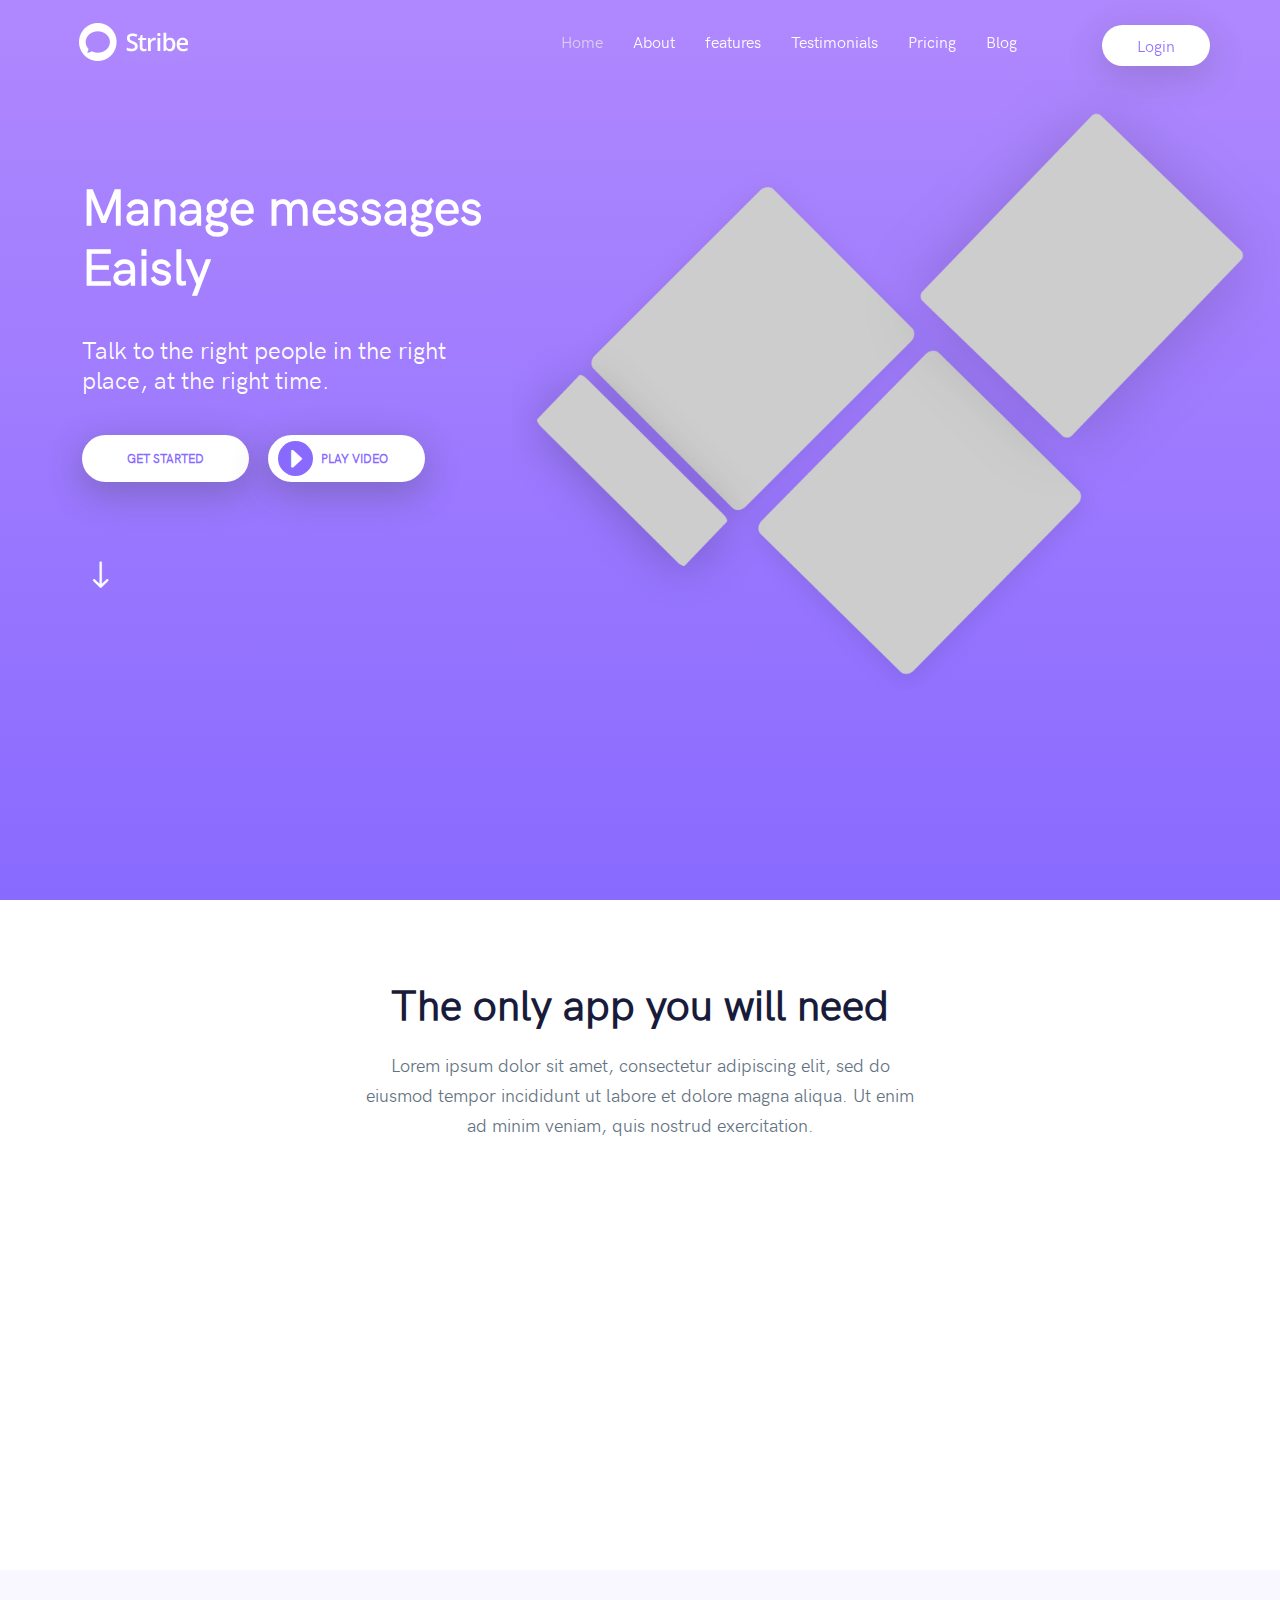
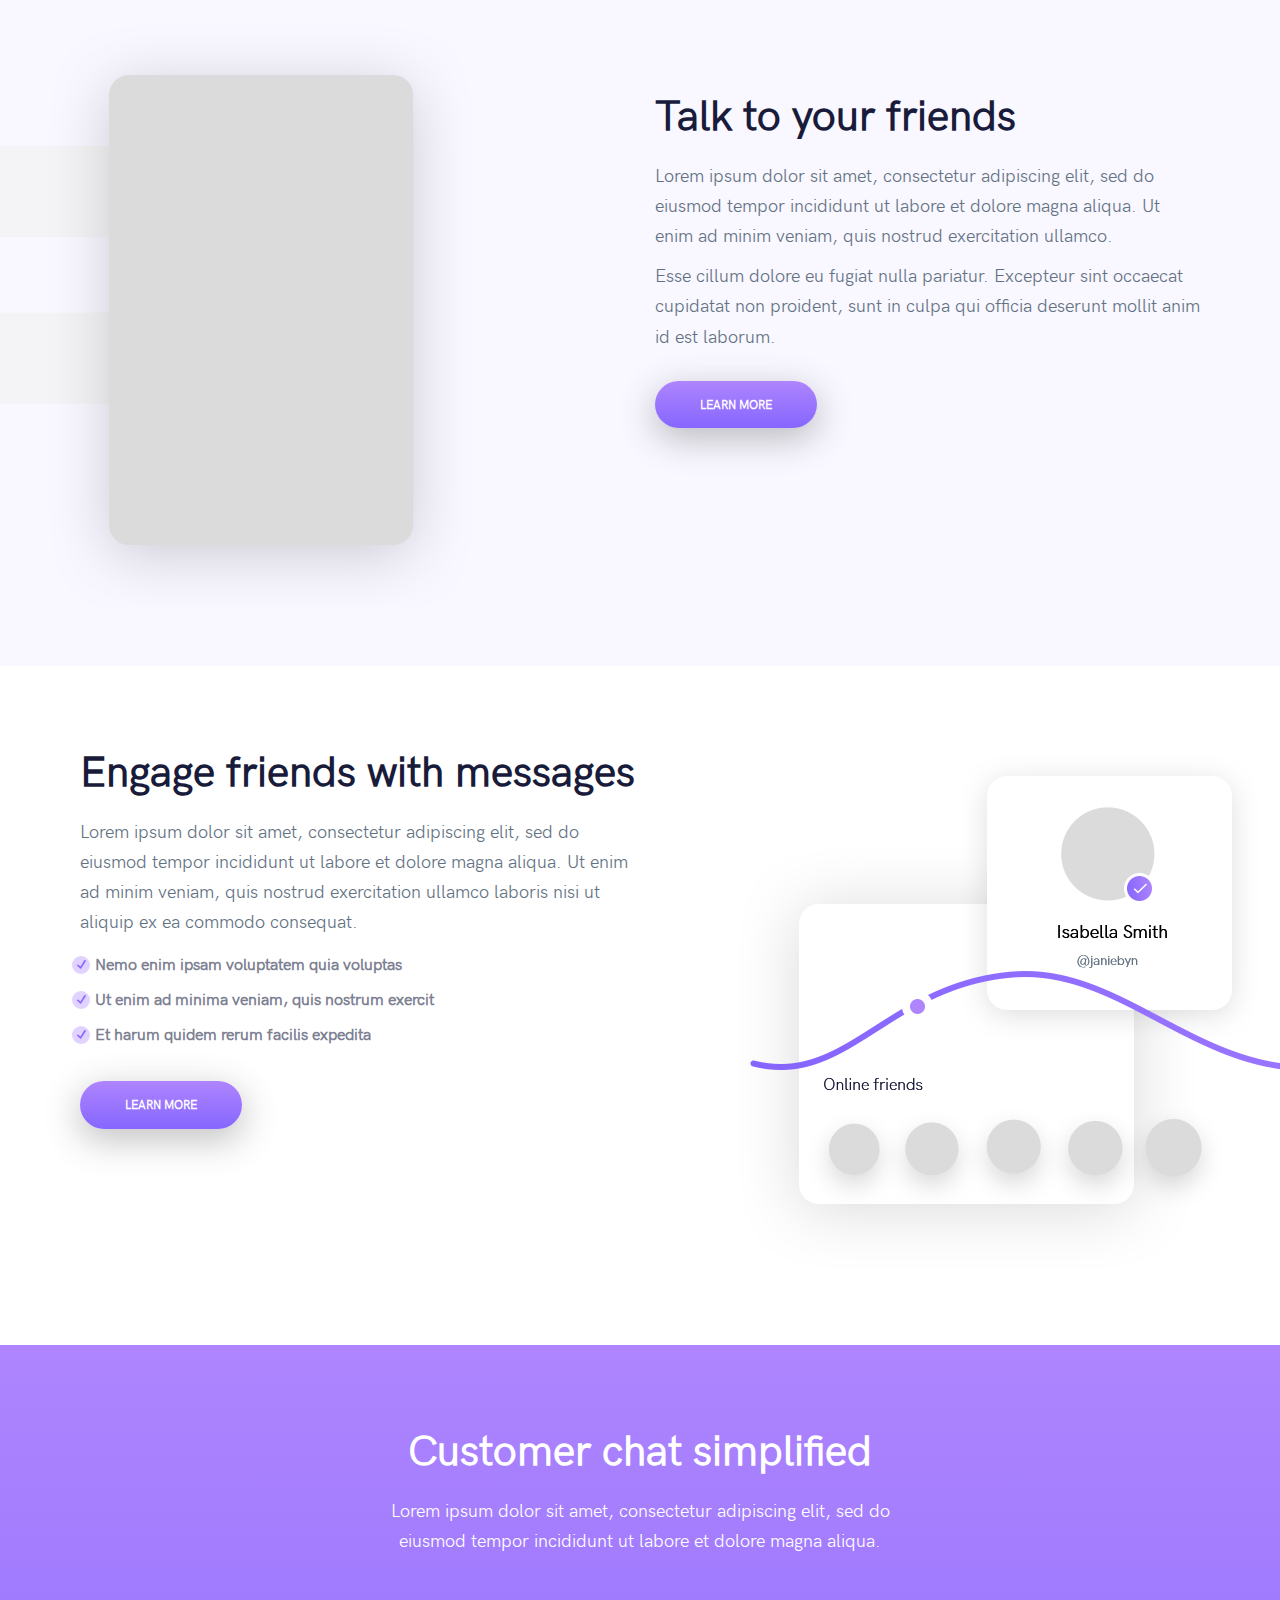
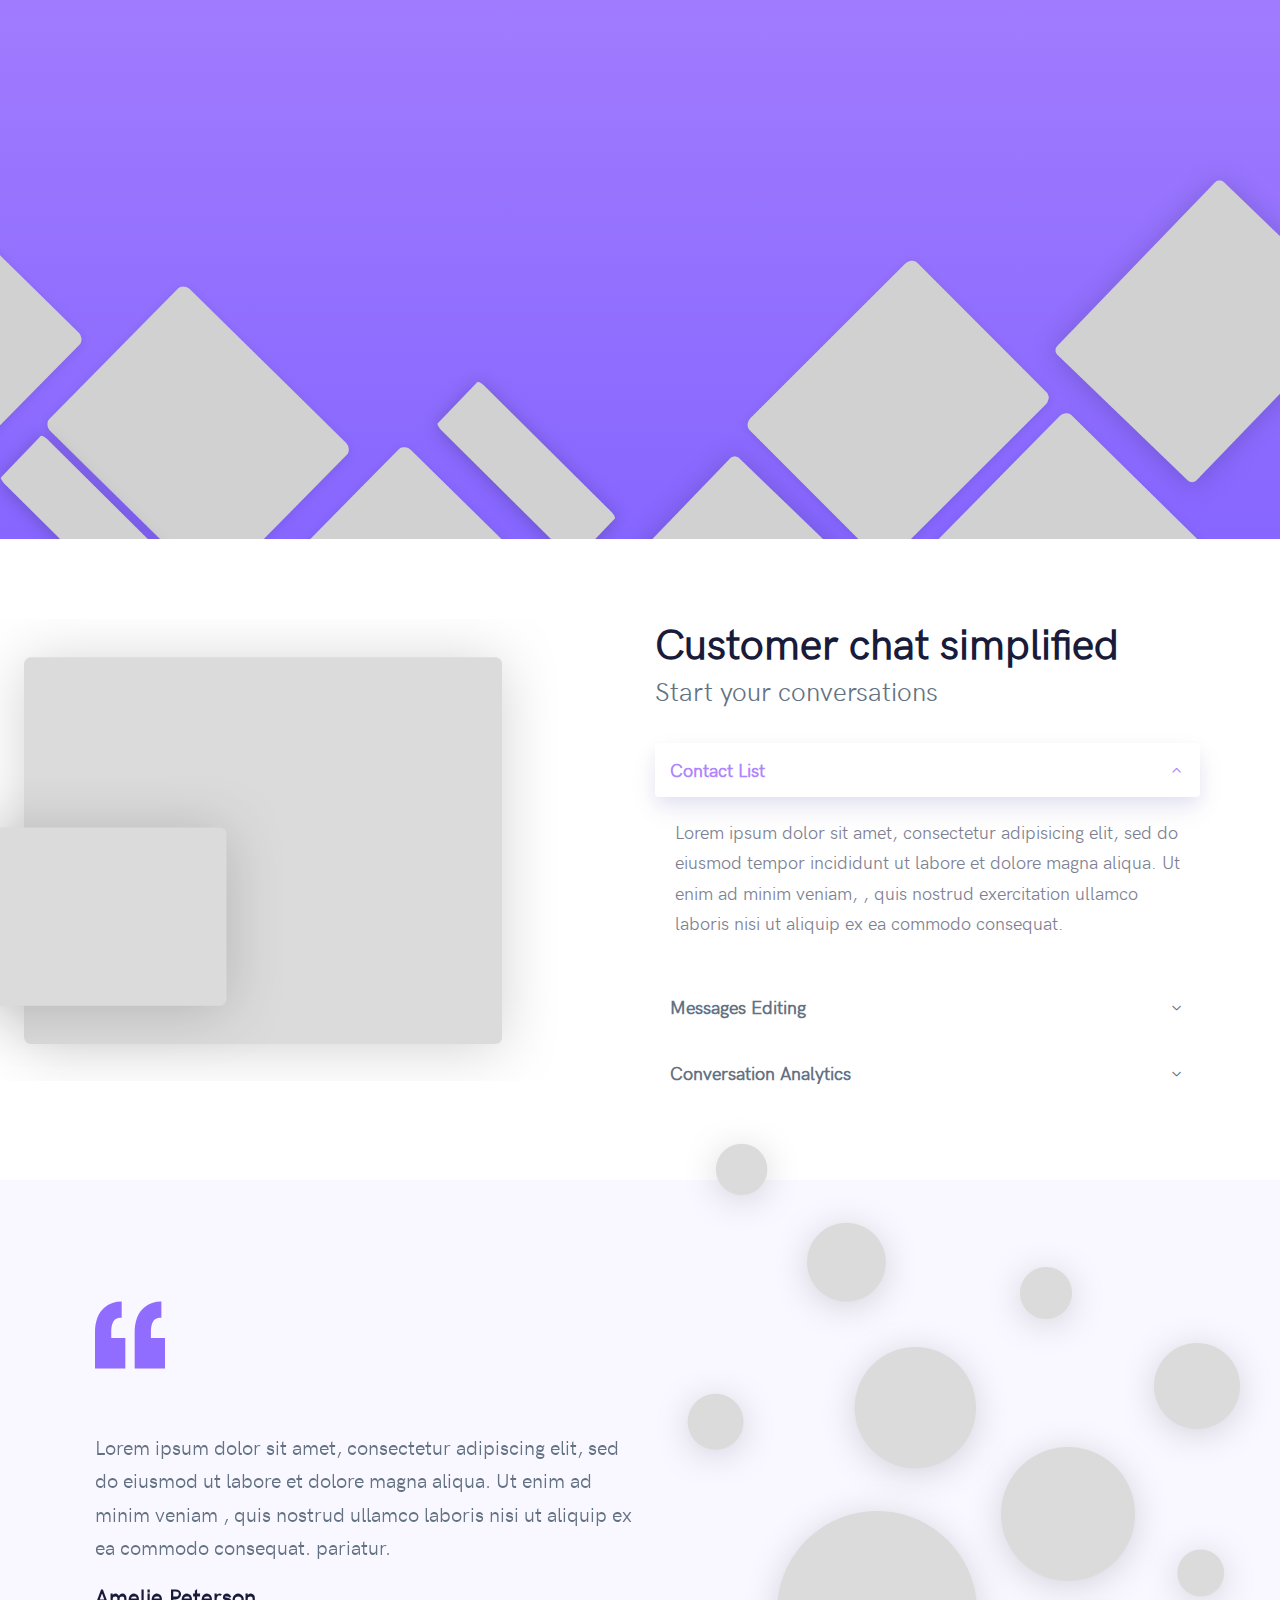
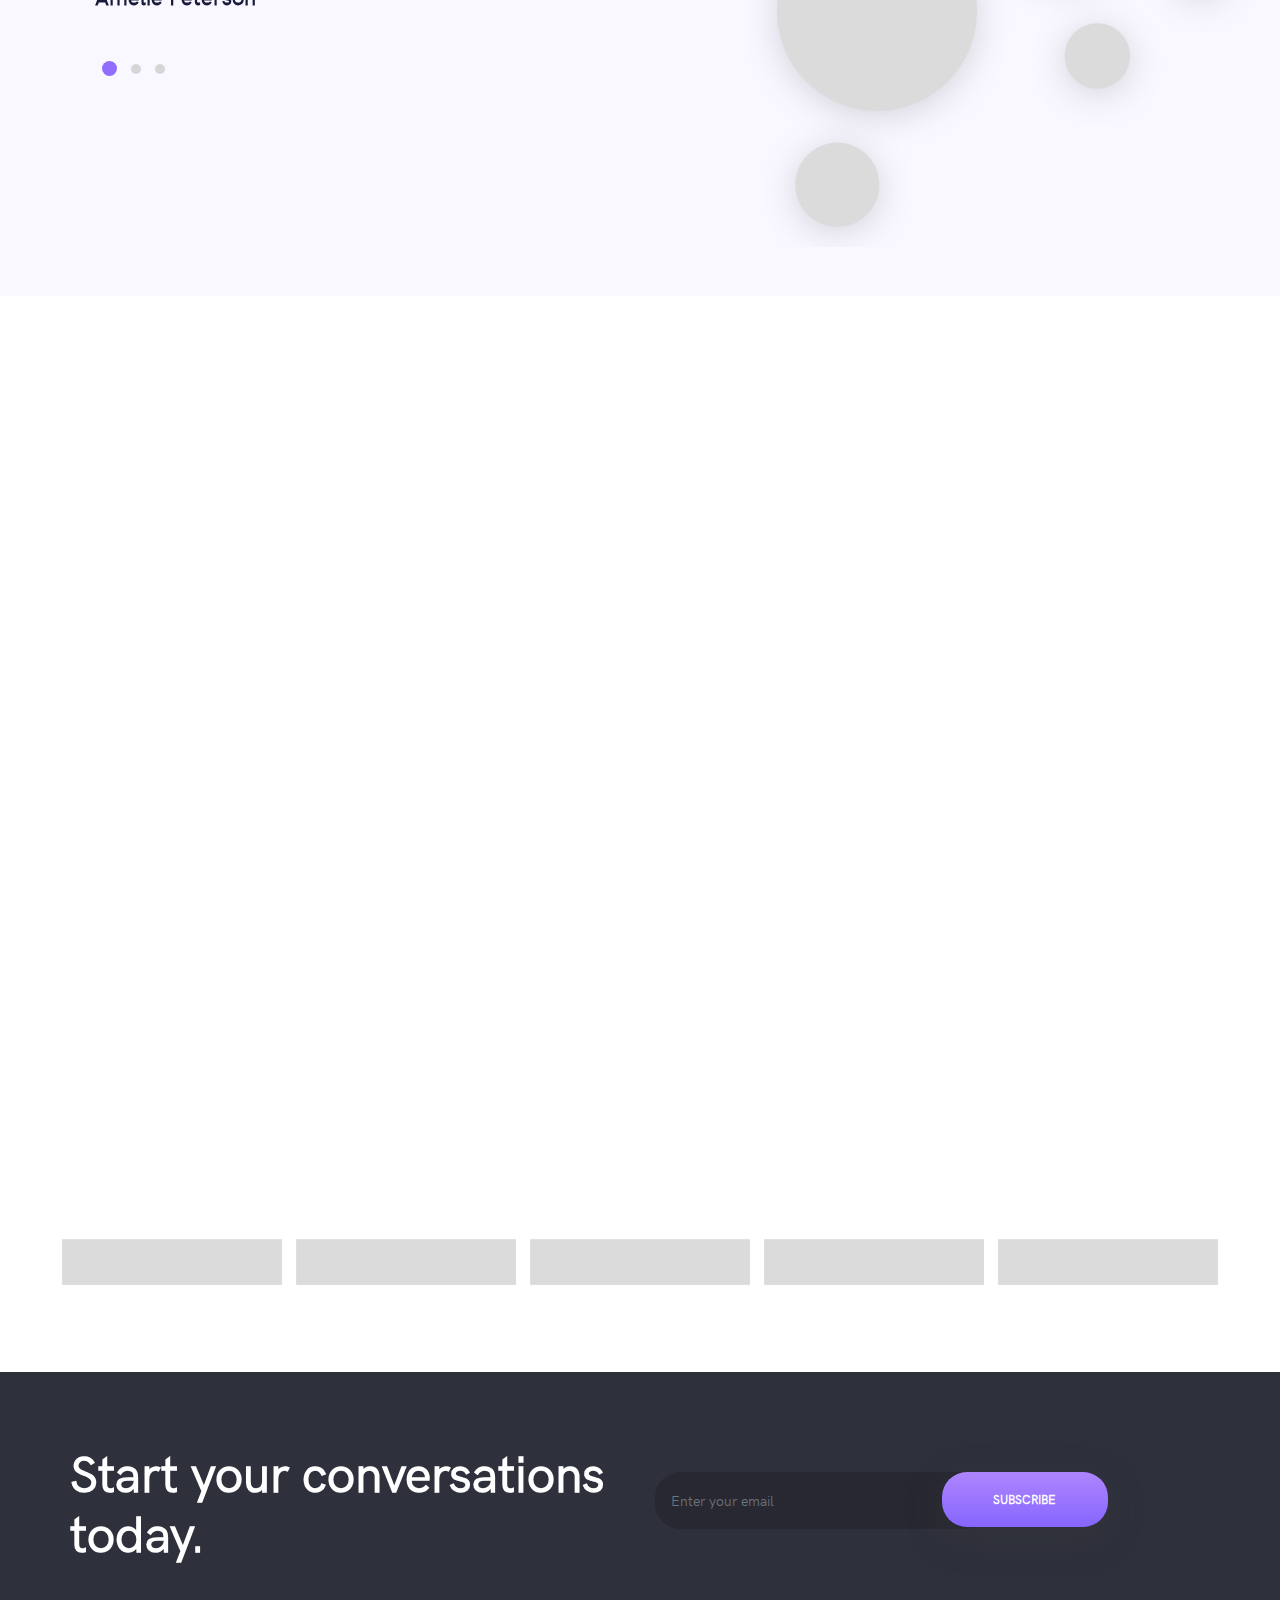
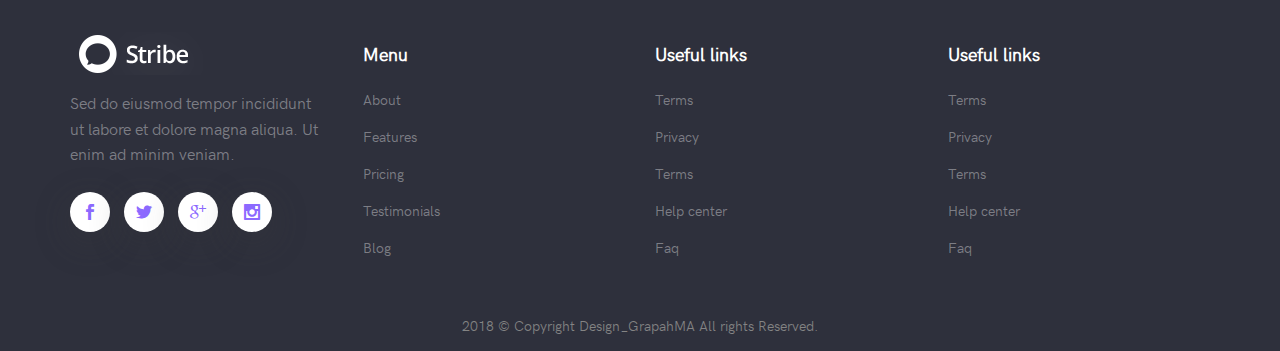
<file: index.html>
<!DOCTYPE html>
<html lang="en">

<head>
    <!--Metas-->
    <meta charset="UTF-8">
    <meta http-equiv="X-UA-Compatible" content="IE=edge">
    <meta name="viewport" content="width=device-width, initial-scale=1">
    <meta name="description" content="Stribe Landing page Template">
    <title>Stribe Landing page Template</title>

    <!--External Stylesheets css-->

    <!-- Bootstrap -->
    <!-- <link rel="stylesheet" href="assets/css/bootstrap.min.css"> -->
    <link rel="stylesheet" href="https://cdnjs.cloudflare.com/ajax/libs/twitter-bootstrap/4.1.3/css/bootstrap.min.css">

    <!--elegant icon font -->
    <link rel="stylesheet" href="assets/css/elegant-icons.css">
    <!--Animate -->
    <link rel="stylesheet" href="assets/css/animate.css">

    <!-- Owl-carousel-->
    <link rel="stylesheet" href="assets/css/owl.carousel.min.css">
    <link rel="stylesheet" href="assets/css/owl.theme.default.min.css">


    <!-- Magnific Popup-->
    <link rel="stylesheet" href="assets/css/magnific-popup.css">

    <!--Template Stylesheets css-->

    <link rel="stylesheet" href="assets/css/style.css">
    <link rel="stylesheet" href="assets/css/responsive.css">

    <!-- Favicon -->
    <link rel="shortcut icon" href="assets/images/favicon.png" type="image/x-icon">
    <link rel="icon" href="assets/images/favicon.png" type="image/x-icon">

    <script src="assets/js/modernizr.js"></script>


    <!--[if lt IE 9]>
  <script src="assets/js/html5shiv.min.js"></script>
  <script src="assets/js/respond.min.js"></script>
<![endif]-->
</head>


<body data-spy="scroll" data-target=".navbar-default" data-offset="100">

    <!-- Page Preloader -->

    <div id="loading-page">
        <div id="loading-center-page">
            <div id="loading-center-absolute">

                <div class="loader"></div>
            </div>
        </div>

    </div>

    <!--header-->

    <header>

        <div class="navbar navbar-default navbar-fixed-top affix-top navbar-expand-md fixed-top navbar-spy navbar-dark" role="navigation" data-spy-offset="50">

            <div class="container">

                <!-- Mobile navigation -->

                <div class="navbar-header clearfix">

                    <button type="button" class="nav-menu-mobile navbar-toggler navbar-toggle dropdown-button waves-effect waves-teal btn-flat" data-toggle="collapse" data-target="#navbar-collapse">
                        <span class="navbar-toggler-icon"></span>
                    </button>

                    <!-- Logo -->

                    <a class="navbar-brand logo" href="">
                        <img src="assets/images/logo-white.png"  alt="" title="">
                    </a>
                </div>

                <!--Links Menu-->
                <div class="navbar-collapse collapse" id="navbar-collapse">
                    <ul class="nav navbar-nav navbar-right ml-auto">
                        <li class="nav-item">
                            <a data-scroll="" href="#home" class="section-scroll nav-link">Home</a>
                        </li>

                        <li class="nav-item">
                            <a data-scroll="" href="#about" class="section-scroll nav-link">About </a>
                        </li>
                        <li class="nav-item">
                            <a data-scroll="" href="#features-app" class="section-scroll nav-link">features </a>
                        </li>

                        <li class="nav-item">
                            <a data-scroll="" href="#testimonials" class="section-scroll nav-link">Testimonials</a>
                        </li>

                        <li class="nav-item">
                            <a data-scroll="" href="#pricing" class="section-scroll nav-link">Pricing </a>
                        </li>

                        <li class="dropdown nav-item">
                            <a href="#" class="nav-link">Blog </a>
                            <ul>
                                <li><a href="blog.html">Blog grid</a></li>
                                <li><a href="blog-full-width.html">Blog full width</a></li>
                                <li><a href="blog-left-sidebar.html">Blog with left sidebar</a></li>
                                <li><a href="blog-right-sidebar.html">Blog with right sidebar</a></li>
                                <li><a href="single-post.html">single blog</a></li>
                            </ul>


                        </li>

                        <li class="btn-login nav-item">
                            <a href="#" class="section-scroll nav-link" data-toggle="modal" data-target="#login-modal">Login</a>
                        </li>

                    </ul>
                </div>

            </div>

        </div>

    </header>
    <!--Header-->

    <!--Begin Hero Section-->

    <section id="home" class="section-hero bg-color-1 ">

    
        <div class="section-hero-inner ">
            <div class="section-hero-content clearfix ">
                <div class="content-col-left ">

                    <div class="content-col-inner ">
                        <div class="hero-text ">
                            <h1>Manage messages
                                <br>Eaisly </h1>

                            <p>Talk to the right people in the right place, at the right time. </p>
                            <a href="# " class="btn btn-white "> Get started</a>
                             <a href="https://www.youtube.com/embed/7e90gBu4pas " class="btn btn-white  video-btn video-modal"> 
                                 
                                 <i class="  arrow_triangle-right"></i><span>Play video</span></a>
                        </div>

                        <div class="arrow-down-btn ">
                            <a href="#about " class="section-scroll ">  <i class="arrow_down "></i>  </a>

                        </div>

                    </div>
                </div>
                <div class="content-col-right ">
                    <div class="content-col-image ">
                        <figure class="image d-none d-md-block">
                            <img src="assets/images/image1.png " alt="">

                      
                        </figure>

                    </div>
                </div>


            </div>
        </div>


    </section>

    <!--End Hero Section-->


    <!--About-->
    <section id="about" class="section-about">

        <!--container-->

        <div class="container ">
            
                <div class="row justify-content-center">

                    <div class="col-12 col-md-12 col-lg-6">

                        <div class="about-text text-center ">

                            <h2>The only app you will need</h2>

                            <p>Lorem ipsum dolor sit amet, consectetur adipiscing elit, sed do eiusmod tempor incididunt ut labore et dolore magna aliqua. Ut enim ad minim veniam, quis nostrud exercitation.
                            </p>

                        </div>

                    </div>

                </div>

                <div class="row pd-tp-50">
                    
                        <div class="col-12 col-md-4 wow fadeInUp ">
                            <div class="icon-block ">
    
                                <i class="icon_pencil-edit_alt "></i>
                                <h3>Awesome Design</h3>
                                <p>Lorem ipsum dolor sit amet, consectetur adipiscing elit, sed do eiusmod tempor </p>
    
                            </div>
    
                        </div>
                        <div class="col-12 col-md-4 wow fadeInUp ">
    
                            <div class="icon-block ">
    
                                <i class=" icon_contacts_alt "></i>
                                <h3>Instant Message Editing</h3>
                                <p>At vero eos et accusamus et iusto odio dignissimos ducimus qui blanditiis.
                                </p>
    
                            </div>
    
                        </div>
                        <div class="col-12 col-md-4 wow fadeInUp ">
    
                            <div class="icon-block ">
    
                                <i class="icon_chat_alt "></i>
                                <h3>Contact List</h3>
                                <p>At vero eos et accusamus et iusto odio dignissimos ducimus qui blanditiis.</p>
    
                            </div>
    
                        </div>

                </div>

        </div>
        <!--container-->

    </section>

    <!--End About-->

    <!--About app-->

    <section id="about-app" class="padd-40 clearfix">

        <div class="col-image ">
            <div class="col-image-inner ">
                <figure>
                    <img src="assets/images/image2.png " alt="">
                </figure>
            </div>

        </div>
        <div class="text-col ">
            <div class="text-col-inner ">
                <div class="text-content ">
                    <h2>Talk to your friends</h2>

                    <p>
                        Lorem ipsum dolor sit amet, consectetur adipiscing elit, sed do eiusmod tempor incididunt ut labore et dolore magna aliqua. Ut enim ad minim veniam, quis nostrud exercitation ullamco. </p>
                    <p class="mg-bt-30 ">Esse cillum dolore eu fugiat nulla pariatur. Excepteur sint occaecat cupidatat non proident, sunt in culpa qui officia deserunt mollit anim id est laborum.</p>
                    <a href=" " class="btn btn-color ">LEarn More</a>
                </div>

            </div>
        </div>

    </section>

    <!--End About app-->


    <!--Featrues app-->

    <section id="features-app" class="clearfix  pd-tp-80 pd-bt-60 ">

        <div class="feature-inner-right ">
            <div class="feature-col-left ">
                <div class="feature-col-inner ">
                    <div class="text-content-features">
                        <h2>Engage friends with messages</h2>

                        <p>
                            Lorem ipsum dolor sit amet, consectetur adipiscing elit, sed do eiusmod tempor incididunt ut labore et dolore magna aliqua. Ut enim ad minim veniam, quis nostrud exercitation ullamco laboris nisi ut aliquip ex ea commodo consequat.
                        </p>

                        <ul class="list-block ">

                            <li>Nemo enim ipsam voluptatem quia voluptas</li>
                            <li>Ut enim ad minima veniam, quis nostrum exercit</li>
                            <li>Et harum quidem rerum facilis expedita</li>
                        </ul>

                        <a href=" " class="btn btn-color ">Learn More</a>
                    </div>

                </div>
            </div>
            <div class="feature-col-right ">
                <div class="col-image-inner ">
                    <figure>
                        <img src="assets/images/image3.png " alt="">
                    </figure>
                </div>

            </div>
        </div>

    </section>

    <!--Featrues app-->

    <section id="features" class="pd-tp-80 bg-color-1">

        <!--container-->

        <div class="container ">
            <div class="row justify-content-center">

                <div class="col-md-6 col-12 ">

                    <div class="about-text text-center ">

                        <h2>Customer chat simplified</h2>

                        <p class="mg-bt-30 ">Lorem ipsum dolor sit amet, consectetur adipiscing elit, sed do eiusmod tempor incididunt ut labore et dolore magna aliqua. 
                        </p>

                      
                    </div>

                </div>
                
            </div>


            <div class="row features-warpper pd-tp-50 clearfix d-flex ">
                <!--feature block-->

                <div class="col-12 col-md-3 wow fadeInUp ">

                    <div class="feature-block ">

                        <i class=" icon_mail_alt"></i>
                        <h3>20k+</h3>
                        <p>Users Subscribe </p>

                    </div>

                </div>
                <!--feature block-->
                
                
                <div class="col-12 col-md-3 wow fadeInUp ">

                    <div class="feature-block ">

                        <i class="  icon_genius"></i>
                        <h3>30k+</h3>
                        <p>Premium Users</p>

                    </div>

                </div>
                
                <!--feature block-->
                
                <div class="col-12 col-md-3 wow fadeInUp ">

                    <div class="feature-block ">

                        <i class="icon_desktop"></i>
                        <h3>60k+</h3>
                        <p>Free Trial</p>

                    </div>

                </div>
                
                <div class="col-12 col-md-3 wow fadeInUp ">

                    <div class="feature-block ">

                        <i class=" icon_piechart"></i>
                        <h3>90k+</h3>
                        <p>Download</p>

                    </div>

                </div>

            </div>

            <!--container-->
        </div>
        
          <div class="feature-bottom-img">
                    <img src="assets/images/app-img.png" alt="">
                    </div>

    </section>

    <!--Featrues app-->



    <section id="features-acord" class="section-padd clearfix">

        <div class="col-image ">
            <div class="col-image-inner ">
                <figure>
                    <img src="assets/images/feature-img.png " alt="">
                </figure>
            </div>

        </div>
        <div class="text-col ">
            <div class="text-col-inner ">
                <div class="text-content ">
                    <h2>Customer chat simplified</h2>
                    <h3>Start your conversations </h3>

                    <div class="tab-accordion accordion" id="accordionExample">

                        <div class="card">
                            <div class="card-header" id="headingOne">
                                <h4 class="card-title">
                                    <a role="button" data-toggle="collapse" href="#collapseOne" aria-expanded="true" aria-controls="collapseOne">
                                        <span class="icon-accordion arrow_carrot-up"></span>
                                        Contact List
                                    </a>
                                </h4>
                            </div>

                            <div id="collapseOne" class="collapse show" aria-labelledby="headingOne" data-parent="#accordionExample">
                                <div class="card-body">
                                    <p>Lorem ipsum dolor sit amet, consectetur adipisicing elit, sed do eiusmod tempor incididunt ut labore et dolore magna aliqua. Ut enim ad minim veniam, , quis nostrud exercitation ullamco laboris nisi ut aliquip ex ea commodo consequat.</p>
                                </div>
                            </div>
                        </div>
                        <div class="card">
                            <div class="card-header" id="headingTwo">
                                <h4 class="card-title">
                                    <a role="button" class="collapsed" data-toggle="collapse" href="#collapseTwo" aria-expanded="false" aria-controls="collapseTwo">
                                    <span class="icon-accordion arrow_carrot-down"></span>
                                    Messages Editing
                                    </a>
                                </h4>
                            </div>
                            <div id="collapseTwo" class="collapse" aria-labelledby="headingTwo" data-parent="#accordionExample">
                                <div class="card-body">
                                    <p>Sed ut perspiciatis unde omnis iste natus error sit voluptatem accu santium doloremque laudantium, totam rem aperiam, eaque ipsa quae ab illo inventore veritatis et quasi architecto beatae vitae dicta sunt explicabo. </p>
                                </div>
                            </div>
                        </div>
                        <div class="card">
                            <div class="card-header" id="headingThree">
                                <h4 class="card-title">
                                    <a role="button" class="collapsed" data-toggle="collapse" href="#collapseThree" aria-expanded="false" aria-controls="collapseThree">
                                    <span class="icon-accordion arrow_carrot-down"></span>
                                    Conversation Analytics
                                    </a>
                                </h4>
                            </div>
                            <div id="collapseThree" class="collapse" aria-labelledby="headingThree" data-parent="#accordionExample">
                                <div class="card-body">
                                    <p>Sed ut perspiciatis unde omnis iste natus error sit voluptatem accu santium doloremque laudantium, totam rem aperiam, eaque ipsa quae ab illo inventore veritatis et quasi architecto beatae vitae dicta sunt explicabo. </p>
                                </div>
                            </div>
                        </div>
                    </div>

                </div>

            </div>
        </div>
    </section>

    <!--Testimonials-->

    <section id="testimonials" class="testimonial-block ">
     
     <div class="clearfix">
            <div class="feature-col-left ">
                 <div class="text-col ">
                <div class="text-col-inner ">

                    <div class="quote ">
                        <img src="assets/images/quote.svg " alt="">

                    </div>
                    <div class="testimonial-caroussel pd-bt-80 mg-tp-60 ">


                        <!--testimonial item -->
                        <div class="item ">

                            <div class="testimonial-item ">


                                <div class="bottom-text-item ">

                                    <p>
                                        Lorem ipsum dolor sit amet, consectetur adipiscing elit, sed do eiusmod ut labore et dolore magna aliqua. Ut enim ad minim veniam , quis nostrud ullamco laboris nisi ut aliquip ex ea commodo consequat. pariatur.
                                    </p>
                                    <h3>Amelie Peterson</h3>
                                </div>
                            </div>
                        </div>
                        <!--testimonial item -->
                        <div class="item ">

                            <div class="testimonial-item ">


                                <div class="bottom-text-item ">

                                    <p>
                                        Lorem ipsum dolor sit amet, consectetur adipiscing elit, sed do eiusmod ut labore et dolore magna aliqua. Ut enim ad minim veniam , quis nostrud ullamco laboris nisi ut aliquip ex ea commodo consequat. pariatur.
                                    </p>
                                    <h3>Amelie Peterson</h3>
                                </div>
                            </div>
                        </div>
                        <!--testimonial item -->
                        <div class="item ">

                            <div class="testimonial-item ">


                                <div class="bottom-text-item ">

                                    <p>
                                        Lorem ipsum dolor sit amet, consectetur adipiscing elit, sed do eiusmod ut labore et dolore magna aliqua. Ut enim ad minim veniam , quis nostrud ullamco laboris nisi ut aliquip ex ea commodo consequat. pariatur.
                                    </p>
                                    <h3>Amelie Peterson</h3>
                                </div>
                            </div>
                        </div>

                    </div>


                </div>
            </div>
        </div>
            <div class="feature-col-right ">
                <div class="col-image-inner ">
                    <figure>
                        <img src="assets/images/img-testimonial.png " alt="">
                    </figure>
                </div>

            </div>
        
        </div>
 

    </section>

    <!--End testimonials-->

    <!--Princing-->

    <section id="pricing" class="section-padd ">

        <!--container-->

        <div class="container wow fadeInUp">
            <div class="row justify-content-center">

                <div class="col-md-6 col-xs-12 ">

                    <div class="about-text text-center ">

                        <h2>Straight forward pricing</h2>

                        <p>Lorem ipsum dolor sit amet, consectetur adipiscing elit, sed do eiusmod tempor incididunt ut labore et dolore magna aliqua. Ut enim ad minim veniam.</p>

                    </div>

                </div>

            </div>

            <div class="row table-price text-center clearfix mg-tp-60">

                <!--table price-->
                <div class="col-12 col-md-4 ">
                    <div class="table-inner ">

                        <div class="table-plan text-center ">
                            <i class="icon-support "></i>
                            <h3>Personal</h3>
                        </div>

                        <div class="content-plan ">


                            <div class="price-content ">

                                <sup> $</sup>
                                <strong>00</strong>
                                <sub>/mo</sub>
                            </div>
                            <div class="price-content-btn ">
                                <a href=" " class="btn btn-color ">Choose Plan</a>
                            </div>

                            <ul>
                                <li>1 user</li>
                                <li>1 Email Accounts</li>
                                <li>5 projects</li>
                                <li>2GB storage</li>
                            </ul>

                        </div>

                    </div>
                </div>

                <!--table price-->
                <div class="col-12 col-md-4 active ">
                    <div class="table-inner ">

                        <div class="table-plan text-center ">
                            <i class="icon-present "></i>
                            <h3>Basic</h3>
                        </div>

                        <div class="content-plan ">
                            <div class="price-content ">

                                <sup> $</sup>
                                <strong>29</strong>
                                <sub>/mo</sub>
                            </div>
                            <div class="price-content-btn ">
                                <a href=" " class="btn btn-color ">Choose Plan</a>
                            </div>

                            <ul>
                                <li>5 user</li>
                                <li>5 Email Accounts</li>
                                <li>20GB storage</li>
                                <li>Webmail Support</li>
                            </ul>


                        </div>


                    </div>
                </div>

                <!--table price-->
                <div class="col-12 col-md-4 ">
                    <div class="table-inner ">

                        <div class="table-plan text-center ">
                            <i class="icon-briefcase "></i>
                            <h3>Professional</h3>
                        </div>

                        <div class="content-plan ">
                            <div class="price-content ">

                                <sup> $</sup>
                                <strong>49</strong>
                                <sub>/mo</sub>
                            </div>
                            <div class="price-content-btn ">
                                <a href=" " class="btn btn-color ">Choose Plan</a>
                            </div>

                            <ul>
                                <li>10 user</li>
                                <li>10 Email Accounts</li>
                                <li>20GB storage</li>
                                <li>Webmail Support</li>
                            </ul>

                        </div>


                    </div>
                </div>
                <!--table price-->

            </div>

            <!--container-->

        </div>

    </section>


    <!--End Pricing-->

    <!--sponsors clients-->

    <section id="sponsors " class="section-sponsors">

        <!--container-->

        <div class="container ">
            <div class="row ">
                <div class="client-caroussel ">

                    <div class="item ">

                        <div class="client-item-img ">
                            <img src="assets/images/client1.png " class="img-fluid " alt=" " title=" ">
                        </div>
                    </div>
                    <div class="item ">

                        <div class="client-item-img ">
                            <img src="assets/images/client2.png " class="img-fluid " alt=" " title=" ">
                        </div>
                    </div>

                    <div class="item ">

                        <div class="client-item-img ">
                            <img src="assets/images/client3.png " class="img-fluid " alt=" " title=" ">
                        </div>
                    </div>

                    <div class="item ">

                        <div class="client-item-img ">
                            <img src="assets/images/client4.png " class="img-fluid " alt=" " title=" ">
                        </div>
                    </div>

                    <div class="item ">

                        <div class="client-item-img ">
                            <img src="assets/images/client5.png " class="img-fluid " alt=" " title=" ">
                        </div>
                    </div>


                </div>
            </div>
        </div>
    </section>
    <!--End sponsors clients-->


    <!--Footer -->


    <footer class="footer ">

        <div class="footer-warpper ">
            <div class="container ">

                <div class="row footer-top-content">
                    <div class="col-md-6 col-12">

                        <h1> Start your conversations today.</h1>

                    </div>

                    <div class="col-md-6 col-12 ">
                        <!-- Newsletter -->
                        <div class="newsletter-block ">


                            <div class="subscribe-form ">

                                <form action="# " method="post " class="subscribe-mail ">
                                    <div class="form-group ">
                                        <input type="email " class="form-control email-input " placeholder="Enter your email ">
                                        <input type="submit " class="btn btn-subscribe bg-color-1 " value="Subscribe ">
                                    </div>
                                    <p class="error-message "></p>
                                    <p class="sucess-message "></p>

                                </form>
                            </div>
                        </div>
                        <!-- Newsletter -->
                    </div>
                </div>

                <div class="row footer-bottom-content">
                    <!--Footer Column 1-->

                    <div class="col-12 col-lg-6">

                        <div class="row ">

                            <div class="col-12 col-md-6">

                                <div class="logo-footer ">
                                    <img src="assets/images/logo-white.png " alt="">

                                </div>
                                <div class="text-footer ">
                                    <p>
                                        Sed do eiusmod tempor incididunt ut labore et dolore magna aliqua. Ut enim ad minim veniam.
                                    </p>
                                </div>


                                <ul class="list-social list-inline ">
                                    <li class="list-inline-item">
                                        <a href="# " target="_blank " class="btn btn-circle btn-facebook ">
                                            <i class="social_facebook "></i>
                                        </a>
                                    </li>
                                    <li class="list-inline-item">
                                        <a href="# " target="_blank " class="btn btn-circle btn-twitter ">
                                            <i class="social_twitter "></i>
                                        </a>
                                    </li>
                                    <li class="list-inline-item">
                                        <a href="# " target="_blank " class="btn btn-circle btn-google-plus ">
                                            <i class="social_googleplus "></i>
                                        </a>
                                    </li>
                                    <li class="list-inline-item">
                                        <a href="# " target="_blank " class="btn btn-circle btn-instgram ">
                                            <i class="social_instagram "></i>
                                        </a>
                                    </li>

                                </ul>
                            </div>


                            <div class="col-12 col-md-6">

                                <h5>Menu</h5>

                                <ul class="list-menu ">
                                    <li>
                                        <a href=" ">About </a>
                                    </li>

                                    <li>
                                        <a href=" ">Features</a>
                                    </li>

                                    <li>
                                        <a href=" ">Pricing</a>
                                    </li>

                                    <li>
                                        <a href=" ">Testimonials</a>
                                    </li>
                                    <li>
                                        <a href=" ">Blog</a>
                                    </li>

                                </ul>

                            </div>

                        </div>

                    </div>

                    <!-- End Footer Column 1-->

                    <!--Footer Column 2-->


                    <div class="col-12 col-lg-6">

                        <div class="row ">

                            <div class="col-md-6 col-12 ">

                                <h5>Useful links </h5>

                                <ul class="list-menu ">

                                    <li>
                                        <a href=" ">Terms</a>
                                    </li>

                                    <li>
                                        <a href=" ">Privacy </a>
                                    </li>

                                    <li>
                                        <a href=" ">Terms</a>
                                    </li>

                                    <li>
                                        <a href=" ">Help center</a>
                                    </li>

                                    <li>
                                        <a href=" ">Faq</a>
                                    </li>
                                </ul>

                            </div>

                            <div class="col-md-5 col-12 ">

                                <h5>Useful links </h5>

                                <ul class="list-menu ">

                                    <li>
                                        <a href=" ">Terms</a>
                                    </li>

                                    <li>
                                        <a href=" ">Privacy </a>
                                    </li>

                                    <li>
                                        <a href=" ">Terms</a>
                                    </li>

                                    <li>
                                        <a href=" ">Help center</a>
                                    </li>

                                    <li>
                                        <a href=" ">Faq</a>
                                    </li>
                                </ul>


                            </div>
                        </div>

                    </div>
                    <!-- End Footer Column 2-->
                </div>

                <div class="row footer-bottom">
                    <div class="col-12">
                        <!-- COPYRIGHT TEXT -->

                        <div class="copyright ">
                            <p>2018 © Copyright Design_GrapahMA All rights Reserved.</p>
                        </div>
                        <!-- COPYRIGHT TEXT -->
                    </div>
                </div>
            </div>
        </div>

    </footer>


    <!--Footer -->

    <!--Modal login -->

    <div class="modal fade login-modal" id="login-modal" tabindex="-1" role="dialog" aria-labelledby="loginModalLabel" aria-hidden="true">
        <div class="modal-dialog" role="document">
            <div class="modal-content">
                <div class="modal-header">
                    <h3>User Login</h3>
                    <span>Click To Login to strat trial</span>
                    <button type="button" class="close" data-dismiss="modal" aria-label="Close">
          <span aria-hidden="true">&times;</span>
        </button>
                </div>
                <div class="modal-body clearfix">
                    <form class="form " action=" " method=" ">

                        <div class="form-group ">

                            <input type="email" name="" class="form-control" placeholder="Username ">

                            <i class="icon_mail_alt"></i>

                        </div>

                        <div class="form-group ">

                            <input type="password" name="" class="form-control" placeholder="Username ">

                            <i class="icon_lock_alt"></i>

                        </div>

                        <div class="form-group ">
                            <p class="remember">
                                <input type="checkbox" name="" id="checkbox-1"><label for="checkbox-1">Remember me</label>
                            </p>
                            <a href="#" title="">Forgot Password?</a>


                        </div>


                    </form>
                </div>
                <div class="modal-footer">
                    <button type="button" class="btn btn-color ">Save changes</button>
                </div>
            </div>
        </div>
    </div>

    <!--Modal login -->

    <!-- jQuery -->
    <script src="assets/js/jquery-1.12.4.min.js "></script>

    <!-- Bootstrap Plugins -->
    <!-- <script src="assets/js/bootstrap.min.js "></script> -->
    <script src="https://cdnjs.cloudflare.com/ajax/libs/twitter-bootstrap/4.1.3/js/bootstrap.bundle.min.js"></script>

    <!-- Template Plugins -->
    <!-- custom scroll spy, by default bootstrap 4 remove scroll spy -->
    <script src="assets/js/scrollPosStyler.js"></script>
    <script src="assets/js/jquery.easing.js "></script>
    <script src="assets/js/wow.min.js "></script>
    <script src="assets/js/owl.carousel.min.js "></script>
    <script src="assets/js/magnific-popup.min.js "></script>
    <script src="assets/js/jquery.scrollUp.min.js "></script>
    <script src="assets/js/jquery.ajaxchimp.min.js "></script>
    <!-- Main js -->
    <script src="assets/js/main.js "></script>
</body>
</file>
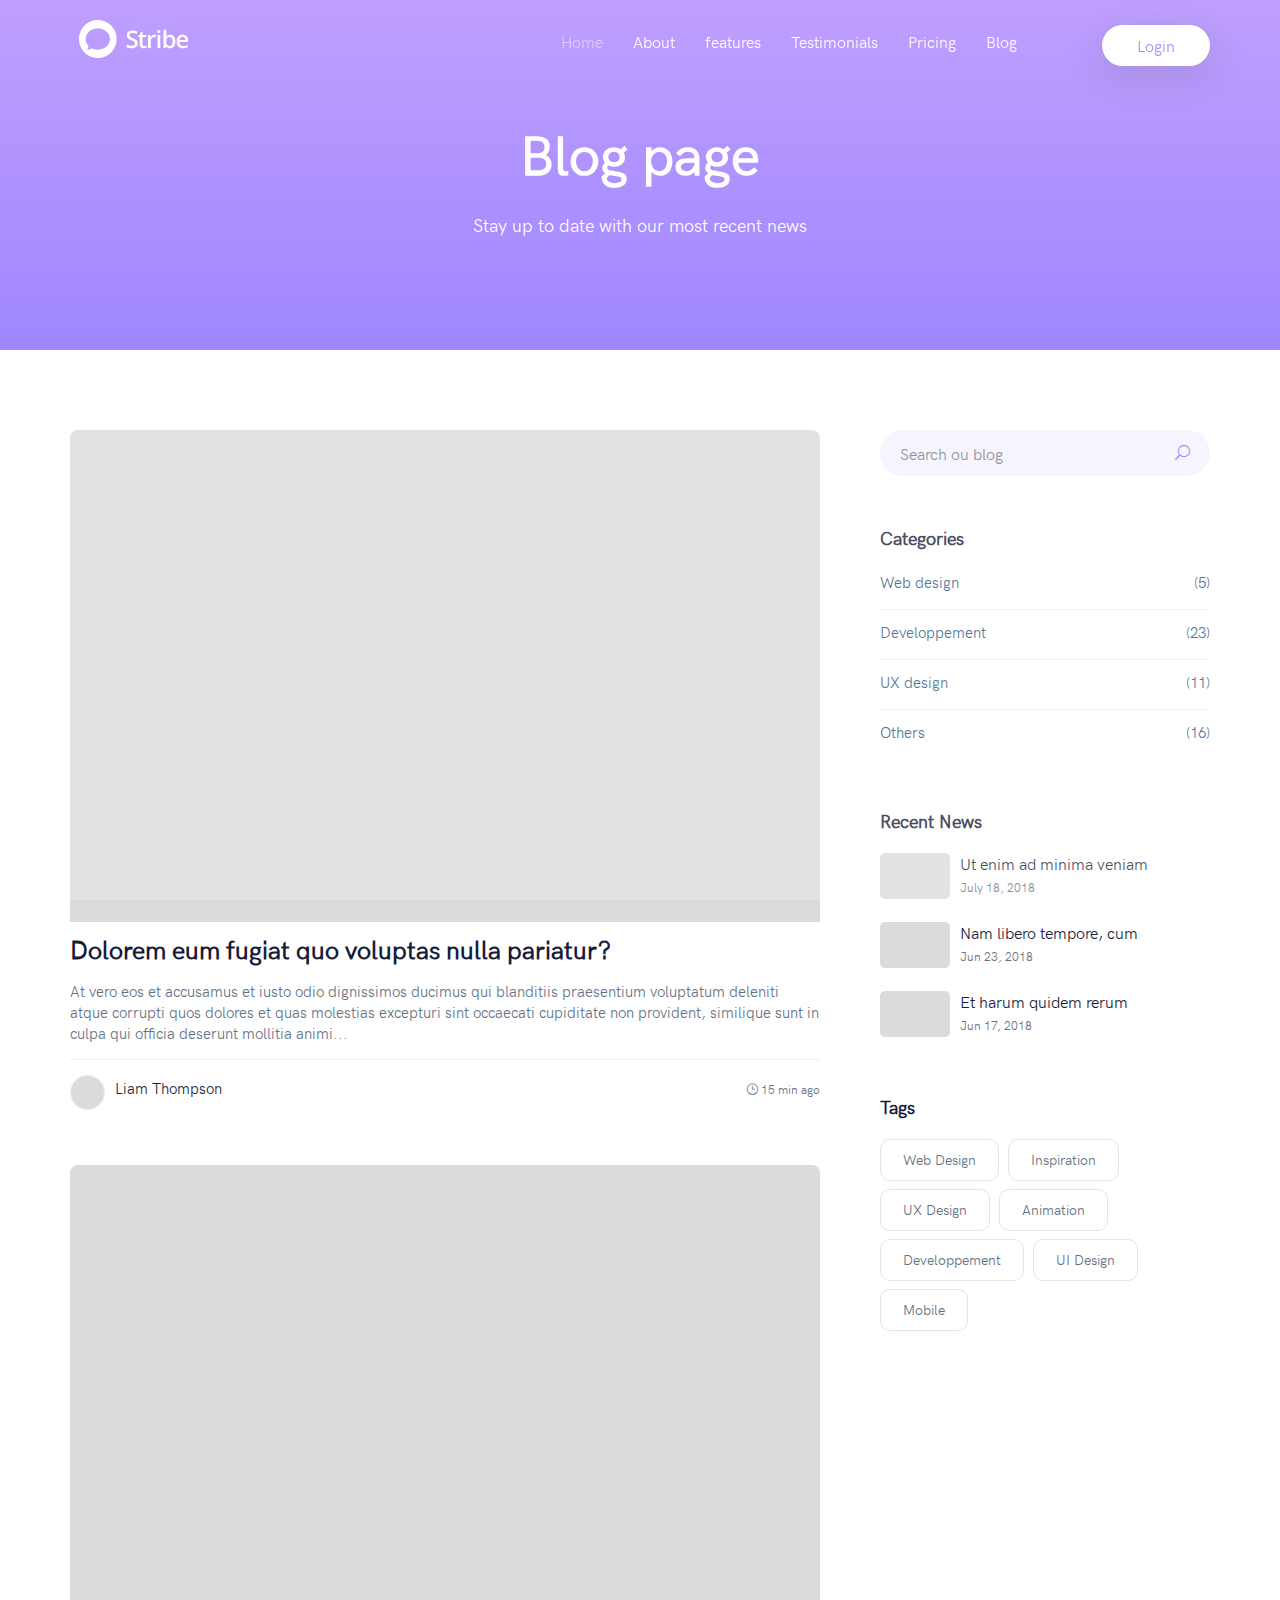
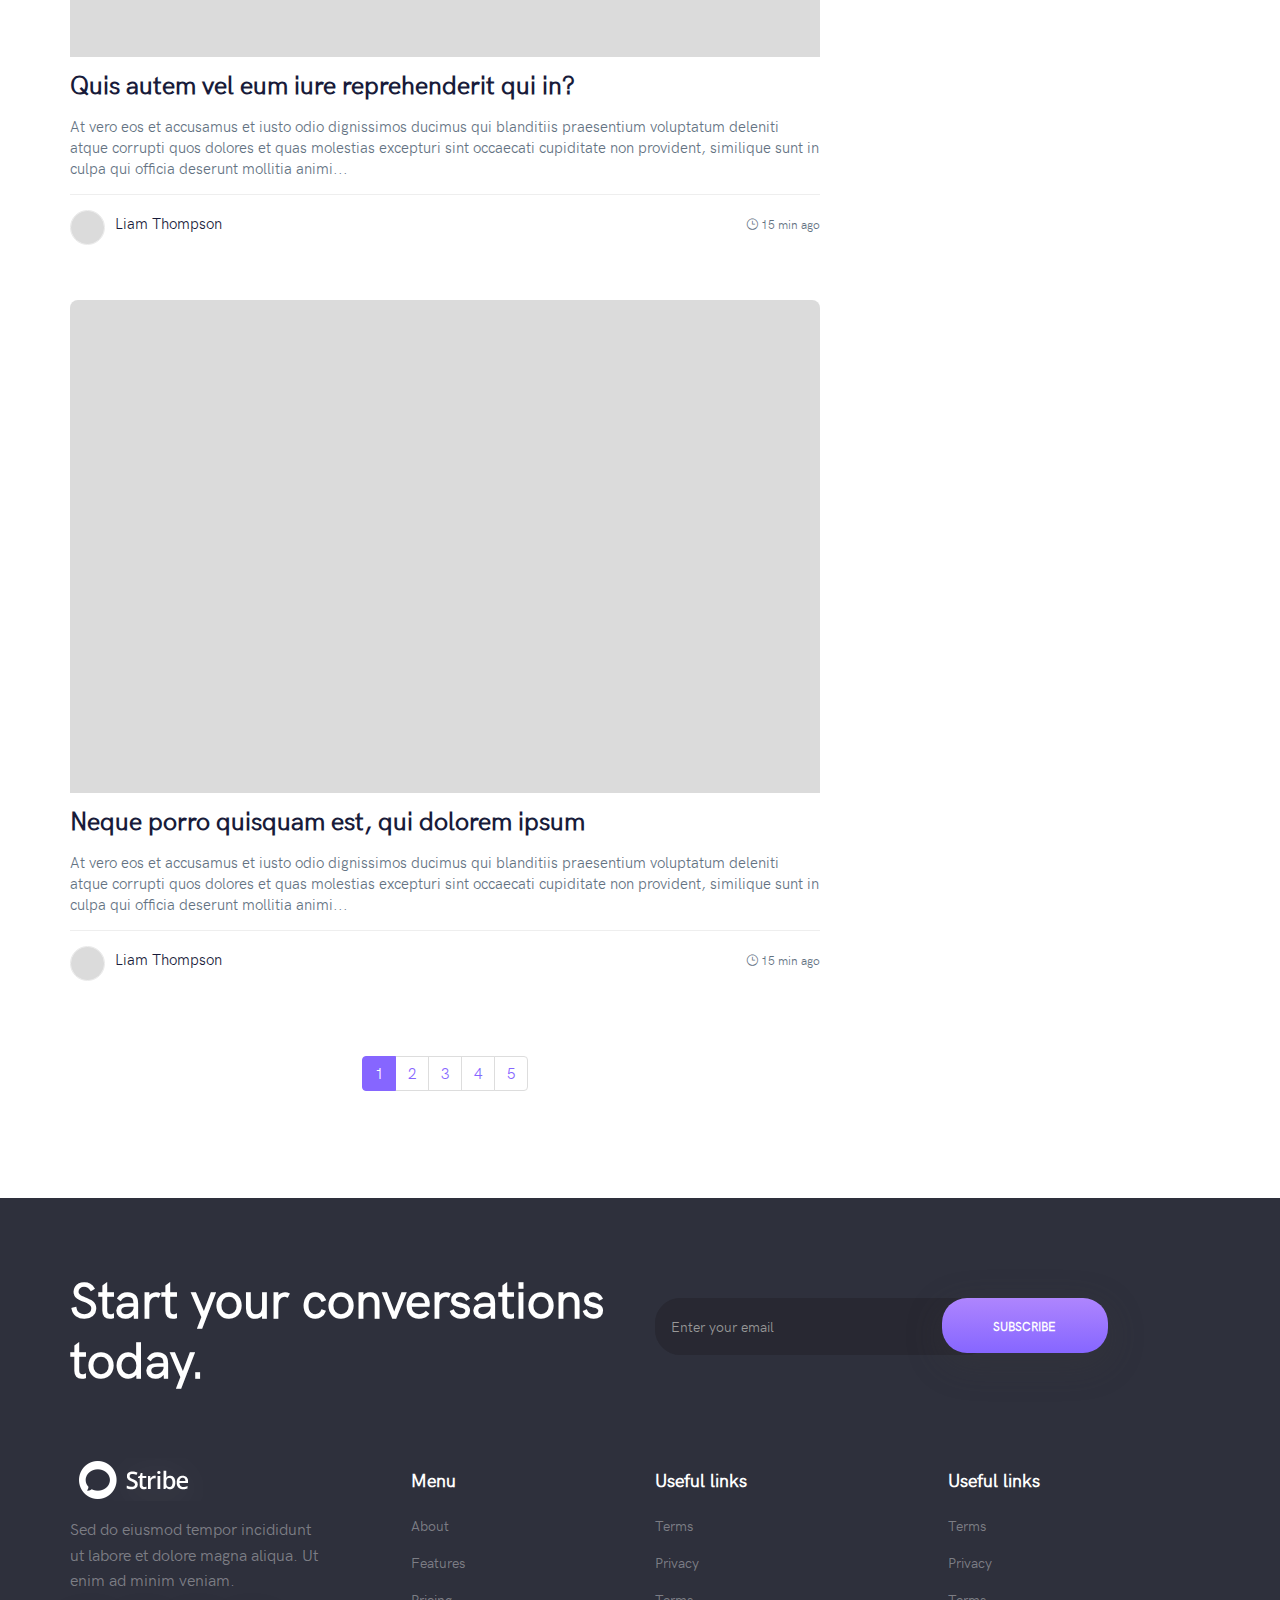
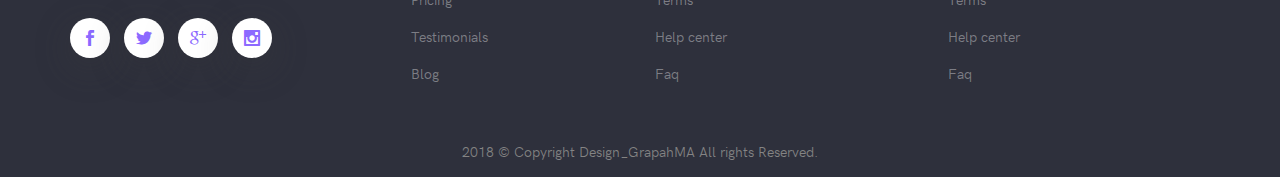
<file: blog-full-width.html>
<!DOCTYPE html>
<html lang="en">

<head>
    <!--Metas-->
    <meta charset="UTF-8">
    <meta http-equiv="X-UA-Compatible" content="IE=edge">
    <meta name="viewport" content="width=device-width, initial-scale=1">
    <meta name="description" content="Stribe Landing page Template">
    <title>Stribe Landing page Template</title>

    <!--External Stylesheets css-->

    <!-- Bootstrap -->
    <link rel="stylesheet" href="assets/css/bootstrap.min.css">

    <!--elegant icon font -->
    <link rel="stylesheet" href="assets/css/elegant-icons.css">
    <!--Animate -->
    <link rel="stylesheet" href="assets/css/animate.css">

    <!-- Owl-carousel-->
    <link rel="stylesheet" href="assets/css/owl.carousel.min.css">
    <link rel="stylesheet" href="assets/css/owl.theme.default.min.css">


    <!-- Magnific Popup-->
    <link rel="stylesheet" href="assets/css/magnific-popup.css">

    <!--Template Stylesheets css-->

    <link rel="stylesheet" href="assets/css/style.css">
    <link rel="stylesheet" href="assets/css/responsive.css">




    <!-- Favicon -->
    <link rel="shortcut icon" href="assets/images/favicon.png" type="image/x-icon">
    <link rel="icon" href="assets/images/favicon.png" type="image/x-icon">

    <script src="assets/js/modernizr.js"></script>


    <!--[if lt IE 9]>
  <script src="assets/js/html5shiv.min.js"></script>
  <script src="assets/js/respond.min.js"></script>
<![endif]-->
</head>


<body data-spy="scroll" data-target=".navbar-default" data-offset="100">

    <!-- Page Preloader -->

    <div id="loading-page">
        <div id="loading-center-page">
            <div id="loading-center-absolute">

                <div class="loader"></div>
            </div>
        </div>

    </div>

    <!--header-->

    <header class="header">

        <div class="navbar navbar-default navbar-fixed-top affix-top blog-header" role="navigation" data-spy="affix" data-offset-top="50">

            <div class="container">

                <!-- Mobile navigation -->

                <div class="navbar-header">

                    <button type="button" class="navbar-toggle dropdown-button waves-effect waves-teal btn-flat" data-toggle="collapse" data-target="#navbar-collapse">
            <span class="icon-bar"></span>
            <span class="icon-bar"></span>
            <span class="icon-bar"></span>

          </button>

                    <!-- Logo -->

                    <a class="navbar-brand logo" href="">
            <img src="assets/images/logo-white.png"  alt="" title="">
          </a>
                </div>

                <!--Links Menu-->
                <div class="navbar-collapse collapse" id="navbar-collapse">
                    <ul class="nav navbar-nav navbar-right">
                        <li class="active active-link">
                            <a data-scroll="" href="index.html" class="section-scroll">Home</a>
                        </li>

                        <li>
                            <a data-scroll="" href="#about" class="section-scroll">About </a>
                        </li>
                        <li>
                            <a data-scroll="" href="#features" class="section-scroll">features </a>
                        </li>

                        <li>
                            <a data-scroll="" href="#testimonials" class="section-scroll">Testimonials</a>
                        </li>

                        <li>
                            <a data-scroll="" href="#pricing" class="section-scroll">Pricing </a>
                        </li>

                        <li class="dropdown">
                            <a href="#">Blog </a>
                            <ul>
                                <li><a href="blog.html">Blog grid</a></li>
                                <li><a href="blog-full-width.html">Blog full width</a></li>
                                <li><a href="blog-left-sidebar.html">Blog with left sidebar</a></li>
                                <li><a href="blog-right-sidebar.html">Blog with right sidebar</a></li>
                                <li><a href="single-post.html">single blog</a></li>
                            </ul>


                        </li>

                        <li class="btn-login">
                            <a href="#" class="section-scroll" data-toggle="modal" data-target="#login-modal">Login</a>
                        </li>

                    </ul>
                </div>

            </div>

        </div>

    </header>
    <!--Header-->


    <section class="section-title-blog  section-padd bg-color-1">

        <div class="section-title-inner">
            <!--container-->
            <div class="container">
                <div class="row">
                    <div class="section-title-content clearfix">

                        <div class=" col-xs-12">
                            <div class="text-center">
                                <h1>Blog page</h1>

                                <p>Stay up to date with our most recent news </p>

                            </div>

                        </div>

                    </div>

                </div>
            </div>
            <!--container-->
        </div>
    </section>

    <!--Begin blog full width-->

    <section id="blog" class="right-sidbar-blog">

        <!--container-->

        <div class="container">
            <div class="row">

                <div class="blog-inner  clearfix">


                    <div class=" col-lg-8 col-md-8 col-sm-8 col-xs-12">


                        <div class="post-article row post-full-wdith">

                            <!-- article post -->

                            <div class="col-md-12 col-sm-12 col-xs-12">

                                <div class="blog-card">
                                    <div class="blog-top-img">
                                        <a href="single-post.html"> <img src="assets/images/blog5.jpg" alt=""></a>
                                    </div>
                                    <div class="info-blog">

                                        <h3><a href="single-post.html">Dolorem eum fugiat quo voluptas nulla pariatur?</a></h3>

                                        <p>At vero eos et accusamus et iusto odio dignissimos ducimus qui blanditiis praesentium voluptatum deleniti atque corrupti quos dolores et quas molestias excepturi sint occaecati cupiditate non provident, similique sunt in culpa qui officia deserunt mollitia animi... </p>

                                        <div class="bottom-info-blog clearfix">

                                            <div class="avatar-blog">
                                                <img src="assets/images/1.jpg" alt="">

                                                <span>Liam Thompson</span>

                                            </div>

                                            <div class="date"> <span><i class="icon_clock_alt"></i> 15 min ago </span></div>

                                        </div>
                                    </div>

                                </div>

                            </div>
                            <!-- article post -->

                            <div class="col-md-12 col-sm-12 col-xs-12">

                                <div class="blog-card">
                                    <div class="blog-top-img">
                                        <a href="single-post.html"> <img src="assets/images/blog7.jpg" alt=""></a>
                                    </div>
                                    <div class="info-blog">

                                        <h3><a href="single-post.html">Quis autem vel eum iure reprehenderit qui in?</a></h3>

                                        <p>At vero eos et accusamus et iusto odio dignissimos ducimus qui blanditiis praesentium voluptatum deleniti atque corrupti quos dolores et quas molestias excepturi sint occaecati cupiditate non provident, similique sunt in culpa qui officia deserunt mollitia animi...</p>



                                        <div class="bottom-info-blog clearfix">

                                            <div class="avatar-blog">
                                                <img src="assets/images/1.jpg" alt="">

                                                <span>Liam Thompson</span>

                                            </div>

                                            <div class="date"> <span><i class="icon_clock_alt"></i> 15 min ago</span> </div>

                                        </div>
                                    </div>



                                </div>

                            </div>

                            <!-- article post -->
                            <div class="col-md-12 col-sm-12 col-xs-12">

                                <div class="blog-card">
                                    <div class="blog-top-img">
                                        <a href="single-post.html"> <img src="assets/images/blog2.jpg" alt=""></a>
                                    </div>
                                    <div class="info-blog">

                                        <h3><a href="single-post.html">Neque porro quisquam est, qui dolorem ipsum</a></h3>

                                        <p>At vero eos et accusamus et iusto odio dignissimos ducimus qui blanditiis praesentium voluptatum deleniti atque corrupti quos dolores et quas molestias excepturi sint occaecati cupiditate non provident, similique sunt in culpa qui officia deserunt mollitia animi... </p>



                                        <div class="bottom-info-blog clearfix">

                                            <div class="avatar-blog">
                                                <img src="assets/images/1.jpg" alt="">

                                                <span>Liam Thompson</span>

                                            </div>

                                            <div class="date"> <span><i class="icon_clock_alt"></i> 15 min ago </span></div>

                                        </div>
                                    </div>



                                </div>

                            </div>


                        </div>
                        <!-- paginator -->

                        <div class="pagination-page ">

                            <ul class="pagination">
                                <li class="active"><a href="#">1</a></li>
                                <li><a href="#">2</a></li>
                                <li><a href="#">3</a></li>
                                <li><a href="#">4</a></li>
                                <li><a href="#">5</a></li>
                            </ul>

                        </div>
                        <!-- paginator -->

                    </div>
                    <div class=" col-lg-4 col-md-4 col-sm-4 col-xs-12">

                        <div class="sidebar-side">



                            <div class="sidebar-search">
                                <!-- Search sidebar-->
                                <form class="search clearfix" method="" action="">
                                    <input type="text" name="" placeholder="Search ou blog">
                                    <button type="submit"><i class="icon_search"></i></button>
                                </form>

                                <!-- Search sidebar-->

                            </div>

                            <div class="sidebar-categroies">

                                <!-- Sidebar categories-->
                                <h3>Categories</h3>

                                <ul class="catgeorie-list">

                                    <li>
                                        <a href="" class="clearfix">

                <span class="pull-left">Web design</span>

                <span class="pull-right">(5)</span>

              </a>

                                    </li>


                                    <li>
                                        <a href="" class="clearfix">

                <span class="pull-left">Developpement</span>

                <span class="pull-right">(23)</span>

              </a>

                                    </li>

                                    <li>
                                        <a href="" class="clearfix">

                <span class="pull-left">UX design</span>

                <span class="pull-right">(11)</span>

              </a>

                                    </li>

                                    <li>
                                        <a href="" class="clearfix">

                <span class="pull-left">Others</span>

                <span class="pull-right">(16)</span>

              </a>

                                    </li>


                                </ul>
                                <!-- Sidebar categories-->

                            </div>


                            <div class="sidebar-post">

                                <!-- recent news sidebar-->

                                <h3>Recent News</h3>

                                <div class="sidebar-post-inner">

                                    <a href="#">
              <img src="assets/images/blog7.jpg" alt=""> 

              <div class="post-summary">
               <span> Ut enim ad minima veniam</span> 
               <small>July 18, 2018  </small>

             </div>

           </a>

                                </div>

                                <div class="sidebar-post-inner">

                                    <a href="#">
            <img src="assets/images/blog2.jpg" alt=""> 

            <div class="post-summary">
             <span> Nam libero tempore, cum</span> 
             <small>Jun 23, 2018  </small>

           </div>

         </a>

                                </div>

                                <div class="sidebar-post-inner">

                                    <a href="#">
         <img src="assets/images/blog6.jpg" alt=""> 

         <div class="post-summary">
           <span> Et harum quidem rerum </span> 
           <small>Jun 17, 2018  </small>

         </div>

       </a>

                                </div>



                            </div>

                            <div class="sidebar-tags">
                                <!-- Tags sidebar-->

                                <h3>Tags</h3>

                                <div class="tags-inner">
                                    <a href="">Web Design</a>
                                    <a href="">Inspiration</a>
                                    <a href="">UX Design</a>
                                    <a href="">Animation</a>
                                    <a href="">Developpement</a>
                                    <a href="">UI Design</a>
                                    <a href="">Mobile</a>


                                </div>

                                <!-- Tags sidebar-->
                            </div>

                        </div>
                    </div>




                </div>





            </div>

        </div>

    </section>

    <!--End blog-->


    <!--Footer -->
 

    <footer class="footer ">

        <div class="footer-warpper ">
            <div class="container ">
                <div class="row ">

                    <div class="footer-top  clearfix ">




                        <div class="footer-top-content clearfix ">
                            <div class="col-md-6 col-xs-12 col-sm-6 ">

                                <h1> Start your conversations today.</h1>

                            </div>

                            <div class="col-md-6 col-xs-12 col-sm-6 ">
                                <!-- Newsletter -->



                                <div class="newsletter-block ">


                                    <div class="subscribe-form ">

                                        <form action="# " method="post " class="subscribe-mail ">
                                            <div class="form-group ">
                                                <input type="email " class="form-control email-input " placeholder="Enter your email ">
                                                <input type="submit " class="btn btn-subscribe bg-color-1 " value="Subscribe ">
                                            </div>
                                            <p class="error-message "></p>
                                            <p class="sucess-message "></p>

                                        </form>
                                    </div>
                                </div>
                                <!-- Newsletter -->
                            </div>

                        </div>

                        <div class="footer-bottom-content clearfix ">

                            <!--Footer Column 1-->

                            <div class="col-md-6 col-sm-12 col-xs-12 ">

                                <div class="row ">

                                    <div class="col-md-7 col-sm-6 col-xs-12 ">

                                        <div class="logo-footer ">
                                            <img src="assets/images/logo-white.png " alt="">

                                        </div>
                                        <div class="text-footer ">
                                            <p>
                                                Sed do eiusmod tempor incididunt ut labore et dolore magna aliqua. Ut enim ad minim veniam.
                                            </p>
                                        </div>


                                        <ul class="list-social list-inline ">
                                            <li>
                                                <a href="# " target="_blank " class="btn btn-circle btn-facebook ">
                        <i class="social_facebook "></i>
                      </a>
                                            </li>
                                            <li>
                                                <a href="# " target="_blank " class="btn btn-circle btn-twitter ">
                        <i class="social_twitter "></i>
                      </a>
                                            </li>
                                            <li>
                                                <a href="# " target="_blank " class="btn btn-circle btn-google-plus ">
                        <i class="social_googleplus "></i>
                      </a>
                                            </li>
                                            <li>
                                                <a href="# " target="_blank " class="btn btn-circle btn-instgram ">
                        <i class="social_instagram "></i>
                      </a>
                                            </li>

                                        </ul>
                                    </div>


                                    <div class="col-md-5 col-sm-6 col-xs-12 ">



                                        <h5>Menu</h5>

                                        <ul class="list-menu ">


                                            <li>
                                                <a href=" ">About </a>
                                            </li>

                                            <li>
                                                <a href=" ">Features</a>
                                            </li>

                                            <li>
                                                <a href=" ">Pricing</a>
                                            </li>

                                            <li>
                                                <a href=" ">Testimonials</a>
                                            </li>
                                            <li>
                                                <a href=" ">Blog</a>
                                            </li>

                                        </ul>



                                    </div>

                                </div>

                            </div>

                            <!--End Footer Column 1-->

                            <!--Footer Column 2-->


                            <div class="col-md-6 col-sm-12 col-xs-12 ">


                                <div class="row ">
                                    <div class="col-md-6 col-sm-6 col-xs-12 ">

                                        <h5>Useful links </h5>

                                        <ul class="list-menu ">

                                            <li>
                                                <a href=" ">Terms</a>
                                            </li>

                                            <li>
                                                <a href=" ">Privacy </a>
                                            </li>

                                            <li>
                                                <a href=" ">Terms</a>
                                            </li>

                                            <li>
                                                <a href=" ">Help center</a>
                                            </li>

                                            <li>
                                                <a href=" ">Faq</a>
                                            </li>
                                        </ul>



                                    </div>

                                    <div class="col-md-5 col-sm-6 col-xs-12 ">

                                        <h5>Useful links </h5>

                                        <ul class="list-menu ">

                                            <li>
                                                <a href=" ">Terms</a>
                                            </li>

                                            <li>
                                                <a href=" ">Privacy </a>
                                            </li>

                                            <li>
                                                <a href=" ">Terms</a>
                                            </li>

                                            <li>
                                                <a href=" ">Help center</a>
                                            </li>

                                            <li>
                                                <a href=" ">Faq</a>
                                            </li>
                                        </ul>

                                    </div>
                                </div>

                            </div>

                            <!--End Footer Column 2-->


                        </div>

                        <div class="footer-bottom ">
                            <!-- COPYRIGHT TEXT -->

                            <div class="copyright ">
                                <p>2018 © Copyright Design_GrapahMA All rights Reserved.</p>
                            </div>
                            <!-- COPYRIGHT TEXT -->


                        </div>


                    </div>
                </div>
            </div>

        </div>
    </footer>


    <!--Footer -->

    <!--Modal login -->

    <div class="modal fade login-modal" id="login-modal" tabindex="-1" role="dialog" aria-labelledby="loginModalLabel" aria-hidden="true">
        <div class="modal-dialog" role="document">
            <div class="modal-content">
                <div class="modal-header">
                    <h3>User Login</h3>
                    <span>Click To Login to strat trial</span>
                    <button type="button" class="close" data-dismiss="modal" aria-label="Close">
          <span aria-hidden="true">&times;</span>
        </button>
                </div>
                <div class="modal-body clearfix">
                    <form class="form " action=" " method=" ">

                        <div class="form-group ">

                            <input type="email" name="" class="form-control" placeholder="Username ">

                            <i class="icon_mail_alt"></i>

                        </div>

                        <div class="form-group ">

                            <input type="password" name="" class="form-control" placeholder="Username ">

                            <i class="icon_lock_alt"></i>

                        </div>

                        <div class="form-group ">
                            <p class="remember">
                                <input type="checkbox" name="" id="checkbox-1"><label for="checkbox-1">Remember me</label>
                            </p>
                            <a href="#" title="">Forgot Password?</a>


                        </div>


                    </form>
                </div>
                <div class="modal-footer">
                    <button type="button" class="btn btn-color ">Save changes</button>
                </div>
            </div>
        </div>
    </div>

    <!--Modal login -->

    <!-- jQuery -->
    <script src="assets/js/jquery-1.12.4.min.js "></script>

    <!-- Bootstrap Plugins -->
    <script src="assets/js/bootstrap.min.js "></script>

    <!-- Template Plugins -->
    <script src="assets/js/jquery.easing.js "></script>
    <script src="assets/js/wow.min.js "></script>
    <script src="assets/js/owl.carousel.min.js "></script>
    <script src="assets/js/magnific-popup.min.js "></script>
    <script src="assets/js/jquery.scrollUp.min.js "></script>
    <script src="assets/js/jquery.ajaxchimp.min.js "></script>
    <!-- Main js -->
    <script src="assets/js/main.js "></script>
</body>
</file>
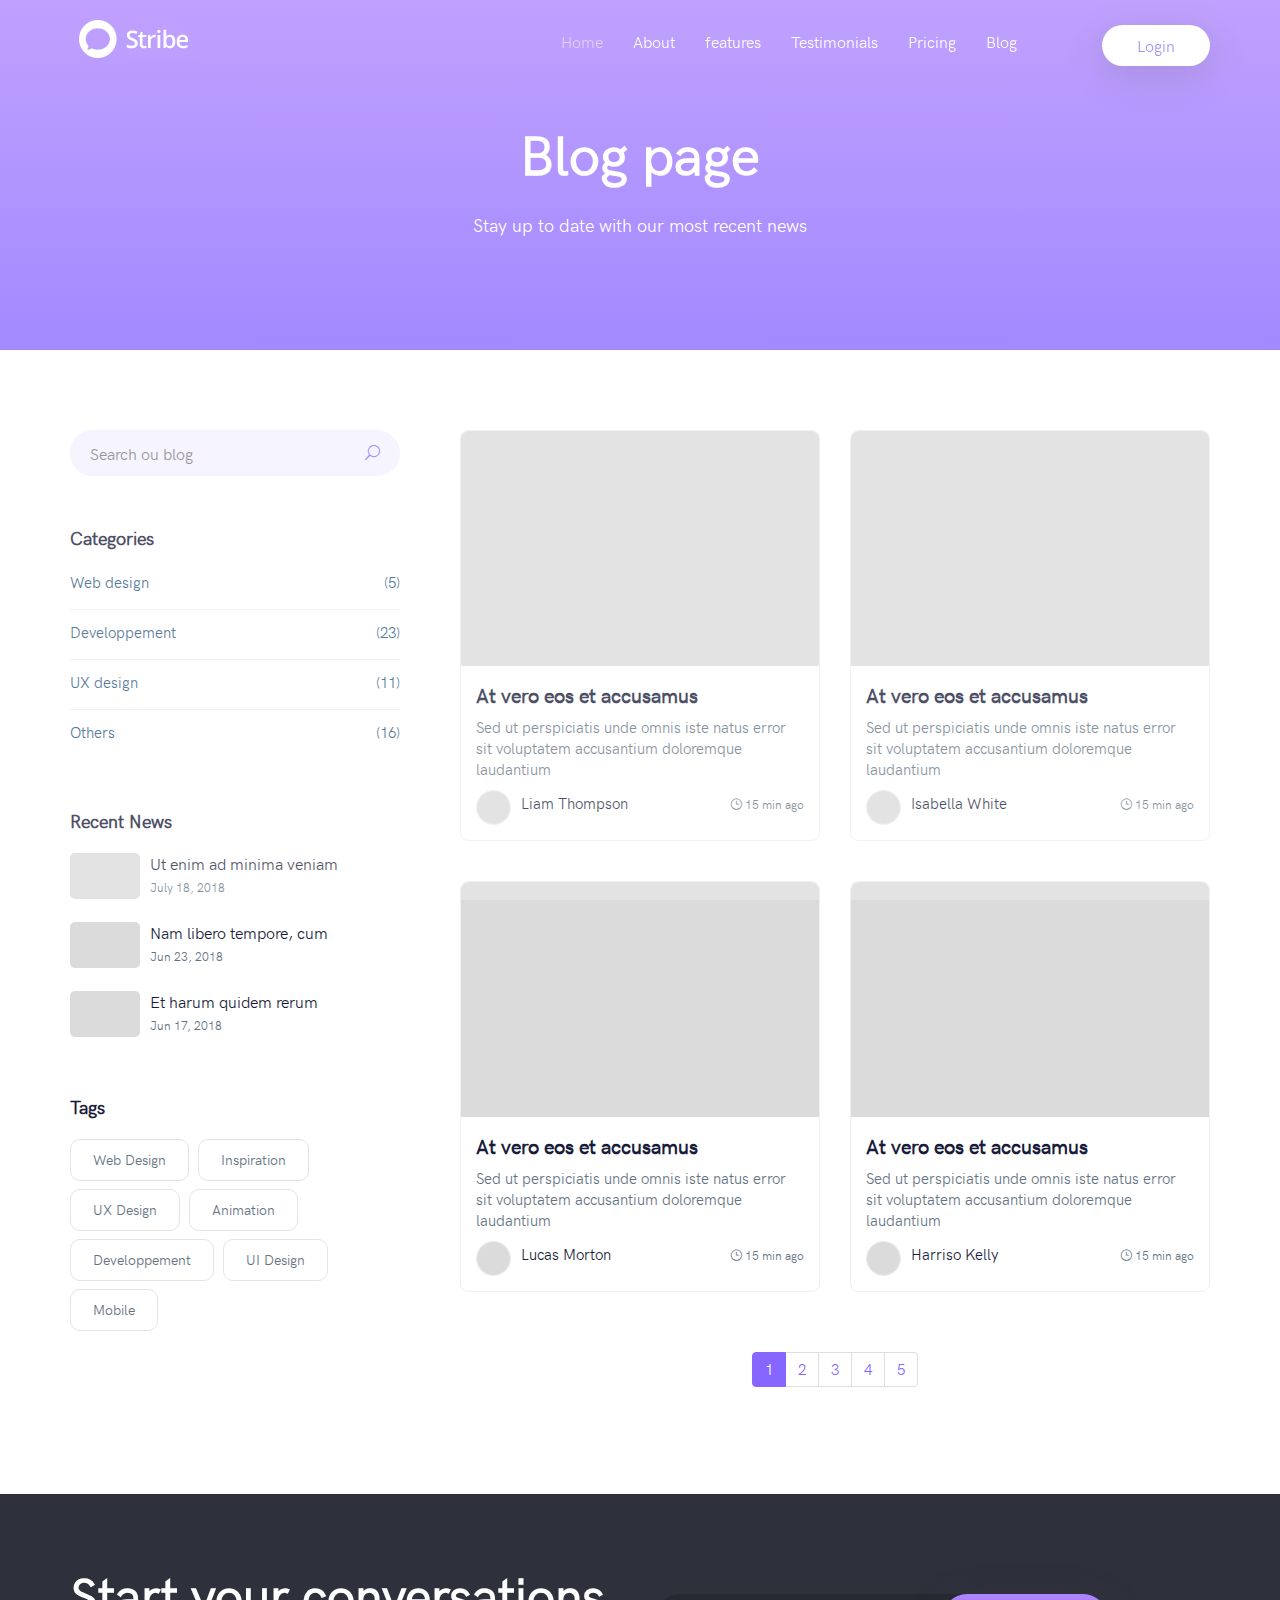
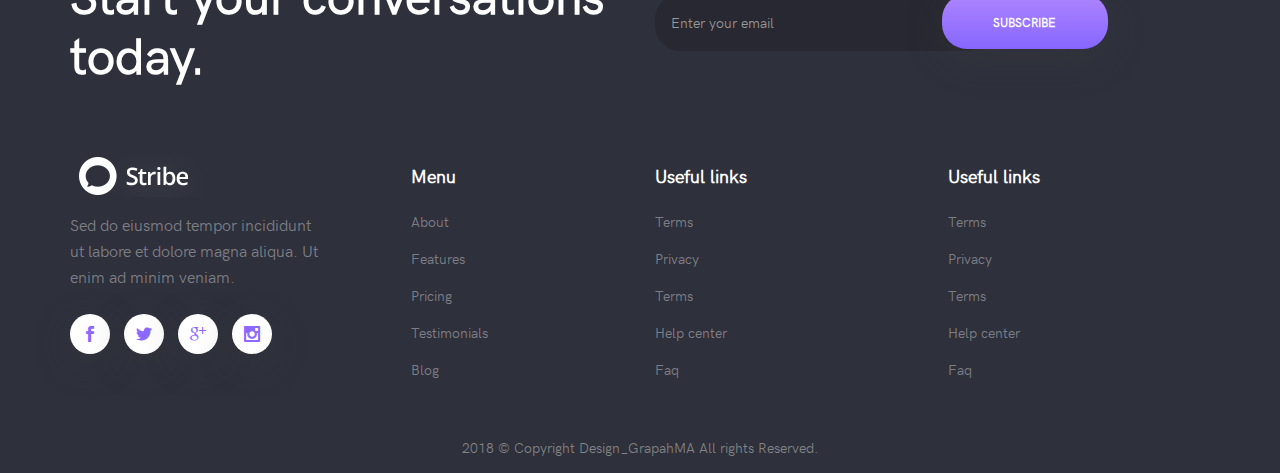
<file: blog-left-sidebar.html>
<!DOCTYPE html>
<html lang="en">

<head>
    <!--Metas-->
    <meta charset="UTF-8">
    <meta http-equiv="X-UA-Compatible" content="IE=edge">
    <meta name="viewport" content="width=device-width, initial-scale=1">
    <meta name="description" content="Stribe Landing page Template">
    <title>Stribe Landing page Template</title>

    <!--External Stylesheets css-->

    <!-- Bootstrap -->
    <link rel="stylesheet" href="assets/css/bootstrap.min.css">

    <!--elegant icon font -->
    <link rel="stylesheet" href="assets/css/elegant-icons.css">
    <!--Animate -->
    <link rel="stylesheet" href="assets/css/animate.css">

    <!-- Owl-carousel-->
    <link rel="stylesheet" href="assets/css/owl.carousel.min.css">
    <link rel="stylesheet" href="assets/css/owl.theme.default.min.css">


    <!-- Magnific Popup-->
    <link rel="stylesheet" href="assets/css/magnific-popup.css">

    <!--Template Stylesheets css-->

    <link rel="stylesheet" href="assets/css/style.css">
    <link rel="stylesheet" href="assets/css/responsive.css">




    <!-- Favicon -->
    <link rel="shortcut icon" href="assets/images/favicon.png" type="image/x-icon">
    <link rel="icon" href="assets/images/favicon.png" type="image/x-icon">

    <script src="assets/js/modernizr.js"></script>


    <!--[if lt IE 9]>
  <script src="assets/js/html5shiv.min.js"></script>
  <script src="assets/js/respond.min.js"></script>
<![endif]-->
</head>


<body data-spy="scroll" data-target=".navbar-default" data-offset="100">

    <!-- Page Preloader -->

    <div id="loading-page">
        <div id="loading-center-page">
            <div id="loading-center-absolute">

                <div class="loader"></div>
            </div>
        </div>

    </div>

    <!--header-->

    <header class="header">

        <div class="navbar navbar-default navbar-fixed-top affix-top blog-header" role="navigation" data-spy="affix" data-offset-top="50">

            <div class="container">

                <!-- Mobile navigation -->

                <div class="navbar-header">

                    <button type="button" class="navbar-toggle dropdown-button waves-effect waves-teal btn-flat" data-toggle="collapse" data-target="#navbar-collapse">
            <span class="icon-bar"></span>
            <span class="icon-bar"></span>
            <span class="icon-bar"></span>

          </button>

                    <!-- Logo -->

                    <a class="navbar-brand logo" href="">
            <img src="assets/images/logo-white.png"   alt="" title="">
          </a>
                </div>

                <!--Links Menu-->
                <div class="navbar-collapse collapse" id="navbar-collapse">
                    <ul class="nav navbar-nav navbar-right">
                        <li class="active active-link">
                            <a data-scroll="" href="index.html" class="section-scroll">Home</a>
                        </li>

                        <li>
                            <a data-scroll="" href="#about" class="section-scroll">About </a>
                        </li>
                        <li>
                            <a data-scroll="" href="#features" class="section-scroll">features </a>
                        </li>

                        <li>
                            <a data-scroll="" href="#testimonials" class="section-scroll">Testimonials</a>
                        </li>

                        <li>
                            <a data-scroll="" href="#pricing" class="section-scroll">Pricing </a>
                        </li>

                        <li class="dropdown">
                            <a href="#">Blog </a>
                            <ul>
                                <li><a href="blog.html">Blog grid</a></li>
                                <li><a href="blog-full-width.html">Blog full width</a></li>
                                <li><a href="blog-left-sidebar.html">Blog with left sidebar</a></li>
                                <li><a href="blog-right-sidebar.html">Blog with right sidebar</a></li>
                                <li><a href="single-post.html">single blog</a></li>
                            </ul>


                        </li>

                        <li class="btn-login">
                            <a href="#" class="section-scroll" data-toggle="modal" data-target="#login-modal">Login</a>
                        </li>

                    </ul>
                </div>

            </div>

        </div>

    </header>
    <!--Header-->

    <section class="section-title-blog  section-padd bg-color-1">

        <div class="section-title-inner">
            <!--container-->
            <div class="container">
                <div class="row">
                    <div class="section-title-content clearfix">

                        <div class=" col-xs-12">
                            <div class="text-center">
                                <h1>Blog page</h1>

                                <p>Stay up to date with our most recent news </p>



                            </div>

                        </div>

                    </div>

                </div>
            </div>
            <!--container-->
        </div>
    </section>

    <!--Begin blog left sidebar-->

    <section id="blog" class="left-sidbar-blog">

        <!--container-->

        <div class="container">
            <div class="row">


                <div class="blog-inner   clearfix">

                    <div class=" col-lg-4 col-md-4 col-sm-4 col-xs-12">

                        <div class="sidebar-side">

                            <!-- Search sidebar-->
                            <div class="sidebar-search">
                                <form class="search clearfix" method="" action="">
                                    <input type="text" name="" placeholder="Search ou blog">
                                    <button type="submit"><i class="icon_search"></i></button>
                                </form>

                            </div>

                            <!-- Search sidebar-->

                            <div class="sidebar-categroies">
                                <!-- Sidebar categories-->
                                <h3>Categories</h3>

                                <ul class="catgeorie-list">

                                    <li>
                                        <a href="" class="clearfix">

                <span class="pull-left">Web design</span>

                <span class="pull-right">(5)</span>

              </a>

                                    </li>


                                    <li>
                                        <a href="" class="clearfix">

                <span class="pull-left">Developpement</span>

                <span class="pull-right">(23)</span>

              </a>

                                    </li>

                                    <li>
                                        <a href="" class="clearfix">

                <span class="pull-left">UX design</span>

                <span class="pull-right">(11)</span>

              </a>

                                    </li>

                                    <li>
                                        <a href="" class="clearfix">

                <span class="pull-left">Others</span>

                <span class="pull-right">(16)</span>

              </a>

                                    </li>


                                </ul>
                                <!-- Sidebar categories-->

                            </div>


                            <div class="sidebar-post">
                                <!-- recent news sidebar-->
                                <h3>Recent News</h3>

                                <div class="sidebar-post-inner">

                                    <a href="#">
            <img src="assets/images/blog7.jpg" alt=""> 

            <div class="post-summary">
             <span> Ut enim ad minima veniam</span> 
             <small>July 18, 2018  </small>

           </div>

         </a>

                                </div>

                                <div class="sidebar-post-inner">

                                    <a href="#">
          <img src="assets/images/blog2.jpg" alt=""> 

          <div class="post-summary">
           <span> Nam libero tempore, cum</span> 
           <small>Jun 23, 2018  </small>

         </div>

       </a>

                                </div>

                                <div class="sidebar-post-inner">

                                    <a href="#">
       <img src="assets/images/blog6.jpg" alt=""> 

       <div class="post-summary">
         <span> Et harum quidem rerum </span> 
         <small>Jun 17, 2018  </small>

       </div>

     </a>

                                </div>

                                <!-- recent news sidebar-->

                            </div>

                            <div class="sidebar-tags">
                                <!-- Tags sidebar-->

                                <h3>Tags</h3>

                                <div class="tags-inner">
                                    <a href="">Web Design</a>
                                    <a href="">Inspiration</a>
                                    <a href="">UX Design</a>
                                    <a href="">Animation</a>
                                    <a href="">Developpement</a>
                                    <a href="">UI Design</a>
                                    <a href="">Mobile</a>


                                </div>
                                <!-- Tags sidebar-->

                            </div>

                        </div>
                    </div>




                    <div class=" col-lg-8 col-md-8 col-sm-8 col-xs-12">

                        <div class="post-article row">


                            <!-- article post -->
                            <div class="col-md-6 col-sm-6 col-xs-12">



                                <div class="blog-card">
                                    <div class="blog-top-img">
                                        <a href="single-post.html"> <img src="assets/images/blog1.jpg" alt=""></a>
                                    </div>
                                    <div class="info-blog">

                                        <h3><a href="single-post.html">At vero eos et accusamus</a></h3>

                                        <p>Sed ut perspiciatis unde omnis iste natus error sit voluptatem accusantium doloremque laudantium </p>



                                        <div class="bottom-info-blog clearfix">

                                            <div class="avatar-blog">
                                                <img src="assets/images/1.jpg" alt="">

                                                <span>Liam Thompson</span>

                                            </div>

                                            <div class="date"> <span><i class="icon_clock_alt"></i> 15 min ago </span></div>

                                        </div>
                                    </div>



                                </div>
                            </div>
                            <!-- article post -->


                            <div class="col-md-6 col-sm-6 col-xs-12">

                                <div class="blog-card">
                                    <div class="blog-top-img">
                                        <a href="single-post.html"> <img src="assets/images/blog9.jpg" alt=""></a>
                                    </div>

                                    <div class="info-blog">

                                        <h3><a href="single-post.html">At vero eos et accusamus</a></h3>

                                        <p>Sed ut perspiciatis unde omnis iste natus error sit voluptatem accusantium doloremque laudantium </p>



                                        <div class="bottom-info-blog clearfix">

                                            <div class="avatar-blog">
                                                <img src="assets/images/2.jpg" alt="">

                                                <span>Isabella White</span>

                                            </div>

                                            <div class="date"> <span><i class="icon_clock_alt"></i> 15 min ago </span></div>

                                        </div>
                                    </div>


                                </div>

                            </div>
                            <!-- article post -->

                            <div class="col-md-6 col-sm-6 col-xs-12">

                                <div class="blog-card">
                                    <div class="blog-top-img">
                                        <a href="single-post.html"> <img src="assets/images/blog3.jpg" alt=""></a>

                                    </div>
                                    <div class="info-blog">

                                        <h3><a href="single-post.html">At vero eos et accusamus</a></h3>

                                        <p>Sed ut perspiciatis unde omnis iste natus error sit voluptatem accusantium doloremque laudantium </p>



                                        <div class="bottom-info-blog clearfix">

                                            <div class="avatar-blog">
                                                <img src="assets/images/3.jpg" alt="">

                                                <span>Lucas Morton</span>

                                            </div>

                                            <div class="date"> <span><i class="icon_clock_alt"></i> 15 min ago </span></div>

                                        </div>
                                    </div>


                                </div>

                            </div>
                            <!-- article post -->

                            <div class="col-md-6 col-sm-6 col-xs-12">

                                <div class="blog-card">
                                    <div class="blog-top-img">
                                        <a href="single-post.html"> <img src="assets/images/blog5.jpg" alt=""></a>

                                    </div>

                                    <div class="info-blog">

                                        <h3><a href="single-post.html">At vero eos et accusamus</a></h3>

                                        <p>Sed ut perspiciatis unde omnis iste natus error sit voluptatem accusantium doloremque laudantium </p>



                                        <div class="bottom-info-blog clearfix">

                                            <div class="avatar-blog">
                                                <img src="assets/images/4.jpg" alt="">

                                                <span>Harriso Kelly</span>

                                            </div>

                                            <div class="date"> <span><i class="icon_clock_alt"></i> 15 min ago</span></div>

                                        </div>
                                    </div>


                                </div>

                            </div>





                        </div>
                        <!-- paginator -->

                        <div class="pagination-page ">

                            <ul class="pagination">
                                <li class="active"><a href="#">1</a></li>
                                <li><a href="#">2</a></li>
                                <li><a href="#">3</a></li>
                                <li><a href="#">4</a></li>
                                <li><a href="#">5</a></li>
                            </ul>



                        </div>
                        <!-- paginator -->


                    </div>


                </div>





            </div>

        </div>
        <!--container-->
    </section>

    <!--End blog-->


    <!--Footer -->
  
    <footer class="footer ">

        <div class="footer-warpper ">
            <div class="container ">
                <div class="row ">

                    <div class="footer-top clearfix ">




                        <div class="footer-top-content clearfix ">
                            <div class="col-md-6 col-xs-12 col-sm-6 ">

                                <h1> Start your conversations today.</h1>

                            </div>

                            <div class="col-md-6 col-xs-12 col-sm-6 ">
                                <!-- Newsletter -->



                                <div class="newsletter-block ">


                                    <div class="subscribe-form ">

                                        <form action="# " method="post " class="subscribe-mail ">
                                            <div class="form-group ">
                                                <input type="email " class="form-control email-input " placeholder="Enter your email ">
                                                <input type="submit " class="btn btn-subscribe bg-color-1 " value="Subscribe ">
                                            </div>
                                            <p class="error-message "></p>
                                            <p class="sucess-message "></p>

                                        </form>
                                    </div>
                                </div>
                                <!-- Newsletter -->
                            </div>

                        </div>

                        <div class="footer-bottom-content clearfix ">

                            <div class="col-md-6 col-sm-12 col-xs-12 ">

                                <div class="row ">

                                    <div class="col-md-7 col-sm-6 col-xs-12 ">

                                        <div class="logo-footer ">
                                            <img src="assets/images/logo-white.png " alt="">

                                        </div>
                                        <div class="text-footer ">
                                            <p>
                                                Sed do eiusmod tempor incididunt ut labore et dolore magna aliqua. Ut enim ad minim veniam.
                                            </p>
                                        </div>


                                        <ul class="list-social list-inline ">
                                            <li>
                                                <a href="# " target="_blank " class="btn btn-circle btn-facebook ">
                        <i class="social_facebook "></i>
                      </a>
                                            </li>
                                            <li>
                                                <a href="# " target="_blank " class="btn btn-circle btn-twitter ">
                        <i class="social_twitter "></i>
                      </a>
                                            </li>
                                            <li>
                                                <a href="# " target="_blank " class="btn btn-circle btn-google-plus ">
                        <i class="social_googleplus "></i>
                      </a>
                                            </li>
                                            <li>
                                                <a href="# " target="_blank " class="btn btn-circle btn-instgram ">
                        <i class="social_instagram "></i>
                      </a>
                                            </li>

                                        </ul>
                                    </div>


                                    <div class="col-md-5 col-sm-6 col-xs-12 ">

                                        <h5>Menu</h5>

                                        <ul class="list-menu ">


                                            <li>
                                                <a href=" ">About </a>
                                            </li>

                                            <li>
                                                <a href=" ">Features</a>
                                            </li>

                                            <li>
                                                <a href=" ">Pricing</a>
                                            </li>

                                            <li>
                                                <a href=" ">Testimonials</a>
                                            </li>
                                            <li>
                                                <a href=" ">Blog</a>
                                            </li>

                                        </ul>



                                    </div>

                                </div>

                            </div>


                            <div class="col-md-6 col-sm-12 col-xs-12 ">

                                <div class="row ">

                                    <div class="col-md-6 col-sm-6 col-xs-12 ">

                                        <h5>Useful links </h5>

                                        <ul class="list-menu ">

                                            <li>
                                                <a href=" ">Terms</a>
                                            </li>

                                            <li>
                                                <a href=" ">Privacy </a>
                                            </li>

                                            <li>
                                                <a href=" ">Terms</a>
                                            </li>

                                            <li>
                                                <a href=" ">Help center</a>
                                            </li>

                                            <li>
                                                <a href=" ">Faq</a>
                                            </li>
                                        </ul>



                                    </div>

                                    <div class="col-md-5 col-sm-6 col-xs-12 ">

                                        <h5>Useful links </h5>

                                        <ul class="list-menu ">

                                            <li>
                                                <a href=" ">Terms</a>
                                            </li>

                                            <li>
                                                <a href=" ">Privacy </a>
                                            </li>

                                            <li>
                                                <a href=" ">Terms</a>
                                            </li>

                                            <li>
                                                <a href=" ">Help center</a>
                                            </li>

                                            <li>
                                                <a href=" ">Faq</a>
                                            </li>
                                        </ul>


                                    </div>
                                </div>

                            </div>


                        </div>

                        <div class="footer-bottom ">
                            <!-- COPYRIGHT TEXT -->

                            <div class="copyright ">
                                <p>2018 © Copyright Design_GrapahMA All rights Reserved.</p>
                            </div>
                            <!-- COPYRIGHT TEXT -->


                        </div>


                    </div>
                </div>
            </div>

        </div>
    </footer>


    <!--Footer -->

    <!--Modal login -->

    <div class="modal fade login-modal" id="login-modal" tabindex="-1" role="dialog" aria-labelledby="loginModalLabel" aria-hidden="true">
        <div class="modal-dialog" role="document">
            <div class="modal-content">
                <div class="modal-header">
                    <h3>User Login</h3>
                    <span>Click To Login to strat trial</span>
                    <button type="button" class="close" data-dismiss="modal" aria-label="Close">
          <span aria-hidden="true">&times;</span>
        </button>
                </div>
                <div class="modal-body clearfix">
                    <form class="form " action=" " method=" ">

                        <div class="form-group ">

                            <input type="email" name="" class="form-control" placeholder="Username ">

                            <i class="icon_mail_alt"></i>

                        </div>

                        <div class="form-group ">

                            <input type="password" name="" class="form-control" placeholder="Username ">

                            <i class="icon_lock_alt"></i>

                        </div>

                        <div class="form-group ">
                            <p class="remember">
                                <input type="checkbox" name="" id="checkbox-1"><label for="checkbox-1">Remember me</label>
                            </p>
                            <a href="#" title="">Forgot Password?</a>


                        </div>


                    </form>
                </div>
                <div class="modal-footer">
                    <button type="button" class="btn btn-color ">Save changes</button>
                </div>
            </div>
        </div>
    </div>

    <!--Modal login -->

    <!-- jQuery -->
    <script src="assets/js/jquery-1.12.4.min.js "></script>

    <!-- Bootstrap Plugins -->
    <script src="assets/js/bootstrap.min.js "></script>

    <!-- Template Plugins -->
    <script src="assets/js/jquery.easing.js "></script>
    <script src="assets/js/wow.min.js "></script>
    <script src="assets/js/owl.carousel.min.js "></script>
    <script src="assets/js/magnific-popup.min.js "></script>
    <script src="assets/js/jquery.scrollUp.min.js "></script>
    <script src="assets/js/jquery.ajaxchimp.min.js "></script>
    <!-- Main js -->
    <script src="assets/js/main.js "></script>
</body>
</file>
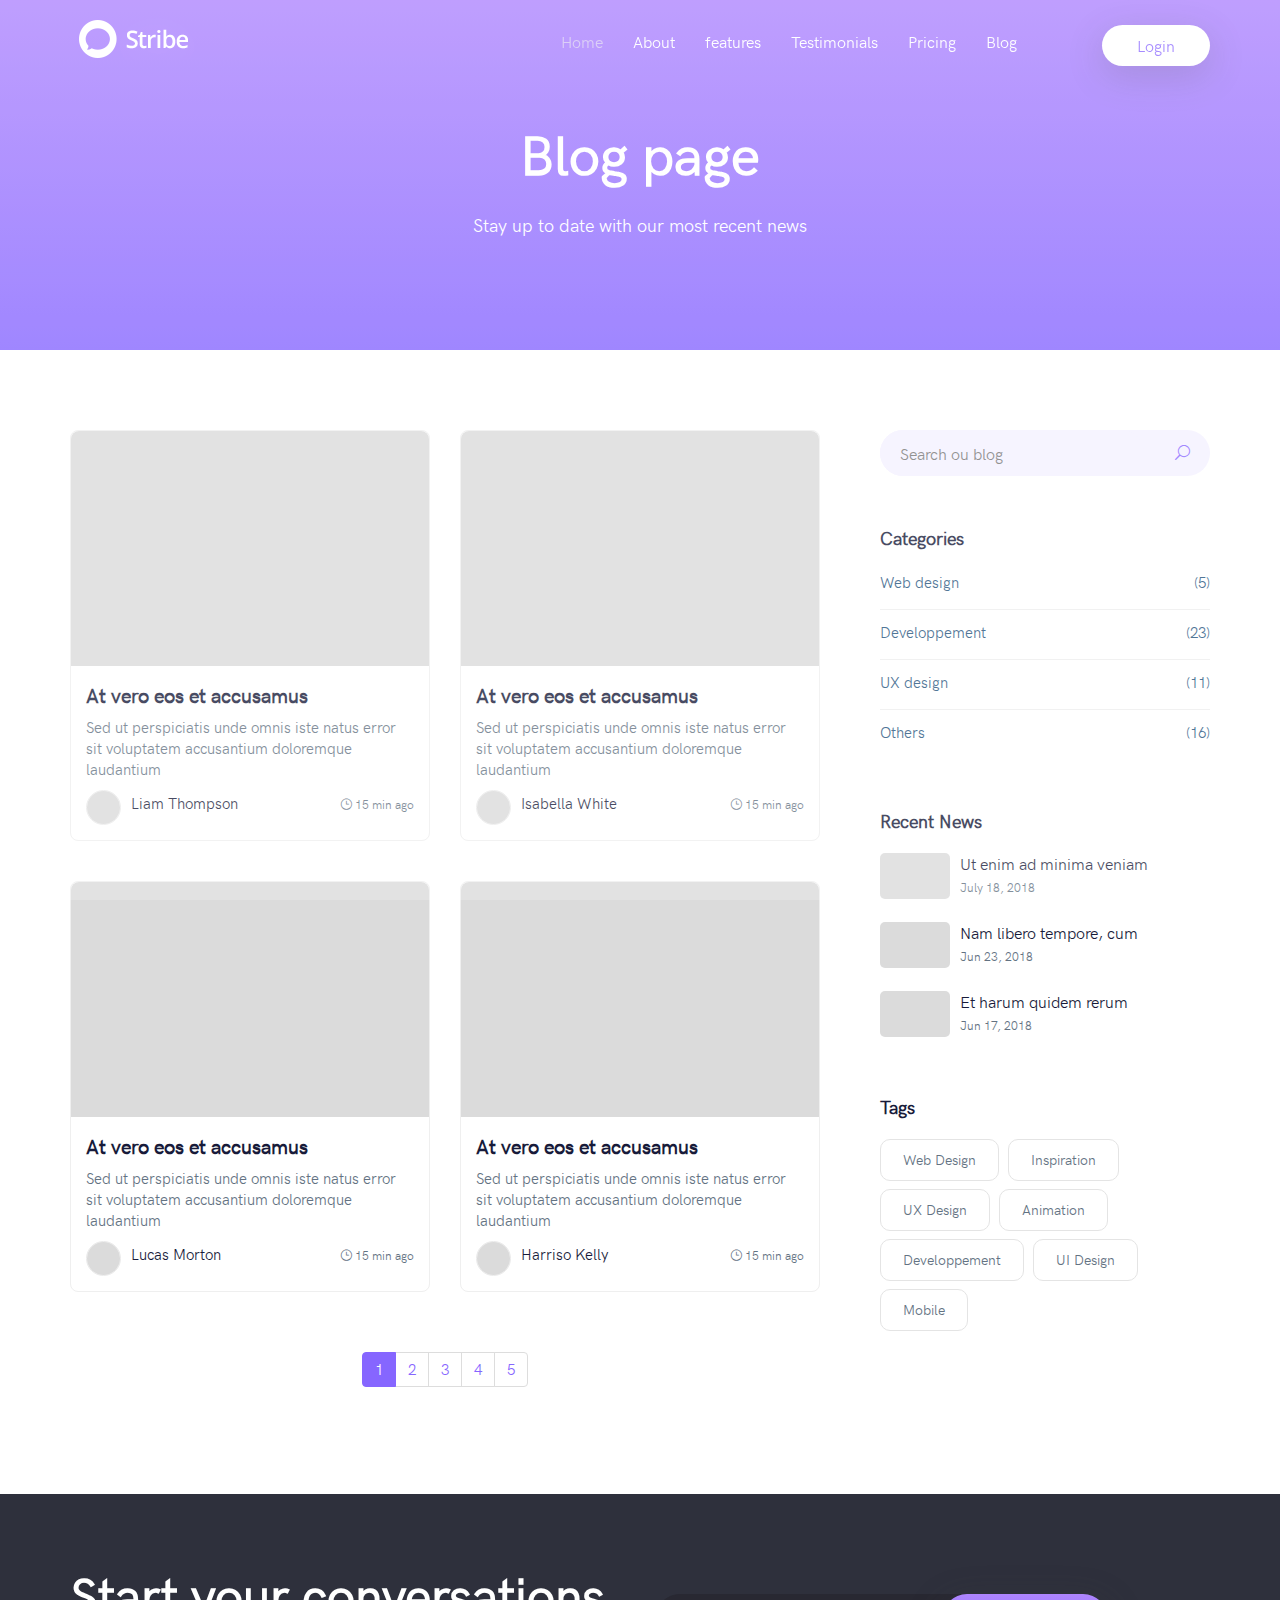
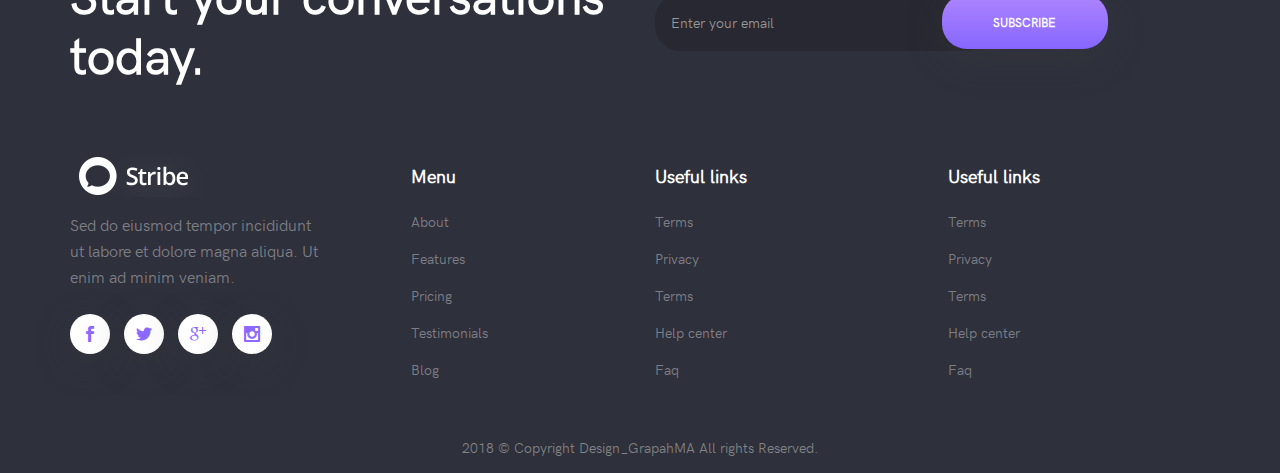
<file: blog-right-sidebar.html>
<!DOCTYPE html>
<html lang="en">

<head>
    <!--Metas-->
    <meta charset="UTF-8">
    <meta http-equiv="X-UA-Compatible" content="IE=edge">
    <meta name="viewport" content="width=device-width, initial-scale=1">
    <meta name="description" content="Stribe Landing page Template">
    <title>Stribe Landing page Template</title>

    <!--External Stylesheets css-->

    <!-- Bootstrap -->
    <link rel="stylesheet" href="assets/css/bootstrap.min.css">

    <!--elegant icon font -->
    <link rel="stylesheet" href="assets/css/elegant-icons.css">
    <!--Animate -->
    <link rel="stylesheet" href="assets/css/animate.css">

    <!-- Owl-carousel-->
    <link rel="stylesheet" href="assets/css/owl.carousel.min.css">
    <link rel="stylesheet" href="assets/css/owl.theme.default.min.css">


    <!-- Magnific Popup-->
    <link rel="stylesheet" href="assets/css/magnific-popup.css">

    <!--Template Stylesheets css-->

    <link rel="stylesheet" href="assets/css/style.css">
    <link rel="stylesheet" href="assets/css/responsive.css">




    <!-- Favicon -->
    <link rel="shortcut icon" href="assets/images/favicon.png" type="image/x-icon">
    <link rel="icon" href="assets/images/favicon.png" type="image/x-icon">

    <script src="assets/js/modernizr.js"></script>


    <!--[if lt IE 9]>
  <script src="assets/js/html5shiv.min.js"></script>
  <script src="assets/js/respond.min.js"></script>
<![endif]-->
</head>


<body data-spy="scroll" data-target=".navbar-default" data-offset="100">

    <!-- Page Preloader -->

    <div id="loading-page">
        <div id="loading-center-page">
            <div id="loading-center-absolute">

                <div class="loader"></div>
            </div>
        </div>

    </div>

    <!--header-->

    <header class="header">

        <div class="navbar navbar-default navbar-fixed-top affix-top blog-header" role="navigation" data-spy="affix" data-offset-top="50">

            <div class="container">

                <!-- Mobile navigation -->

                <div class="navbar-header">

                    <button type="button" class="navbar-toggle dropdown-button waves-effect waves-teal btn-flat" data-toggle="collapse" data-target="#navbar-collapse">
            <span class="icon-bar"></span>
            <span class="icon-bar"></span>
            <span class="icon-bar"></span>

          </button>

                    <!-- Logo -->

                    <a class="navbar-brand logo" href="">
            <img src="assets/images/logo-white.png" alt="" title="">
          </a>
                </div>

                <!--Links Menu-->
                <div class="navbar-collapse collapse" id="navbar-collapse">
                    <ul class="nav navbar-nav navbar-right">
                        <li class="active active-link">
                            <a data-scroll="" href="index.html" class="section-scroll">Home</a>
                        </li>

                        <li>
                            <a data-scroll="" href="#about" class="section-scroll">About </a>
                        </li>
                        <li>
                            <a data-scroll="" href="#features" class="section-scroll">features </a>
                        </li>

                        <li>
                            <a data-scroll="" href="#testimonials" class="section-scroll">Testimonials</a>
                        </li>

                        <li>
                            <a data-scroll="" href="#pricing" class="section-scroll">Pricing </a>
                        </li>

                        <li class="dropdown">
                            <a href="#">Blog </a>
                            <ul>
                                <li><a href="blog.html">Blog grid</a></li>
                                <li><a href="blog-full-width.html">Blog full width</a></li>
                                <li><a href="blog-left-sidebar.html">Blog with left sidebar</a></li>
                                <li><a href="blog-right-sidebar.html">Blog with right sidebar</a></li>
                                <li><a href="single-post.html">single blog</a></li>
                            </ul>


                        </li>

                        <li class="btn-login">
                            <a href="#" class="section-scroll" data-toggle="modal" data-target="#login-modal">Login</a>
                        </li>

                    </ul>
                </div>

            </div>

        </div>

    </header>
    <!--Header-->


    <section class="section-title-blog  section-padd bg-color-1">

        <div class="section-title-inner">
            <!--container-->
            <div class="container">
                <div class="row">
                    <div class="section-title-content clearfix">

                        <div class=" col-xs-12">
                            <div class="text-center">
                                <h1>Blog page</h1>

                                <p>Stay up to date with our most recent news </p>

                            </div>

                        </div>

                    </div>

                </div>
            </div>
            <!--container-->
        </div>
    </section>

    <!--Begin right sidebar-->

    <section id="blog" class=" right-sidbar-blog">

        <!--container-->

        <div class="container">
            <div class="row">


                <div class="blog-inner   clearfix">



                    <div class=" col-lg-8 col-md-8 col-sm-8  col-xs-12">

                        <div class="post-article row">

                            <!-- post article-->


                            <div class="col-md-6 col-sm-6 col-xs-12">

                                <div class="blog-card">
                                    <div class="blog-top-img">
                                        <a href="single-post.html"> <img src="assets/images/blog1.jpg" alt=""></a>
                                    </div>
                                    <div class="info-blog">

                                        <h3><a href="single-post.html">At vero eos et accusamus</a></h3>

                                        <p>Sed ut perspiciatis unde omnis iste natus error sit voluptatem accusantium doloremque laudantium </p>



                                        <div class="bottom-info-blog clearfix">

                                            <div class="avatar-blog">
                                                <img src="assets/images/1.jpg" alt="">

                                                <span>Liam Thompson</span>

                                            </div>

                                            <div class="date"> <span><i class="icon_clock_alt"></i> 15 min ago </span></div>

                                        </div>
                                    </div>



                                </div>

                            </div>
                            <!-- post article-->


                            <div class="col-md-6 col-sm-6 col-xs-12">

                                <div class="blog-card">
                                    <div class="blog-top-img">
                                        <a href="single-post.html"> <img src="assets/images/blog9.jpg" alt=""></a>
                                    </div>

                                    <div class="info-blog">

                                        <h3><a href="single-post.html">At vero eos et accusamus</a></h3>

                                        <p>Sed ut perspiciatis unde omnis iste natus error sit voluptatem accusantium doloremque laudantium </p>



                                        <div class="bottom-info-blog clearfix">

                                            <div class="avatar-blog">
                                                <img src="assets/images/2.jpg" alt="">

                                                <span>Isabella White</span>

                                            </div>

                                            <div class="date"> <span><i class="icon_clock_alt"></i> 15 min ago </span></div>

                                        </div>
                                    </div>


                                </div>

                            </div>
                            <!-- post article-->

                            <div class="col-md-6 col-sm-6 col-xs-12">

                                <div class="blog-card">
                                    <div class="blog-top-img">
                                        <a href="single-post.html"> <img src="assets/images/blog3.jpg" alt=""></a>

                                    </div>
                                    <div class="info-blog">

                                        <h3><a href="single-post.html">At vero eos et accusamus</a></h3>

                                        <p>Sed ut perspiciatis unde omnis iste natus error sit voluptatem accusantium doloremque laudantium </p>



                                        <div class="bottom-info-blog clearfix">

                                            <div class="avatar-blog">
                                                <img src="assets/images/3.jpg" alt="">

                                                <span>Lucas Morton</span>

                                            </div>

                                            <div class="date"> <span><i class="icon_clock_alt"></i> 15 min ago </span></div>

                                        </div>
                                    </div>


                                </div>

                            </div>
                            <!-- post article-->

                            <div class="col-md-6 col-sm-6 col-xs-12">

                                <div class="blog-card">
                                    <div class="blog-top-img">
                                        <a href="single-post.html"> <img src="assets/images/blog5.jpg" alt=""></a>

                                    </div>

                                    <div class="info-blog">

                                        <h3><a href="single-post.html">At vero eos et accusamus</a></h3>

                                        <p>Sed ut perspiciatis unde omnis iste natus error sit voluptatem accusantium doloremque laudantium </p>



                                        <div class="bottom-info-blog clearfix">

                                            <div class="avatar-blog">
                                                <img src="assets/images/4.jpg" alt="">

                                                <span>Harriso Kelly</span>

                                            </div>

                                            <div class="date"> <span><i class="icon_clock_alt"></i> 15 min ago </span></div>

                                        </div>
                                    </div>


                                </div>

                            </div>





                        </div>
                        <!--paginator -->

                        <div class="pagination-page ">

                            <ul class="pagination">
                                <li class="active"><a href="#">1</a></li>
                                <li><a href="#">2</a></li>
                                <li><a href="#">3</a></li>
                                <li><a href="#">4</a></li>
                                <li><a href="#">5</a></li>
                            </ul>
                        </div>

                        <!--paginator -->

                    </div>
                    <div class=" col-lg-4 col-md-4 col-sm-4 col-xs-12">

                        <div class="sidebar-side">


                            <div class="sidebar-search">
                                <!-- Search sidebar-->
                                <form class="search clearfix" method="" action="">
                                    <input type="text" name="" placeholder="Search ou blog">
                                    <button type="submit"><i class="icon_search"></i></button>
                                    <!-- Search sidebar-->
                                </form>

                            </div>

                            <div class="sidebar-categroies">
                                <!--Sidebar categories-->
                                <h3>Categories</h3>

                                <ul class="catgeorie-list">

                                    <li>
                                        <a href="" class="clearfix">

                <span class="pull-left">Web design</span>

                <span class="pull-right">(5)</span>

              </a>

                                    </li>


                                    <li>
                                        <a href="" class="clearfix">

                <span class="pull-left">Developpement</span>

                <span class="pull-right">(23)</span>

              </a>

                                    </li>

                                    <li>
                                        <a href="" class="clearfix">

                <span class="pull-left">UX design</span>

                <span class="pull-right">(11)</span>

              </a>

                                    </li>

                                    <li>
                                        <a href="" class="clearfix">

                <span class="pull-left">Others</span>

                <span class="pull-right">(16)</span>

              </a>

                                    </li>


                                </ul>

                                <!--Sidebar categories-->
                            </div>


                            <div class="sidebar-post">
                                <!--Sidebar recent news-->
                                <h3>Recent News</h3>

                                <div class="sidebar-post-inner">

                                    <a href="#">
              <img src="assets/images/blog7.jpg" alt=""> 

              <div class="post-summary">
               <span> Ut enim ad minima veniam</span> 
               <small>July 18, 2018  </small>

             </div>

           </a>

                                </div>

                                <div class="sidebar-post-inner">

                                    <a href="#">
            <img src="assets/images/blog2.jpg" alt=""> 

            <div class="post-summary">
             <span> Nam libero tempore, cum</span> 
             <small>Jun 23, 2018  </small>

           </div>

         </a>

                                </div>

                                <div class="sidebar-post-inner">

                                    <a href="#">
         <img src="assets/images/blog6.jpg" alt=""> 

         <div class="post-summary">
           <span> Et harum quidem rerum </span> 
           <small>Jun 17, 2018  </small>

         </div>

       </a>

                                </div>
                                <!--Sidebar categories-->


                            </div>

                            <div class="sidebar-tags">

                                <!-- Tags sidebar-->

                                <h3>Tags</h3>

                                <div class="tags-inner">
                                    <a href="">Web Design</a>
                                    <a href="">Inspiration</a>
                                    <a href="">UX Design</a>
                                    <a href="">Animation</a>
                                    <a href="">Developpement</a>
                                    <a href="">UI Design</a>
                                    <a href="">Mobile</a>


                                </div>
                                <!-- Tags sidebar-->

                            </div>

                        </div>
                    </div>




                </div>





            </div>

        </div>
        <!--container-->

    </section>

    <!--End blog-->


    <!--Footer -->
 
    <footer class="footer ">

        <div class="footer-warpper ">
            <div class="container ">
                <div class="row ">

                    <div class="footer-top   clearfix ">




                        <div class="footer-top-content clearfix ">
                            <div class="col-md-6 col-xs-12 col-sm-6 ">

                                <h1> Start your conversations today.</h1>

                            </div>

                            <div class="col-md-6 col-xs-12 col-sm-6 ">
                                <!-- Newsletter -->



                                <div class="newsletter-block ">


                                    <div class="subscribe-form ">

                                        <form action="# " method="post " class="subscribe-mail ">
                                            <div class="form-group ">
                                                <input type="email " class="form-control email-input " placeholder="Enter your email ">
                                                <input type="submit " class="btn btn-subscribe bg-color-1 " value="Subscribe ">
                                            </div>
                                            <p class="error-message "></p>
                                            <p class="sucess-message "></p>

                                        </form>
                                    </div>
                                </div>
                                <!-- Newsletter -->
                            </div>

                        </div>

                        <div class="footer-bottom-content clearfix ">

                            <div class="col-md-6 col-sm-12 col-xs-12 ">

                                <div class="row ">

                                    <div class="col-md-7 col-sm-6 col-xs-12 ">

                                        <div class="logo-footer ">
                                            <img src="assets/images/logo-white.png" alt="">

                                        </div>
                                        <div class="text-footer ">
                                            <p>
                                                Sed do eiusmod tempor incididunt ut labore et dolore magna aliqua. Ut enim ad minim veniam.
                                            </p>
                                        </div>


                                        <ul class="list-social list-inline ">
                                            <li>
                                                <a href="# " target="_blank " class="btn btn-circle btn-facebook ">
                        <i class="social_facebook "></i>
                      </a>
                                            </li>
                                            <li>
                                                <a href="# " target="_blank " class="btn btn-circle btn-twitter ">
                        <i class="social_twitter "></i>
                      </a>
                                            </li>
                                            <li>
                                                <a href="# " target="_blank " class="btn btn-circle btn-google-plus ">
                        <i class="social_googleplus "></i>
                      </a>
                                            </li>
                                            <li>
                                                <a href="# " target="_blank " class="btn btn-circle btn-instgram ">
                        <i class="social_instagram "></i>
                      </a>
                                            </li>

                                        </ul>
                                    </div>


                                    <div class="col-md-5 col-sm-6 col-xs-12 ">

                                        <h5>Menu</h5>

                                        <ul class="list-menu ">


                                            <li>
                                                <a href=" ">About </a>
                                            </li>

                                            <li>
                                                <a href=" ">Features</a>
                                            </li>

                                            <li>
                                                <a href=" ">Pricing</a>
                                            </li>

                                            <li>
                                                <a href=" ">Testimonials</a>
                                            </li>
                                            <li>
                                                <a href=" ">Blog</a>
                                            </li>

                                        </ul>



                                    </div>

                                </div>

                            </div>


                            <div class="col-md-6 col-sm-12 col-xs-12 ">

                                <div class="row">



                                    <div class="col-md-6 col-sm-6 col-xs-12 ">

                                        <h5>Useful links </h5>

                                        <ul class="list-menu ">

                                            <li>
                                                <a href=" ">Terms</a>
                                            </li>

                                            <li>
                                                <a href=" ">Privacy </a>
                                            </li>

                                            <li>
                                                <a href=" ">Terms</a>
                                            </li>

                                            <li>
                                                <a href=" ">Help center</a>
                                            </li>

                                            <li>
                                                <a href=" ">Faq</a>
                                            </li>
                                        </ul>



                                    </div>

                                    <div class="col-md-5 col-sm-6 col-xs-12 ">

                                        <h5>Useful links </h5>

                                        <ul class="list-menu ">

                                            <li>
                                                <a href=" ">Terms</a>
                                            </li>

                                            <li>
                                                <a href=" ">Privacy </a>
                                            </li>

                                            <li>
                                                <a href=" ">Terms</a>
                                            </li>

                                            <li>
                                                <a href=" ">Help center</a>
                                            </li>

                                            <li>
                                                <a href=" ">Faq</a>
                                            </li>
                                        </ul>


                                    </div>

                                </div>

                            </div>


                        </div>

                        <div class="footer-bottom ">
                            <!-- COPYRIGHT TEXT -->

                            <div class="copyright ">
                                <p>2018 © Copyright Design_GrapahMA All rights Reserved.</p>
                            </div>
                            <!-- COPYRIGHT TEXT -->


                        </div>


                    </div>
                </div>
            </div>

        </div>
    </footer>


    <!--Footer -->

    <!--Modal login -->

    <div class="modal fade login-modal" id="login-modal" tabindex="-1" role="dialog" aria-labelledby="loginModalLabel" aria-hidden="true">
        <div class="modal-dialog" role="document">
            <div class="modal-content">
                <div class="modal-header">
                    <h3>User Login</h3>
                    <span>Click To Login to strat trial</span>
                    <button type="button" class="close" data-dismiss="modal" aria-label="Close">
          <span aria-hidden="true">&times;</span>
        </button>
                </div>
                <div class="modal-body clearfix">
                    <form class="form " action=" " method=" ">

                        <div class="form-group ">

                            <input type="email" name="" class="form-control" placeholder="Username ">

                            <i class="icon_mail_alt"></i>

                        </div>

                        <div class="form-group ">

                            <input type="password" name="" class="form-control" placeholder="Username ">

                            <i class="icon_lock_alt"></i>

                        </div>

                        <div class="form-group ">
                            <p class="remember">
                                <input type="checkbox" name="" id="checkbox-1"><label for="checkbox-1">Remember me</label>
                            </p>
                            <a href="#" title="">Forgot Password?</a>


                        </div>


                    </form>
                </div>
                <div class="modal-footer">
                    <button type="button" class="btn btn-color ">Save changes</button>
                </div>
            </div>
        </div>
    </div>

    <!--Modal login -->

    <!-- jQuery -->
    <script src="assets/js/jquery-1.12.4.min.js "></script>

    <!-- Bootstrap Plugins -->
    <script src="assets/js/bootstrap.min.js "></script>

    <!-- Template Plugins -->
    <script src="assets/js/jquery.easing.js "></script>
    <script src="assets/js/wow.min.js "></script>
    <script src="assets/js/owl.carousel.min.js "></script>
    <script src="assets/js/magnific-popup.min.js "></script>
    <script src="assets/js/jquery.scrollUp.min.js "></script>
    <script src="assets/js/jquery.ajaxchimp.min.js "></script>
    <!-- Main js -->
    <script src="assets/js/main.js "></script>
</body>
</file>
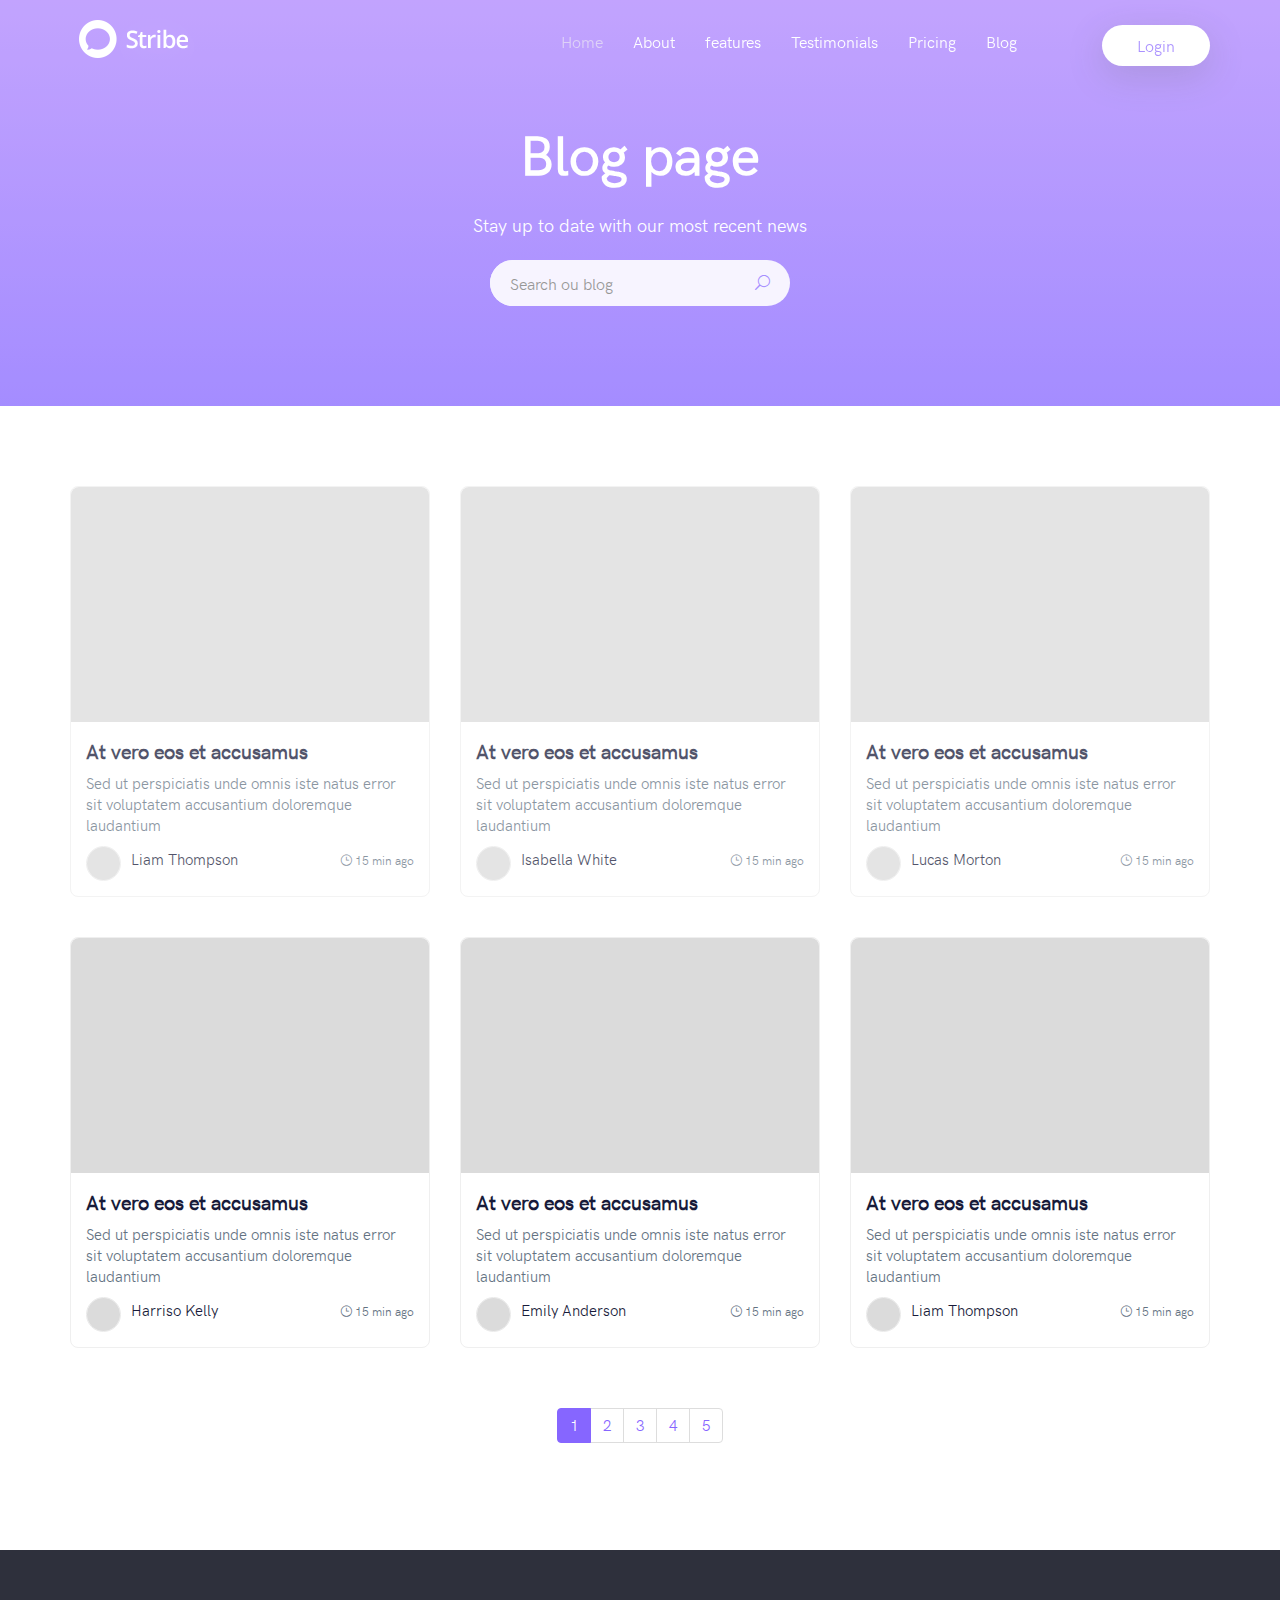
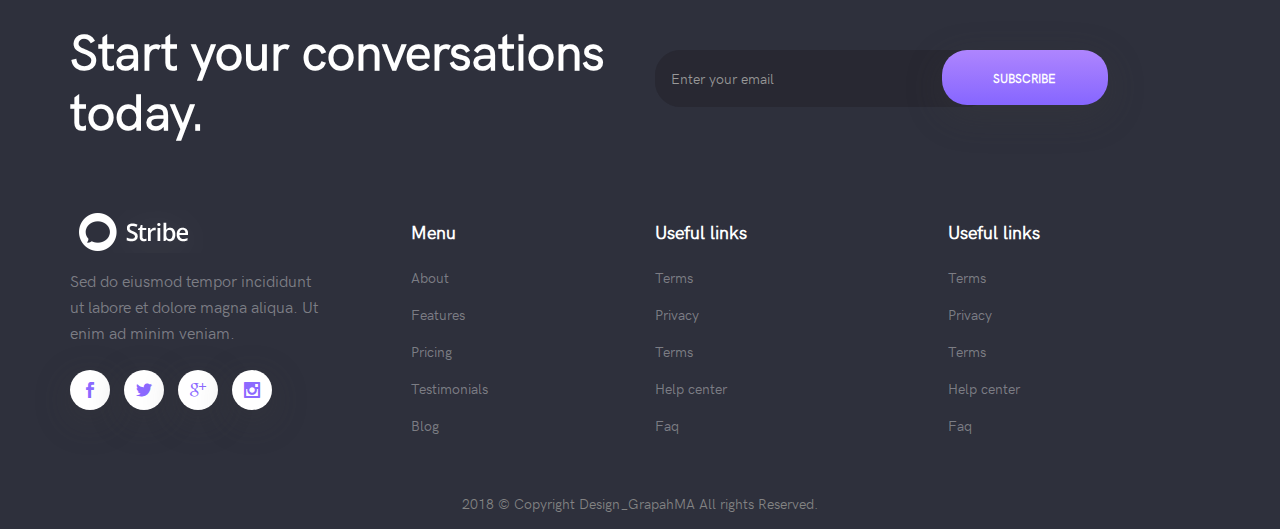
<file: blog.html>
<!DOCTYPE html>
<html lang="en">

<head>
    <!--Metas-->
    <meta charset="UTF-8">
    <meta http-equiv="X-UA-Compatible" content="IE=edge">
    <meta name="viewport" content="width=device-width, initial-scale=1">
    <meta name="description" content="Stribe Landing page Template">
    <title>Stribe Landing page Template</title>

    <!--External Stylesheets css-->

    <!-- Bootstrap -->
    <link rel="stylesheet" href="assets/css/bootstrap.min.css">

    <!--elegant icon font -->
    <link rel="stylesheet" href="assets/css/elegant-icons.css">
    <!--Animate -->
    <link rel="stylesheet" href="assets/css/animate.css">

    <!-- Owl-carousel-->
    <link rel="stylesheet" href="assets/css/owl.carousel.min.css">
    <link rel="stylesheet" href="assets/css/owl.theme.default.min.css">


    <!-- Magnific Popup-->
    <link rel="stylesheet" href="assets/css/magnific-popup.css">

    <!--Template Stylesheets css-->

    <link rel="stylesheet" href="assets/css/style.css">
    <link rel="stylesheet" href="assets/css/responsive.css">




    <!-- Favicon -->
    <link rel="shortcut icon" href="assets/images/favicon.png" type="image/x-icon">
    <link rel="icon" href="assets/images/favicon.png" type="image/x-icon">

    <script src="assets/js/modernizr.js"></script>


    <!--[if lt IE 9]>
  <script src="assets/js/html5shiv.min.js"></script>
  <script src="assets/js/respond.min.js"></script>
<![endif]-->
</head>


<body data-spy="scroll" data-target=".navbar-default" data-offset="100">

    <!-- Page Preloader -->

    <div id="loading-page">
        <div id="loading-center-page">
            <div id="loading-center-absolute">

                <div class="loader"></div>
            </div>
        </div>

    </div>

    <!--header-->


    <header class="header">

        <div class="navbar navbar-default navbar-fixed-top affix-top blog-header" role="navigation" data-spy="affix" data-offset-top="50">

            <div class="container">

                <!-- Mobile navigation -->

                <div class="navbar-header">

                    <button type="button" class="navbar-toggle dropdown-button waves-effect waves-teal btn-flat" data-toggle="collapse" data-target="#navbar-collapse">
            <span class="icon-bar"></span>
            <span class="icon-bar"></span>
            <span class="icon-bar"></span>

          </button>

                    <!-- Logo -->

                    <a class="navbar-brand logo" href="">
            <img src="assets/images/logo-white.png"  alt="" title="">
          </a>
                </div>

                <!--Links Menu-->
                <div class="navbar-collapse collapse" id="navbar-collapse">
                    <ul class="nav navbar-nav navbar-right">
                        <li class="active active-link">
                            <a data-scroll="" href="index.html" class="section-scroll">Home</a>
                        </li>

                        <li>
                            <a data-scroll="" href="#about" class="section-scroll">About </a>
                        </li>
                        <li>
                            <a data-scroll="" href="#features" class="section-scroll">features </a>
                        </li>

                        <li>
                            <a data-scroll="" href="#testimonials" class="section-scroll">Testimonials</a>
                        </li>

                        <li>
                            <a data-scroll="" href="#pricing" class="section-scroll">Pricing </a>
                        </li>

                        <li class="dropdown">
                            <a href="#">Blog </a>
                            <ul>
                                <li><a href="blog.html">Blog grid</a></li>
                                <li><a href="blog-full-width.html">Blog full width</a></li>
                                <li><a href="blog-left-sidebar.html">Blog with left sidebar</a></li>
                                <li><a href="blog-right-sidebar.html">Blog with right sidebar</a></li>
                                <li><a href="single-post.html">single blog</a></li>
                            </ul>


                        </li>

                        <li class="btn-login">
                            <a href="#" class="section-scroll" data-toggle="modal" data-target="#login-modal">Login</a>
                        </li>

                    </ul>
                </div>

            </div>

        </div>

    </header>
    <!--Header-->


    <section class="section-title-blog  section-padd bg-color-1">

        <div class="section-title-inner">
            <!--container-->
            <div class="container">
                <div class="row">
                    <div class="section-title-content clearfix">

                        <div class=" col-xs-12">
                            <div class="text-center">
                                <h1>Blog page</h1>

                                <p>Stay up to date with our most recent news </p>

                                <!-- Search block-->

                                <form class="search clearfix" method="" action="">
                                    <input type="text" name="" placeholder="Search ou blog">
                                    <button type="submit"><i class="icon_search"></i></button>

                                    <!-- Search block-->

                                </form>

                            </div>

                        </div>

                    </div>

                </div>
            </div>
        </div>
    </section>

    <!--Begin blog content grid-->

    <section id="blog" class="blog-content">

        <!--container-->

        <div class="container">
            <div class="row">


                <div class="blog-inner clearfix">

                    <!-- article post-->

                    <div class="col-md-4 col-sm-4 col-xs-12">

                        <div class="blog-card">
                            <div class="blog-top-img">
                                <a href="single-post.html"> <img src="assets/images/blog1.jpg" alt=""></a>
                            </div>
                            <div class="info-blog">

                                <h3><a href="single-post.html">At vero eos et accusamus</a></h3>

                                <p>Sed ut perspiciatis unde omnis iste natus error sit voluptatem accusantium doloremque laudantium </p>
                                <div class="bottom-info-blog clearfix">

                                    <div class="avatar-blog">
                                        <img src="assets/images/1.jpg" alt="">

                                        <span>Liam Thompson</span>

                                    </div>

                                    <div class="date"> <span><i class="icon_clock_alt"></i> 15 min ago </span></div>

                                </div>
                            </div>
                        </div>

                    </div>
                    <!-- article post-->

                    <div class="col-md-4 col-sm-4 col-xs-12">

                        <div class="blog-card">
                            <div class="blog-top-img">
                                <a href="single-post.html"> <img src="assets/images/blog9.jpg" alt=""></a>
                            </div>

                            <div class="info-blog">

                                <h3><a href="single-post.html">At vero eos et accusamus</a></h3>

                                <p>Sed ut perspiciatis unde omnis iste natus error sit voluptatem accusantium doloremque laudantium </p>



                                <div class="bottom-info-blog clearfix">

                                    <div class="avatar-blog">
                                        <img src="assets/images/2.jpg" alt="">

                                        <span>Isabella White</span>

                                    </div>

                                    <div class="date"> <span><i class="icon_clock_alt"></i> 15 min ago </span></div>

                                </div>
                            </div>


                        </div>

                    </div>
                    <!-- article post-->

                    <div class="col-md-4 col-sm-4 col-xs-12">

                        <div class="blog-card">
                            <div class="blog-top-img">
                                <a href="single-post.html"> <img src="assets/images/blog3.jpg" alt=""></a>

                            </div>
                            <div class="info-blog">

                                <h3><a href="single-post.html">At vero eos et accusamus</a></h3>

                                <p>Sed ut perspiciatis unde omnis iste natus error sit voluptatem accusantium doloremque laudantium </p>



                                <div class="bottom-info-blog clearfix">

                                    <div class="avatar-blog">
                                        <img src="assets/images/3.jpg" alt="">

                                        <span>Lucas Morton</span>

                                    </div>

                                    <div class="date"> <span><i class="icon_clock_alt"></i> 15 min ago</span> </div>

                                </div>
                            </div>


                        </div>

                    </div>
                    <!-- article post-->
                    <div class="col-md-4 col-sm-4 col-xs-12">

                        <div class="blog-card">
                            <div class="blog-top-img">
                                <a href="single-post.html"> <img src="assets/images/blog5.jpg" alt=""></a>

                            </div>

                            <div class="info-blog">

                                <h3><a href="single-post.html">At vero eos et accusamus</a></h3>

                                <p>Sed ut perspiciatis unde omnis iste natus error sit voluptatem accusantium doloremque laudantium </p>



                                <div class="bottom-info-blog clearfix">

                                    <div class="avatar-blog">
                                        <img src="assets/images/4.jpg" alt="">

                                        <span>Harriso Kelly</span>

                                    </div>

                                    <div class="date"> <span><i class="icon_clock_alt"></i> 15 min ago </span></div>

                                </div>
                            </div>


                        </div>

                    </div>
                    <!-- article post-->
                    <div class="col-md-4 col-sm-4 col-xs-12">

                        <div class="blog-card">

                            <div class="blog-top-img">
                                <a href="single-post.html"> <img src="assets/images/blog4.jpg" alt=""></a>

                            </div>

                            <div class="info-blog">

                                <h3><a href="single-post.html">At vero eos et accusamus</a></h3>

                                <p>Sed ut perspiciatis unde omnis iste natus error sit voluptatem accusantium doloremque laudantium </p>



                                <div class="bottom-info-blog clearfix">

                                    <div class="avatar-blog">
                                        <img src="assets/images/5.jpg" alt="">

                                        <span>Emily Anderson</span>

                                    </div>

                                    <div class="date"> <span><i class="icon_clock_alt"></i> 15 min ago </span></div>

                                </div>
                            </div>


                        </div>

                    </div>
                    <!-- article post-->

                    <div class="col-md-4 col-sm-4 col-xs-12">

                        <div class="blog-card">

                            <div class="blog-top-img">
                                <a href="single-post.html"> <img src="assets/images/blog2.jpg" alt=""></a>

                            </div>



                            <div class="info-blog">

                                <h3><a href="single-post.html">At vero eos et accusamus</a></h3>

                                <p>Sed ut perspiciatis unde omnis iste natus error sit voluptatem accusantium doloremque laudantium </p>



                                <div class="bottom-info-blog clearfix">

                                    <div class="avatar-blog">
                                        <img src="assets/images/1.jpg" alt="">

                                        <span> Liam Thompson</span>

                                    </div>

                                    <div class="date"> <span><i class="icon_clock_alt"></i> 15 min ago</span> </div>

                                </div>
                            </div>


                        </div>

                    </div>


                </div>
                <!-- paginator -->
                <div class="pagination-page ">

                    <ul class="pagination">
                        <li class="active"><a href="#">1</a></li>
                        <li><a href="#">2</a></li>
                        <li><a href="#">3</a></li>
                        <li><a href="#">4</a></li>
                        <li><a href="#">5</a></li>
                    </ul>

                </div>

                <!-- paginator-->

            </div>

        </div>

    </section>


    <!--End blog content grid-->


    <!--Footer -->
 

    <footer class="footer ">

        <div class="footer-warpper ">
            <div class="container ">
                <div class="row ">

                    <div class="footer-top clearfix ">
                        <div class="footer-top-content clearfix ">
                            <div class="col-md-6 col-xs-12 col-sm-6 ">

                                <h1> Start your conversations today.</h1>

                            </div>

                            <div class="col-md-6 col-xs-12 col-sm-6 ">
                                <!-- Newsletter -->



                                <div class="newsletter-block ">


                                    <div class="subscribe-form ">

                                        <form action="# " method="post " class="subscribe-mail ">
                                            <div class="form-group ">
                                                <input type="email " class="form-control email-input " placeholder="Enter your email ">
                                                <input type="submit " class="btn btn-subscribe bg-color-1 " value="Subscribe ">
                                            </div>
                                            <p class="error-message "></p>
                                            <p class="sucess-message "></p>

                                        </form>
                                    </div>
                                </div>
                                <!-- Newsletter -->
                            </div>

                        </div>

                        <div class="footer-bottom-content clearfix ">
                            <!--Footer Column 1-->

                            <div class="col-md-6 col-sm-12 col-xs-12 ">

                                <div class="row ">

                                    <div class="col-md-7 col-sm-6 col-xs-12 ">

                                        <div class="logo-footer ">
                                            <img src="assets/images/logo-white.png " alt="">

                                        </div>
                                        <div class="text-footer ">
                                            <p>
                                                Sed do eiusmod tempor incididunt ut labore et dolore magna aliqua. Ut enim ad minim veniam.
                                            </p>
                                        </div>


                                        <ul class="list-social list-inline ">
                                            <li>
                                                <a href="# " target="_blank " class="btn btn-circle btn-facebook ">
                        <i class="social_facebook "></i>
                      </a>
                                            </li>
                                            <li>
                                                <a href="# " target="_blank " class="btn btn-circle btn-twitter ">
                        <i class="social_twitter "></i>
                      </a>
                                            </li>
                                            <li>
                                                <a href="# " target="_blank " class="btn btn-circle btn-google-plus ">
                        <i class="social_googleplus "></i>
                      </a>
                                            </li>
                                            <li>
                                                <a href="# " target="_blank " class="btn btn-circle btn-instgram ">
                        <i class="social_instagram "></i>
                      </a>
                                            </li>

                                        </ul>
                                    </div>


                                    <div class="col-md-5 col-sm-6 col-xs-12 ">

                                        <h5>Menu</h5>

                                        <ul class="list-menu ">


                                            <li>
                                                <a href=" ">About </a>
                                            </li>

                                            <li>
                                                <a href=" ">Features</a>
                                            </li>

                                            <li>
                                                <a href=" ">Pricing</a>
                                            </li>

                                            <li>
                                                <a href=" ">Testimonials</a>
                                            </li>
                                            <li>
                                                <a href=" ">Blog</a>
                                            </li>

                                        </ul>



                                    </div>

                                </div>

                            </div>

                            <!-- End Footer Column 1-->


                            <div class="col-md-6 col-sm-12 col-xs-12 ">

                                <div class="row ">

                                    <!--Footer Column 2-->

                                    <div class="col-md-6 col-sm-6 col-xs-12 ">

                                        <h5>Useful links </h5>

                                        <ul class="list-menu ">

                                            <li>
                                                <a href=" ">Terms</a>
                                            </li>

                                            <li>
                                                <a href=" ">Privacy </a>
                                            </li>

                                            <li>
                                                <a href=" ">Terms</a>
                                            </li>

                                            <li>
                                                <a href=" ">Help center</a>
                                            </li>

                                            <li>
                                                <a href=" ">Faq</a>
                                            </li>
                                        </ul>



                                    </div>

                                    <div class="col-md-5 col-sm-6 col-xs-12 ">

                                        <h5>Useful links </h5>

                                        <ul class="list-menu ">

                                            <li>
                                                <a href=" ">Terms</a>
                                            </li>

                                            <li>
                                                <a href=" ">Privacy </a>
                                            </li>

                                            <li>
                                                <a href=" ">Terms</a>
                                            </li>

                                            <li>
                                                <a href=" ">Help center</a>
                                            </li>

                                            <li>
                                                <a href=" ">Faq</a>
                                            </li>
                                        </ul>


                                    </div>
                                    <!-- End Footer Column 2-->

                                </div>
                            </div>


                        </div>

                        <div class="footer-bottom ">
                            <!-- COPYRIGHT TEXT -->

                            <div class="copyright ">
                                <p>2018 © Copyright Design_GrapahMA All rights Reserved.</p>
                            </div>
                            <!-- COPYRIGHT TEXT -->


                        </div>


                    </div>
                </div>
            </div>
        </div>

    </footer>


    <!--Footer -->

    <!--Modal login -->

    <div class="modal fade login-modal" id="login-modal" tabindex="-1" role="dialog" aria-labelledby="loginModalLabel" aria-hidden="true">
        <div class="modal-dialog" role="document">
            <div class="modal-content">
                <div class="modal-header">
                    <h3>User Login</h3>
                    <span>Click To Login to strat trial</span>
                    <button type="button" class="close" data-dismiss="modal" aria-label="Close">
        <span aria-hidden="true">&times;</span>
      </button>
                </div>
                <div class="modal-body clearfix">
                    <form class="form " action=" " method=" ">

                        <div class="form-group ">

                            <input type="email" name="" class="form-control" placeholder="Username ">

                            <i class="icon_mail_alt"></i>

                        </div>

                        <div class="form-group ">

                            <input type="password" name="" class="form-control" placeholder="Username ">

                            <i class="icon_lock_alt"></i>

                        </div>

                        <div class="form-group ">
                            <p class="remember">
                                <input type="checkbox" name="" id="checkbox-1"><label for="checkbox-1">Remember me</label>
                            </p>
                            <a href="#" title="">Forgot Password?</a>


                        </div>


                    </form>
                </div>
                <div class="modal-footer">
                    <button type="button" class="btn btn-color ">Save changes</button>
                </div>
            </div>
        </div>
    </div>

    <!--Modal login -->

    <!-- jQuery -->
    <script src="assets/js/jquery-1.12.4.min.js "></script>

    <!-- Bootstrap Plugins -->
    <script src="assets/js/bootstrap.min.js "></script>

    <!-- Template Plugins -->
    <script src="assets/js/jquery.easing.js "></script>
    <script src="assets/js/wow.min.js "></script>
    <script src="assets/js/owl.carousel.min.js "></script>
    <script src="assets/js/magnific-popup.min.js "></script>
    <script src="assets/js/jquery.scrollUp.min.js "></script>
    <script src="assets/js/jquery.ajaxchimp.min.js "></script>
    <!-- Main js -->
    <script src="assets/js/main.js "></script>
</body>
</file>
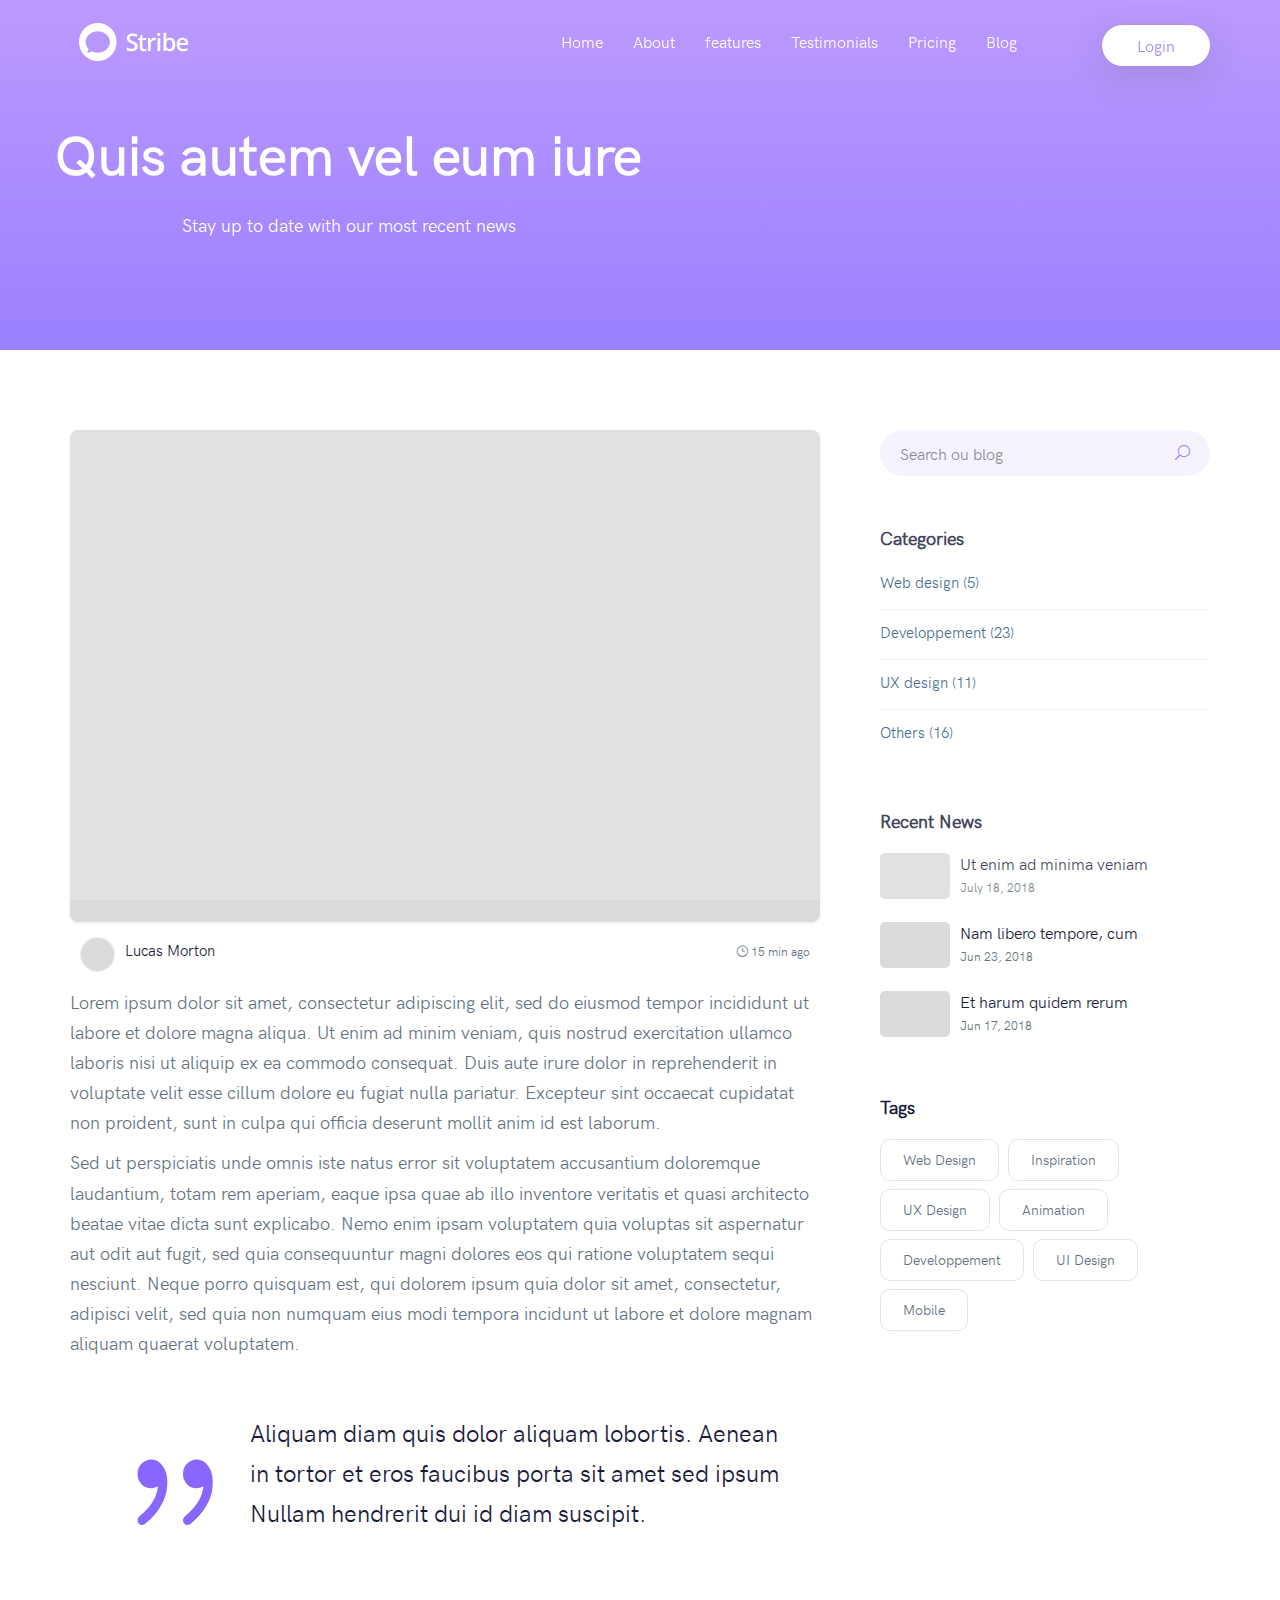
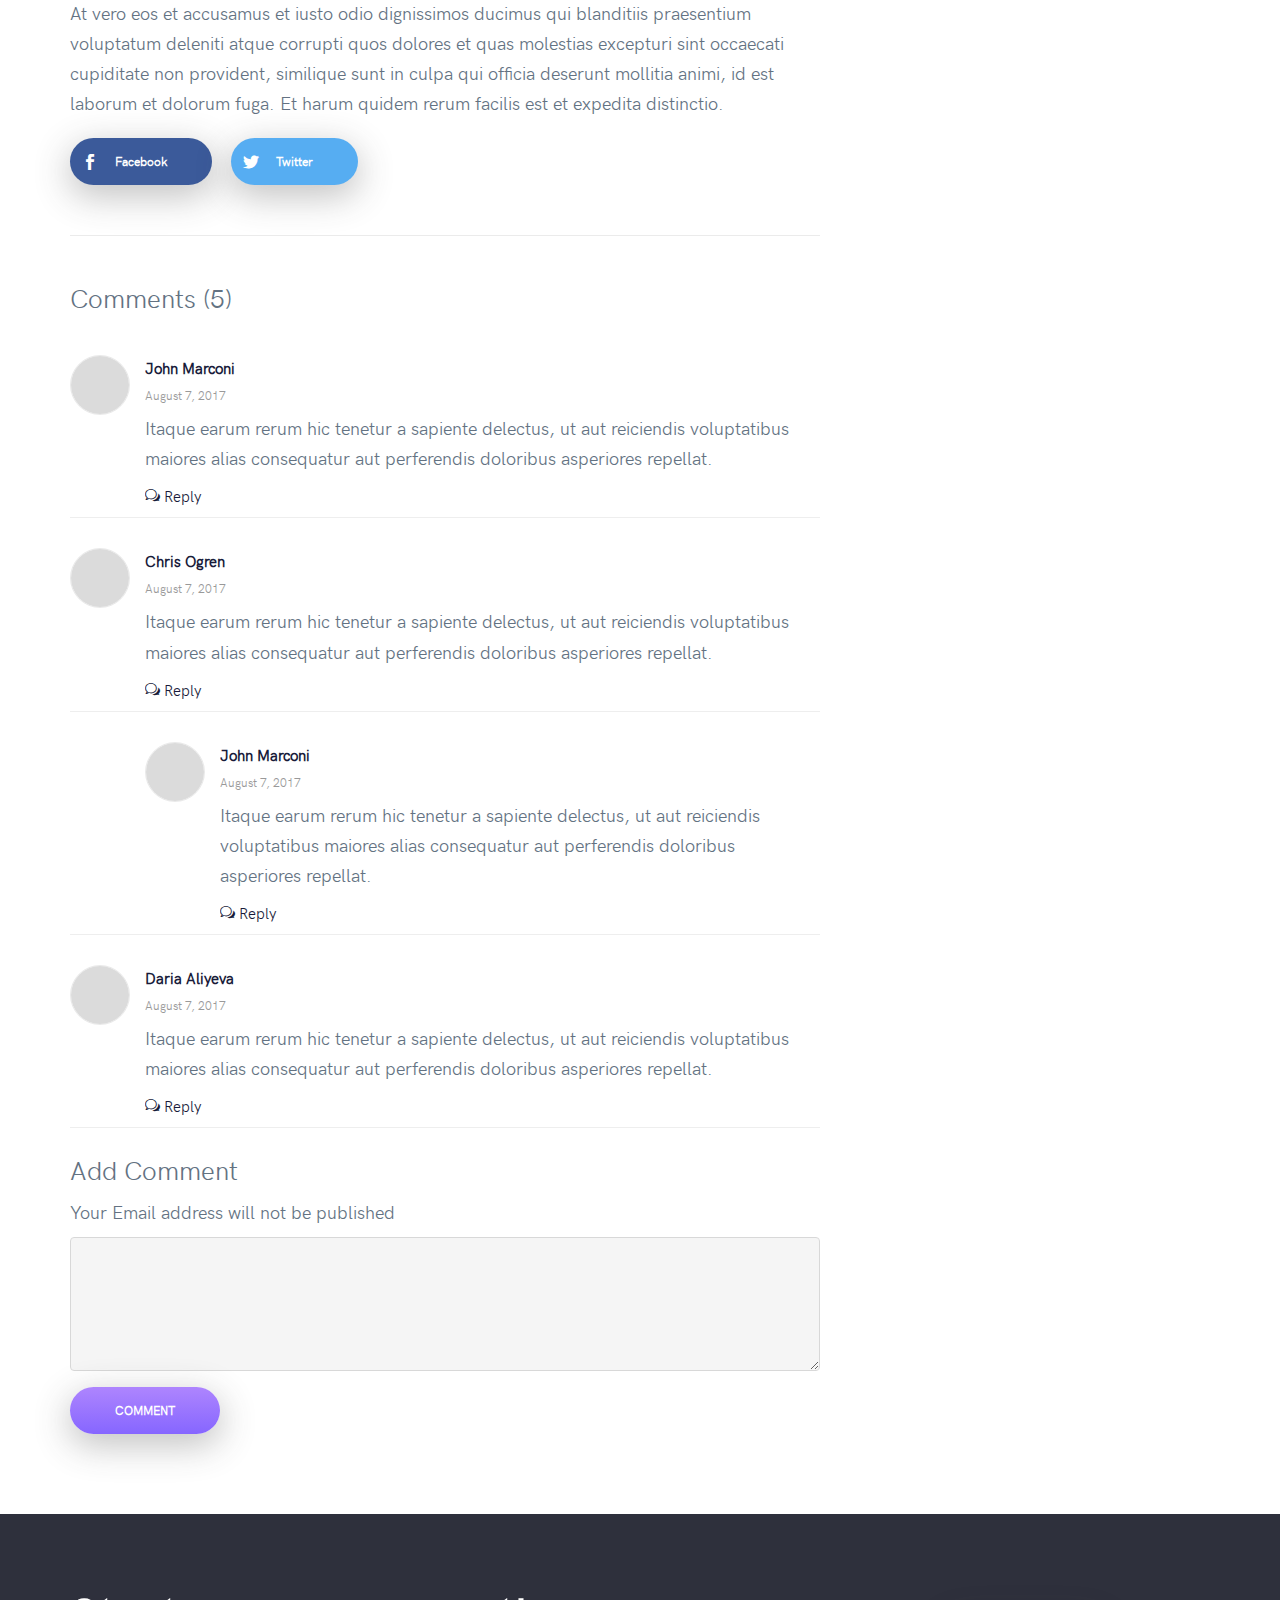
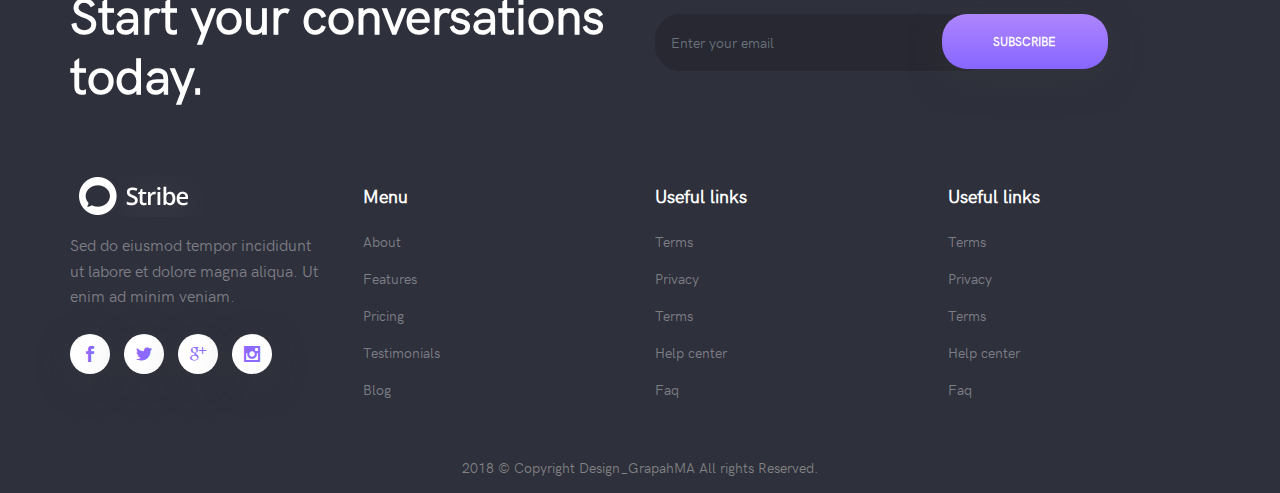
<file: single-post.html>
<!DOCTYPE html>
<html lang="en">

<head>
    <!--Metas-->
    <meta charset="UTF-8">
    <meta http-equiv="X-UA-Compatible" content="IE=edge">
    <meta name="viewport" content="width=device-width, initial-scale=1">
    <meta name="description" content="Stribe Landing page Template">
    <title>Stribe Landing page Template</title>

    <!--External Stylesheets css-->

    <!-- Bootstrap -->
    <!-- <link rel="stylesheet" href="assets/css/bootstrap.min.css"> -->
    <link rel="stylesheet" href="https://cdnjs.cloudflare.com/ajax/libs/twitter-bootstrap/4.1.3/css/bootstrap.min.css">

    <!--elegant icon font -->
    <link rel="stylesheet" href="assets/css/elegant-icons.css">
    <!--Animate -->
    <link rel="stylesheet" href="assets/css/animate.css">

    <!-- Owl-carousel-->
    <link rel="stylesheet" href="assets/css/owl.carousel.min.css">
    <link rel="stylesheet" href="assets/css/owl.theme.default.min.css">


    <!-- Magnific Popup-->
    <link rel="stylesheet" href="assets/css/magnific-popup.css">

    <!--Template Stylesheets css-->

    <link rel="stylesheet" href="assets/css/style.css">
    <link rel="stylesheet" href="assets/css/responsive.css">


    <!-- Google Fonts -->

    <link href="https://fonts.googleapis.com/css?family=Montserrat:300,400,500,600,700" rel="stylesheet">


    <!-- Favicon -->
    <link rel="shortcut icon" href="assets/images/favicon.png" type="image/x-icon">
    <link rel="icon" href="assets/images/favicon.png" type="image/x-icon">

    <script src="assets/js/modernizr.js"></script>


    <!--[if lt IE 9]>
    <script src="assets/js/html5shiv.min.js"></script>
    <script src="assets/js/respond.min.js"></script>
  <![endif]-->
</head>


<body data-spy="scroll" data-target=".navbar-default" data-offset="100">

    <!-- Page Preloader -->

    <div id="loading-page">
        <div id="loading-center-page">
            <div id="loading-center-absolute">

                <div class="loader"></div>
            </div>
        </div>

    </div>

    <!--header-->


    <header>

        <div class="navbar navbar-default navbar-fixed-top affix-top navbar-expand-md fixed-top navbar-spy navbar-dark" role="navigation" data-spy-offset="50">

            <div class="container">

                <!-- Mobile navigation -->

                <div class="navbar-header clearfix">

                    <button type="button" class="nav-menu-mobile navbar-toggler navbar-toggle dropdown-button waves-effect waves-teal btn-flat" data-toggle="collapse" data-target="#navbar-collapse">
                        <span class="navbar-toggler-icon"></span>
                    </button>

                    <!-- Logo -->

                    <a class="navbar-brand logo" href="">
                        <img src="assets/images/logo-white.png"  alt="" title="">
                    </a>
                </div>

                <!--Links Menu-->
                <div class="navbar-collapse collapse" id="navbar-collapse">
                    <ul class="nav navbar-nav navbar-right ml-auto">
                        <li class="nav-item">
                            <a data-scroll="" href="#home" class="section-scroll nav-link">Home</a>
                        </li>

                        <li class="nav-item">
                            <a data-scroll="" href="#about" class="section-scroll nav-link">About </a>
                        </li>
                        <li class="nav-item">
                            <a data-scroll="" href="#features-app" class="section-scroll nav-link">features </a>
                        </li>

                        <li class="nav-item">
                            <a data-scroll="" href="#testimonials" class="section-scroll nav-link">Testimonials</a>
                        </li>

                        <li class="nav-item">
                            <a data-scroll="" href="#pricing" class="section-scroll nav-link">Pricing </a>
                        </li>

                        <li class="dropdown nav-item">
                            <a href="#" class="nav-link">Blog </a>
                            <ul>
                                <li><a href="blog.html">Blog grid</a></li>
                                <li><a href="blog-full-width.html">Blog full width</a></li>
                                <li><a href="blog-left-sidebar.html">Blog with left sidebar</a></li>
                                <li><a href="blog-right-sidebar.html">Blog with right sidebar</a></li>
                                <li><a href="single-post.html">single blog</a></li>
                            </ul>


                        </li>

                        <li class="btn-login nav-item">
                            <a href="#" class="section-scroll nav-link" data-toggle="modal" data-target="#login-modal">Login</a>
                        </li>

                    </ul>
                </div>

            </div>

        </div>

    </header>
    <!--Header-->


    <!--Begin title Section-->


    <section class="section-title-blog  section-padd bg-color-1">

        <div class="section-title-inner">
            <!--container-->
            <div class="container">
                <div class="row">
                    <div class="section-title-content clearfix">

                        <div class=" col-xs-12">
                            <div class="text-center">
                                <h1>Quis autem vel eum iure </h1>

                                <p>Stay up to date with our most recent news </p>

                            </div>

                        </div>

                    </div>

                </div>
            </div>
            <!--container-->
        </div>
    </section>


    <!--blog section-->
    <section class="blog-content right-sidbar-blog">

        <div class="blog-content-inner">


            <!--container-->
            <div class="container">
                <div class="row">
                    <div class="col-lg-8 col-md-8 col-sm-8 col-xs-12">

                        <!-- image-->

                        <div class="blog-image">
                            <img src="assets/images/blog5.jpg" alt="">
                        </div>


                        <!--information blog-->

                        <div class="bottom-info-blog clearfix">

                            <div class="avatar-blog">
                                <img src="assets/images/3.jpg" alt="">

                                <span>Lucas Morton</span>

                            </div>

                            <div class="date"> <span><i class="icon_clock_alt"></i> 15 min ago </span></div>

                        </div>

                        <!-- text article-->

                        <div class="blog-text text-left">

                            <p>
                                Lorem ipsum dolor sit amet, consectetur adipiscing elit, sed do eiusmod tempor incididunt ut labore et dolore magna aliqua. Ut enim ad minim veniam, quis nostrud exercitation ullamco laboris nisi ut aliquip ex ea commodo consequat. Duis aute irure dolor in reprehenderit in voluptate velit esse cillum dolore eu fugiat nulla pariatur. Excepteur sint occaecat cupidatat non proident, sunt in culpa qui officia deserunt mollit anim id est laborum.
                            </p>

                            <p>

                                Sed ut perspiciatis unde omnis iste natus error sit voluptatem accusantium doloremque laudantium, totam rem aperiam, eaque ipsa quae ab illo inventore veritatis et quasi architecto beatae vitae dicta sunt explicabo. Nemo enim ipsam voluptatem quia voluptas sit aspernatur aut odit aut fugit, sed quia consequuntur magni dolores eos qui ratione voluptatem sequi nesciunt. Neque porro quisquam est, qui dolorem ipsum quia dolor sit amet, consectetur, adipisci velit, sed quia non numquam eius modi tempora incidunt ut labore et dolore magnam aliquam quaerat voluptatem.

                            </p>

                            <!-- quote text-->

                            <div class="quote-blog">
                                <blockquote>

                                    <i class="icon_quotations"></i>
                                    <p>
                                        Aliquam diam quis dolor aliquam lobortis. Aenean in tortor et eros faucibus porta sit amet sed ipsum Nullam hendrerit dui id diam suscipit.

                                    </p>


                                </blockquote>

                            </div>

                            <p>

                                At vero eos et accusamus et iusto odio dignissimos ducimus qui blanditiis praesentium voluptatum deleniti atque corrupti quos dolores et quas molestias excepturi sint occaecati cupiditate non provident, similique sunt in culpa qui officia deserunt mollitia animi, id est laborum et dolorum fuga. Et harum quidem rerum facilis est et expedita distinctio.
                            </p>

                            <!-- share links-->

                            <div class="blog-share">

                                <a href="" class="btn btn-facebook"><i class="social_facebook"></i> Facebook</a>
                                <a href="" class="btn btn-twitter"><i class="social_twitter"></i>Twitter</a>
                            </div>
                            <hr class="hr">

                            <!-- comment block-->

                            <div class="comment-blog">

                                <h3>Comments (5)</h3>


                                <div class="comment-blog-inner">
                                    <div class="avatar-blog">
                                        <img src="assets/images/1.jpg" alt="">
                                    </div>

                                    <div class="comment-blog-text">
                                        <span>John Marconi</span>
                                        <small>August 7, 2017</small>

                                        <p>
                                            Itaque earum rerum hic tenetur a sapiente delectus, ut aut reiciendis voluptatibus maiores alias consequatur aut perferendis doloribus asperiores repellat.
                                        </p>
                                        <a href="#" class="reply"><i class="icon_chat_alt"></i> Reply</a>

                                    </div>


                                </div>

                                <div class="comment-blog-inner">
                                    <div class="avatar-blog">
                                        <img src="assets/images/3.jpg" alt="">
                                    </div>

                                    <div class="comment-blog-text">
                                        <span>Chris Ogren</span>
                                        <small>August 7, 2017</small>
                                        <p>
                                            Itaque earum rerum hic tenetur a sapiente delectus, ut aut reiciendis voluptatibus maiores alias consequatur aut perferendis doloribus asperiores repellat.
                                        </p>
                                        <a href="#" class="reply"><i class="icon_chat_alt"></i> Reply</a>
                                    </div>


                                </div>

                                <div class="comment-blog-inner blog-reply">

                                    <div class="avatar-blog">
                                        <img src="assets/images/2.jpg" alt="">
                                    </div>

                                    <div class="comment-blog-text">
                                        <span>John Marconi</span>
                                        <small>August 7, 2017</small>
                                        <p>
                                            Itaque earum rerum hic tenetur a sapiente delectus, ut aut reiciendis voluptatibus maiores alias consequatur aut perferendis doloribus asperiores repellat.
                                        </p>
                                        <a href="#" class="reply"><i class="icon_chat_alt"></i> Reply</a>
                                    </div>



                                </div>



                                <div class="comment-blog-inner">
                                    <div class="avatar-blog">
                                        <img src="assets/images/4.jpg" alt="">
                                    </div>

                                    <div class="comment-blog-text">
                                        <span>Daria Aliyeva</span>
                                        <small>August 7, 2017</small>
                                        <p>
                                            Itaque earum rerum hic tenetur a sapiente delectus, ut aut reiciendis voluptatibus maiores alias consequatur aut perferendis doloribus asperiores repellat.
                                        </p>
                                        <a href="#" class="reply"><i class="icon_chat_alt"></i> Reply</a>
                                    </div>


                                </div>



                                <div class="comment-text-form">

                                    <h3>Add Comment</h3>
                                    <p>Your Email address will not be published</p>

                                    <form class="form-comment">
                                        <div class="form-group">

                                            <textarea class="form-control" rows="5" cols="3"></textarea>

                                        </div>

                                        <div class="from-group">

                                            <a href="#" class="btn btn-color  "> Comment </a>

                                        </div>



                                    </form>



                                </div>




                            </div>
                        </div>


                    </div>

                    <div class=" col-lg-4 col-md-4 col-sm-4  col-xs-12">

                        <div class="sidebar-side">


                            <div class="sidebar-search">
                                <!-- Search sidebar-->
                                <form class="search clearfix" method="" action="">
                                    <input type="text" name="" placeholder="Search ou blog">
                                    <button type="submit"><i class="icon_search"></i></button>
                                </form>
                                <!-- Search sidebar-->

                            </div>

                            <div class="sidebar-categroies">
                                <!--Sidebar categories-->
                                <h3>Categories</h3>

                                <ul class="catgeorie-list">

                                    <li>
                                        <a href="" class="clearfix">

        <span class="pull-left">Web design</span>

        <span class="pull-right">(5)</span>

      </a>

                                    </li>


                                    <li>
                                        <a href="" class="clearfix">

        <span class="pull-left">Developpement</span>

        <span class="pull-right">(23)</span>

      </a>

                                    </li>

                                    <li>
                                        <a href="" class="clearfix">

        <span class="pull-left">UX design</span>

        <span class="pull-right">(11)</span>

      </a>

                                    </li>

                                    <li>
                                        <a href="" class="clearfix">

        <span class="pull-left">Others</span>

        <span class="pull-right">(16)</span>

      </a>

                                    </li>


                                </ul>
                                <!--Sidebar categories-->

                            </div>


                            <div class="sidebar-post">
                                <!--Sidebar recent news-->
                                <h3>Recent News</h3>

                                <div class="sidebar-post-inner">

                                    <a href="#">
      <img src="assets/images/blog7.jpg" alt=""> 

      <div class="post-summary">
       <span> Ut enim ad minima veniam</span> 
       <small>July 18, 2018  </small>

     </div>

   </a>

                                </div>

                                <div class="sidebar-post-inner">

                                    <a href="#">
    <img src="assets/images/blog2.jpg" alt=""> 

    <div class="post-summary">
     <span> Nam libero tempore, cum</span> 
     <small>Jun 23, 2018  </small>

   </div>

 </a>

                                </div>

                                <div class="sidebar-post-inner">

                                    <a href="#">
   <img src="assets/images/blog6.jpg" alt=""> 

   <div class="post-summary">
     <span> Et harum quidem rerum </span> 
     <small>Jun 17, 2018  </small>

   </div>

 </a>

                                </div>

                                <!--Sidebar recent news-->

                            </div>

                            <div class="sidebar-tags">
                                <!-- Tags sidebar-->

                                <h3>Tags</h3>

                                <div class="tags-inner">
                                    <a href="">Web Design</a>
                                    <a href="">Inspiration</a>
                                    <a href="">UX Design</a>
                                    <a href="">Animation</a>
                                    <a href="">Developpement</a>
                                    <a href="">UI Design</a>
                                    <a href="">Mobile</a>


                                </div>

                                <!-- Tags sidebar-->
                            </div>

                        </div>
                    </div>


                </div>
            </div>

        </div>
    </section>

    <!--blog section-->








    <!--Footer -->
 
    <footer class="footer ">

            <div class="footer-warpper ">
                <div class="container ">
    
                    <div class="row footer-top-content">
                        <div class="col-md-6 col-12">
    
                            <h1> Start your conversations today.</h1>
    
                        </div>
    
                        <div class="col-md-6 col-12 ">
                            <!-- Newsletter -->
                            <div class="newsletter-block ">
    
    
                                <div class="subscribe-form ">
    
                                    <form action="# " method="post " class="subscribe-mail ">
                                        <div class="form-group ">
                                            <input type="email " class="form-control email-input " placeholder="Enter your email ">
                                            <input type="submit " class="btn btn-subscribe bg-color-1 " value="Subscribe ">
                                        </div>
                                        <p class="error-message "></p>
                                        <p class="sucess-message "></p>
    
                                    </form>
                                </div>
                            </div>
                            <!-- Newsletter -->
                        </div>
                    </div>
    
                    <div class="row footer-bottom-content">
                        <!--Footer Column 1-->
    
                        <div class="col-12 col-lg-6">
    
                            <div class="row ">
    
                                <div class="col-12 col-md-6">
    
                                    <div class="logo-footer ">
                                        <img src="assets/images/logo-white.png " alt="">
    
                                    </div>
                                    <div class="text-footer ">
                                        <p>
                                            Sed do eiusmod tempor incididunt ut labore et dolore magna aliqua. Ut enim ad minim veniam.
                                        </p>
                                    </div>
    
    
                                    <ul class="list-social list-inline ">
                                        <li class="list-inline-item">
                                            <a href="# " target="_blank " class="btn btn-circle btn-facebook ">
                                                <i class="social_facebook "></i>
                                            </a>
                                        </li>
                                        <li class="list-inline-item">
                                            <a href="# " target="_blank " class="btn btn-circle btn-twitter ">
                                                <i class="social_twitter "></i>
                                            </a>
                                        </li>
                                        <li class="list-inline-item">
                                            <a href="# " target="_blank " class="btn btn-circle btn-google-plus ">
                                                <i class="social_googleplus "></i>
                                            </a>
                                        </li>
                                        <li class="list-inline-item">
                                            <a href="# " target="_blank " class="btn btn-circle btn-instgram ">
                                                <i class="social_instagram "></i>
                                            </a>
                                        </li>
    
                                    </ul>
                                </div>
    
    
                                <div class="col-12 col-md-6">
    
                                    <h5>Menu</h5>
    
                                    <ul class="list-menu ">
                                        <li>
                                            <a href=" ">About </a>
                                        </li>
    
                                        <li>
                                            <a href=" ">Features</a>
                                        </li>
    
                                        <li>
                                            <a href=" ">Pricing</a>
                                        </li>
    
                                        <li>
                                            <a href=" ">Testimonials</a>
                                        </li>
                                        <li>
                                            <a href=" ">Blog</a>
                                        </li>
    
                                    </ul>
    
                                </div>
    
                            </div>
    
                        </div>
    
                        <!-- End Footer Column 1-->
    
                        <!--Footer Column 2-->
    
    
                        <div class="col-12 col-lg-6">
    
                            <div class="row ">
    
                                <div class="col-md-6 col-12 ">
    
                                    <h5>Useful links </h5>
    
                                    <ul class="list-menu ">
    
                                        <li>
                                            <a href=" ">Terms</a>
                                        </li>
    
                                        <li>
                                            <a href=" ">Privacy </a>
                                        </li>
    
                                        <li>
                                            <a href=" ">Terms</a>
                                        </li>
    
                                        <li>
                                            <a href=" ">Help center</a>
                                        </li>
    
                                        <li>
                                            <a href=" ">Faq</a>
                                        </li>
                                    </ul>
    
                                </div>
    
                                <div class="col-md-5 col-12 ">
    
                                    <h5>Useful links </h5>
    
                                    <ul class="list-menu ">
    
                                        <li>
                                            <a href=" ">Terms</a>
                                        </li>
    
                                        <li>
                                            <a href=" ">Privacy </a>
                                        </li>
    
                                        <li>
                                            <a href=" ">Terms</a>
                                        </li>
    
                                        <li>
                                            <a href=" ">Help center</a>
                                        </li>
    
                                        <li>
                                            <a href=" ">Faq</a>
                                        </li>
                                    </ul>
    
    
                                </div>
                            </div>
    
                        </div>
                        <!-- End Footer Column 2-->
                    </div>
    
                    <div class="row footer-bottom">
                        <div class="col-12">
                            <!-- COPYRIGHT TEXT -->
    
                            <div class="copyright ">
                                <p>2018 © Copyright Design_GrapahMA All rights Reserved.</p>
                            </div>
                            <!-- COPYRIGHT TEXT -->
                        </div>
                    </div>
                </div>
            </div>
    
    </footer>


    <!--Footer -->

    <!--Modal login -->

    <div class="modal fade login-modal" id="login-modal" tabindex="-1" role="dialog" aria-labelledby="loginModalLabel" aria-hidden="true">
        <div class="modal-dialog" role="document">
            <div class="modal-content">
                <div class="modal-header">
                    <h3>User Login</h3>
                    <span>Click To Login to strat trial</span>
                    <button type="button" class="close" data-dismiss="modal" aria-label="Close">
          <span aria-hidden="true">&times;</span>
        </button>
                </div>
                <div class="modal-body clearfix">
                    <form class="form " action=" " method=" ">

                        <div class="form-group ">

                            <input type="email" name="" class="form-control" placeholder="Username ">

                            <i class="icon_mail_alt"></i>

                        </div>

                        <div class="form-group ">

                            <input type="password" name="" class="form-control" placeholder="Username ">

                            <i class="icon_lock_alt"></i>

                        </div>

                        <div class="form-group ">
                            <p class="remember">
                                <input type="checkbox" name="" id="checkbox-1"><label for="checkbox-1">Remember me</label>
                            </p>
                            <a href="#" title="">Forgot Password?</a>


                        </div>


                    </form>
                </div>
                <div class="modal-footer">
                    <button type="button" class="btn btn-color ">Save changes</button>
                </div>
            </div>
        </div>
    </div>

    <!--Modal login -->
    <!-- jQuery -->
    <script src="assets/js/jquery-1.12.4.min.js"></script>

    <!-- <script src="assets/js/bootstrap.min.js "></script> -->
    <script src="https://cdnjs.cloudflare.com/ajax/libs/twitter-bootstrap/4.1.3/js/bootstrap.bundle.min.js"></script>

    <!-- Template Plugins -->
    <!-- custom scroll spy, by default bootstrap 4 remove scroll spy -->
    <script src="assets/js/scrollPosStyler.js"></script>
    <script src="assets/js/jquery.easing.js"></script>
    <script src="assets/js/wow.min.js"></script>
    <script src="assets/js/owl.carousel.min.js"></script>
    <script src="assets/js/magnific-popup.min.js"></script>
    <script src="assets/js/jquery.scrollUp.min.js"></script>
    <script src="assets/js/jquery.ajaxchimp.min.js"></script>
    <!-- Main js -->
    <script src="assets/js/main.js"></script>
</body>
</file>
<file: assets/css/elegant-icons.css>
@font-face {
	font-family: 'ElegantIcons';
	src:url('../fonts/ElegantIcons.eot');
	src:url('../fonts/ElegantIcons.eot?#iefix') format('embedded-opentype'),
		url('../fonts/ElegantIcons.woff') format('woff'),
		url('../fonts/ElegantIcons.ttf') format('truetype'),
		url('../fonts/ElegantIcons.svg#ElegantIcons') format('svg');
	font-weight: normal;
	font-style: normal;
}

/* Use the following CSS code if you want to use data attributes for inserting your icons */
[data-icon]:before {
	font-family: 'ElegantIcons';
	content: attr(data-icon);
	speak: none;
	font-weight: normal;
	font-variant: normal;
	text-transform: none;
	line-height: 1;
	-webkit-font-smoothing: antialiased;
	-moz-osx-font-smoothing: grayscale;
}

/* Use the following CSS code if you want to have a class per icon */
/*
Instead of a list of all class selectors,
you can use the generic selector below, but it's slower:
[class*="your-class-prefix"] {
*/
.arrow_up, .arrow_down, .arrow_left, .arrow_right, .arrow_left-up, .arrow_right-up, .arrow_right-down, .arrow_left-down, .arrow-up-down, .arrow_up-down_alt, .arrow_left-right_alt, .arrow_left-right, .arrow_expand_alt2, .arrow_expand_alt, .arrow_condense, .arrow_expand, .arrow_move, .arrow_carrot-up, .arrow_carrot-down, .arrow_carrot-left, .arrow_carrot-right, .arrow_carrot-2up, .arrow_carrot-2down, .arrow_carrot-2left, .arrow_carrot-2right, .arrow_carrot-up_alt2, .arrow_carrot-down_alt2, .arrow_carrot-left_alt2, .arrow_carrot-right_alt2, .arrow_carrot-2up_alt2, .arrow_carrot-2down_alt2, .arrow_carrot-2left_alt2, .arrow_carrot-2right_alt2, .arrow_triangle-up, .arrow_triangle-down, .arrow_triangle-left, .arrow_triangle-right, .arrow_triangle-up_alt2, .arrow_triangle-down_alt2, .arrow_triangle-left_alt2, .arrow_triangle-right_alt2, .arrow_back, .icon_minus-06, .icon_plus, .icon_close, .icon_check, .icon_minus_alt2, .icon_plus_alt2, .icon_close_alt2, .icon_check_alt2, .icon_zoom-out_alt, .icon_zoom-in_alt, .icon_search, .icon_box-empty, .icon_box-selected, .icon_minus-box, .icon_plus-box, .icon_box-checked, .icon_circle-empty, .icon_circle-slelected, .icon_stop_alt2, .icon_stop, .icon_pause_alt2, .icon_pause, .icon_menu, .icon_menu-square_alt2, .icon_menu-circle_alt2, .icon_ul, .icon_ol, .icon_adjust-horiz, .icon_adjust-vert, .icon_document_alt, .icon_documents_alt, .icon_pencil, .icon_pencil-edit_alt, .icon_pencil-edit, .icon_folder-alt, .icon_folder-open_alt, .icon_folder-add_alt, .icon_info_alt, .icon_error-oct_alt, .icon_error-circle_alt, .icon_error-triangle_alt, .icon_question_alt2, .icon_question, .icon_comment_alt, .icon_chat_alt, .icon_vol-mute_alt, .icon_volume-low_alt, .icon_volume-high_alt, .icon_quotations, .icon_quotations_alt2, .icon_clock_alt, .icon_lock_alt, .icon_lock-open_alt, .icon_key_alt, .icon_cloud_alt, .icon_cloud-upload_alt, .icon_cloud-download_alt, .icon_image, .icon_images, .icon_lightbulb_alt, .icon_gift_alt, .icon_house_alt, .icon_genius, .icon_mobile, .icon_tablet, .icon_laptop, .icon_desktop, .icon_camera_alt, .icon_mail_alt, .icon_cone_alt, .icon_ribbon_alt, .icon_bag_alt, .icon_creditcard, .icon_cart_alt, .icon_paperclip, .icon_tag_alt, .icon_tags_alt, .icon_trash_alt, .icon_cursor_alt, .icon_mic_alt, .icon_compass_alt, .icon_pin_alt, .icon_pushpin_alt, .icon_map_alt, .icon_drawer_alt, .icon_toolbox_alt, .icon_book_alt, .icon_calendar, .icon_film, .icon_table, .icon_contacts_alt, .icon_headphones, .icon_lifesaver, .icon_piechart, .icon_refresh, .icon_link_alt, .icon_link, .icon_loading, .icon_blocked, .icon_archive_alt, .icon_heart_alt, .icon_star_alt, .icon_star-half_alt, .icon_star, .icon_star-half, .icon_tools, .icon_tool, .icon_cog, .icon_cogs, .arrow_up_alt, .arrow_down_alt, .arrow_left_alt, .arrow_right_alt, .arrow_left-up_alt, .arrow_right-up_alt, .arrow_right-down_alt, .arrow_left-down_alt, .arrow_condense_alt, .arrow_expand_alt3, .arrow_carrot_up_alt, .arrow_carrot-down_alt, .arrow_carrot-left_alt, .arrow_carrot-right_alt, .arrow_carrot-2up_alt, .arrow_carrot-2dwnn_alt, .arrow_carrot-2left_alt, .arrow_carrot-2right_alt, .arrow_triangle-up_alt, .arrow_triangle-down_alt, .arrow_triangle-left_alt, .arrow_triangle-right_alt, .icon_minus_alt, .icon_plus_alt, .icon_close_alt, .icon_check_alt, .icon_zoom-out, .icon_zoom-in, .icon_stop_alt, .icon_menu-square_alt, .icon_menu-circle_alt, .icon_document, .icon_documents, .icon_pencil_alt, .icon_folder, .icon_folder-open, .icon_folder-add, .icon_folder_upload, .icon_folder_download, .icon_info, .icon_error-circle, .icon_error-oct, .icon_error-triangle, .icon_question_alt, .icon_comment, .icon_chat, .icon_vol-mute, .icon_volume-low, .icon_volume-high, .icon_quotations_alt, .icon_clock, .icon_lock, .icon_lock-open, .icon_key, .icon_cloud, .icon_cloud-upload, .icon_cloud-download, .icon_lightbulb, .icon_gift, .icon_house, .icon_camera, .icon_mail, .icon_cone, .icon_ribbon, .icon_bag, .icon_cart, .icon_tag, .icon_tags, .icon_trash, .icon_cursor, .icon_mic, .icon_compass, .icon_pin, .icon_pushpin, .icon_map, .icon_drawer, .icon_toolbox, .icon_book, .icon_contacts, .icon_archive, .icon_heart, .icon_profile, .icon_group, .icon_grid-2x2, .icon_grid-3x3, .icon_music, .icon_pause_alt, .icon_phone, .icon_upload, .icon_download, .social_facebook, .social_twitter, .social_pinterest, .social_googleplus, .social_tumblr, .social_tumbleupon, .social_wordpress, .social_instagram, .social_dribbble, .social_vimeo, .social_linkedin, .social_rss, .social_deviantart, .social_share, .social_myspace, .social_skype, .social_youtube, .social_picassa, .social_googledrive, .social_flickr, .social_blogger, .social_spotify, .social_delicious, .social_facebook_circle, .social_twitter_circle, .social_pinterest_circle, .social_googleplus_circle, .social_tumblr_circle, .social_stumbleupon_circle, .social_wordpress_circle, .social_instagram_circle, .social_dribbble_circle, .social_vimeo_circle, .social_linkedin_circle, .social_rss_circle, .social_deviantart_circle, .social_share_circle, .social_myspace_circle, .social_skype_circle, .social_youtube_circle, .social_picassa_circle, .social_googledrive_alt2, .social_flickr_circle, .social_blogger_circle, .social_spotify_circle, .social_delicious_circle, .social_facebook_square, .social_twitter_square, .social_pinterest_square, .social_googleplus_square, .social_tumblr_square, .social_stumbleupon_square, .social_wordpress_square, .social_instagram_square, .social_dribbble_square, .social_vimeo_square, .social_linkedin_square, .social_rss_square, .social_deviantart_square, .social_share_square, .social_myspace_square, .social_skype_square, .social_youtube_square, .social_picassa_square, .social_googledrive_square, .social_flickr_square, .social_blogger_square, .social_spotify_square, .social_delicious_square, .icon_printer, .icon_calulator, .icon_building, .icon_floppy, .icon_drive, .icon_search-2, .icon_id, .icon_id-2, .icon_puzzle, .icon_like, .icon_dislike, .icon_mug, .icon_currency, .icon_wallet, .icon_pens, .icon_easel, .icon_flowchart, .icon_datareport, .icon_briefcase, .icon_shield, .icon_percent, .icon_globe, .icon_globe-2, .icon_target, .icon_hourglass, .icon_balance, .icon_rook, .icon_printer-alt, .icon_calculator_alt, .icon_building_alt, .icon_floppy_alt, .icon_drive_alt, .icon_search_alt, .icon_id_alt, .icon_id-2_alt, .icon_puzzle_alt, .icon_like_alt, .icon_dislike_alt, .icon_mug_alt, .icon_currency_alt, .icon_wallet_alt, .icon_pens_alt, .icon_easel_alt, .icon_flowchart_alt, .icon_datareport_alt, .icon_briefcase_alt, .icon_shield_alt, .icon_percent_alt, .icon_globe_alt, .icon_clipboard {
	font-family: 'ElegantIcons';
	speak: none;
	font-style: normal;
	font-weight: normal;
	font-variant: normal;
	text-transform: none;
	line-height: 1;
	-webkit-font-smoothing: antialiased;
}
.arrow_up:before {
	content: "\21";
}
.arrow_down:before {
	content: "\22";
}
.arrow_left:before {
	content: "\23";
}
.arrow_right:before {
	content: "\24";
}
.arrow_left-up:before {
	content: "\25";
}
.arrow_right-up:before {
	content: "\26";
}
.arrow_right-down:before {
	content: "\27";
}
.arrow_left-down:before {
	content: "\28";
}
.arrow-up-down:before {
	content: "\29";
}
.arrow_up-down_alt:before {
	content: "\2a";
}
.arrow_left-right_alt:before {
	content: "\2b";
}
.arrow_left-right:before {
	content: "\2c";
}
.arrow_expand_alt2:before {
	content: "\2d";
}
.arrow_expand_alt:before {
	content: "\2e";
}
.arrow_condense:before {
	content: "\2f";
}
.arrow_expand:before {
	content: "\30";
}
.arrow_move:before {
	content: "\31";
}
.arrow_carrot-up:before {
	content: "\32";
}
.arrow_carrot-down:before {
	content: "\33";
}
.arrow_carrot-left:before {
	content: "\34";
}
.arrow_carrot-right:before {
	content: "\35";
}
.arrow_carrot-2up:before {
	content: "\36";
}
.arrow_carrot-2down:before {
	content: "\37";
}
.arrow_carrot-2left:before {
	content: "\38";
}
.arrow_carrot-2right:before {
	content: "\39";
}
.arrow_carrot-up_alt2:before {
	content: "\3a";
}
.arrow_carrot-down_alt2:before {
	content: "\3b";
}
.arrow_carrot-left_alt2:before {
	content: "\3c";
}
.arrow_carrot-right_alt2:before {
	content: "\3d";
}
.arrow_carrot-2up_alt2:before {
	content: "\3e";
}
.arrow_carrot-2down_alt2:before {
	content: "\3f";
}
.arrow_carrot-2left_alt2:before {
	content: "\40";
}
.arrow_carrot-2right_alt2:before {
	content: "\41";
}
.arrow_triangle-up:before {
	content: "\42";
}
.arrow_triangle-down:before {
	content: "\43";
}
.arrow_triangle-left:before {
	content: "\44";
}
.arrow_triangle-right:before {
	content: "\45";
}
.arrow_triangle-up_alt2:before {
	content: "\46";
}
.arrow_triangle-down_alt2:before {
	content: "\47";
}
.arrow_triangle-left_alt2:before {
	content: "\48";
}
.arrow_triangle-right_alt2:before {
	content: "\49";
}
.arrow_back:before {
	content: "\4a";
}
.icon_minus-06:before {
	content: "\4b";
}
.icon_plus:before {
	content: "\4c";
}
.icon_close:before {
	content: "\4d";
}
.icon_check:before {
	content: "\4e";
}
.icon_minus_alt2:before {
	content: "\4f";
}
.icon_plus_alt2:before {
	content: "\50";
}
.icon_close_alt2:before {
	content: "\51";
}
.icon_check_alt2:before {
	content: "\52";
}
.icon_zoom-out_alt:before {
	content: "\53";
}
.icon_zoom-in_alt:before {
	content: "\54";
}
.icon_search:before {
	content: "\55";
}
.icon_box-empty:before {
	content: "\56";
}
.icon_box-selected:before {
	content: "\57";
}
.icon_minus-box:before {
	content: "\58";
}
.icon_plus-box:before {
	content: "\59";
}
.icon_box-checked:before {
	content: "\5a";
}
.icon_circle-empty:before {
	content: "\5b";
}
.icon_circle-slelected:before {
	content: "\5c";
}
.icon_stop_alt2:before {
	content: "\5d";
}
.icon_stop:before {
	content: "\5e";
}
.icon_pause_alt2:before {
	content: "\5f";
}
.icon_pause:before {
	content: "\60";
}
.icon_menu:before {
	content: "\61";
}
.icon_menu-square_alt2:before {
	content: "\62";
}
.icon_menu-circle_alt2:before {
	content: "\63";
}
.icon_ul:before {
	content: "\64";
}
.icon_ol:before {
	content: "\65";
}
.icon_adjust-horiz:before {
	content: "\66";
}
.icon_adjust-vert:before {
	content: "\67";
}
.icon_document_alt:before {
	content: "\68";
}
.icon_documents_alt:before {
	content: "\69";
}
.icon_pencil:before {
	content: "\6a";
}
.icon_pencil-edit_alt:before {
	content: "\6b";
}
.icon_pencil-edit:before {
	content: "\6c";
}
.icon_folder-alt:before {
	content: "\6d";
}
.icon_folder-open_alt:before {
	content: "\6e";
}
.icon_folder-add_alt:before {
	content: "\6f";
}
.icon_info_alt:before {
	content: "\70";
}
.icon_error-oct_alt:before {
	content: "\71";
}
.icon_error-circle_alt:before {
	content: "\72";
}
.icon_error-triangle_alt:before {
	content: "\73";
}
.icon_question_alt2:before {
	content: "\74";
}
.icon_question:before {
	content: "\75";
}
.icon_comment_alt:before {
	content: "\76";
}
.icon_chat_alt:before {
	content: "\77";
}
.icon_vol-mute_alt:before {
	content: "\78";
}
.icon_volume-low_alt:before {
	content: "\79";
}
.icon_volume-high_alt:before {
	content: "\7a";
}
.icon_quotations:before {
	content: "\7b";
}
.icon_quotations_alt2:before {
	content: "\7c";
}
.icon_clock_alt:before {
	content: "\7d";
}
.icon_lock_alt:before {
	content: "\7e";
}
.icon_lock-open_alt:before {
	content: "\e000";
}
.icon_key_alt:before {
	content: "\e001";
}
.icon_cloud_alt:before {
	content: "\e002";
}
.icon_cloud-upload_alt:before {
	content: "\e003";
}
.icon_cloud-download_alt:before {
	content: "\e004";
}
.icon_image:before {
	content: "\e005";
}
.icon_images:before {
	content: "\e006";
}
.icon_lightbulb_alt:before {
	content: "\e007";
}
.icon_gift_alt:before {
	content: "\e008";
}
.icon_house_alt:before {
	content: "\e009";
}
.icon_genius:before {
	content: "\e00a";
}
.icon_mobile:before {
	content: "\e00b";
}
.icon_tablet:before {
	content: "\e00c";
}
.icon_laptop:before {
	content: "\e00d";
}
.icon_desktop:before {
	content: "\e00e";
}
.icon_camera_alt:before {
	content: "\e00f";
}
.icon_mail_alt:before {
	content: "\e010";
}
.icon_cone_alt:before {
	content: "\e011";
}
.icon_ribbon_alt:before {
	content: "\e012";
}
.icon_bag_alt:before {
	content: "\e013";
}
.icon_creditcard:before {
	content: "\e014";
}
.icon_cart_alt:before {
	content: "\e015";
}
.icon_paperclip:before {
	content: "\e016";
}
.icon_tag_alt:before {
	content: "\e017";
}
.icon_tags_alt:before {
	content: "\e018";
}
.icon_trash_alt:before {
	content: "\e019";
}
.icon_cursor_alt:before {
	content: "\e01a";
}
.icon_mic_alt:before {
	content: "\e01b";
}
.icon_compass_alt:before {
	content: "\e01c";
}
.icon_pin_alt:before {
	content: "\e01d";
}
.icon_pushpin_alt:before {
	content: "\e01e";
}
.icon_map_alt:before {
	content: "\e01f";
}
.icon_drawer_alt:before {
	content: "\e020";
}
.icon_toolbox_alt:before {
	content: "\e021";
}
.icon_book_alt:before {
	content: "\e022";
}
.icon_calendar:before {
	content: "\e023";
}
.icon_film:before {
	content: "\e024";
}
.icon_table:before {
	content: "\e025";
}
.icon_contacts_alt:before {
	content: "\e026";
}
.icon_headphones:before {
	content: "\e027";
}
.icon_lifesaver:before {
	content: "\e028";
}
.icon_piechart:before {
	content: "\e029";
}
.icon_refresh:before {
	content: "\e02a";
}
.icon_link_alt:before {
	content: "\e02b";
}
.icon_link:before {
	content: "\e02c";
}
.icon_loading:before {
	content: "\e02d";
}
.icon_blocked:before {
	content: "\e02e";
}
.icon_archive_alt:before {
	content: "\e02f";
}
.icon_heart_alt:before {
	content: "\e030";
}
.icon_star_alt:before {
	content: "\e031";
}
.icon_star-half_alt:before {
	content: "\e032";
}
.icon_star:before {
	content: "\e033";
}
.icon_star-half:before {
	content: "\e034";
}
.icon_tools:before {
	content: "\e035";
}
.icon_tool:before {
	content: "\e036";
}
.icon_cog:before {
	content: "\e037";
}
.icon_cogs:before {
	content: "\e038";
}
.arrow_up_alt:before {
	content: "\e039";
}
.arrow_down_alt:before {
	content: "\e03a";
}
.arrow_left_alt:before {
	content: "\e03b";
}
.arrow_right_alt:before {
	content: "\e03c";
}
.arrow_left-up_alt:before {
	content: "\e03d";
}
.arrow_right-up_alt:before {
	content: "\e03e";
}
.arrow_right-down_alt:before {
	content: "\e03f";
}
.arrow_left-down_alt:before {
	content: "\e040";
}
.arrow_condense_alt:before {
	content: "\e041";
}
.arrow_expand_alt3:before {
	content: "\e042";
}
.arrow_carrot_up_alt:before {
	content: "\e043";
}
.arrow_carrot-down_alt:before {
	content: "\e044";
}
.arrow_carrot-left_alt:before {
	content: "\e045";
}
.arrow_carrot-right_alt:before {
	content: "\e046";
}
.arrow_carrot-2up_alt:before {
	content: "\e047";
}
.arrow_carrot-2dwnn_alt:before {
	content: "\e048";
}
.arrow_carrot-2left_alt:before {
	content: "\e049";
}
.arrow_carrot-2right_alt:before {
	content: "\e04a";
}
.arrow_triangle-up_alt:before {
	content: "\e04b";
}
.arrow_triangle-down_alt:before {
	content: "\e04c";
}
.arrow_triangle-left_alt:before {
	content: "\e04d";
}
.arrow_triangle-right_alt:before {
	content: "\e04e";
}
.icon_minus_alt:before {
	content: "\e04f";
}
.icon_plus_alt:before {
	content: "\e050";
}
.icon_close_alt:before {
	content: "\e051";
}
.icon_check_alt:before {
	content: "\e052";
}
.icon_zoom-out:before {
	content: "\e053";
}
.icon_zoom-in:before {
	content: "\e054";
}
.icon_stop_alt:before {
	content: "\e055";
}
.icon_menu-square_alt:before {
	content: "\e056";
}
.icon_menu-circle_alt:before {
	content: "\e057";
}
.icon_document:before {
	content: "\e058";
}
.icon_documents:before {
	content: "\e059";
}
.icon_pencil_alt:before {
	content: "\e05a";
}
.icon_folder:before {
	content: "\e05b";
}
.icon_folder-open:before {
	content: "\e05c";
}
.icon_folder-add:before {
	content: "\e05d";
}
.icon_folder_upload:before {
	content: "\e05e";
}
.icon_folder_download:before {
	content: "\e05f";
}
.icon_info:before {
	content: "\e060";
}
.icon_error-circle:before {
	content: "\e061";
}
.icon_error-oct:before {
	content: "\e062";
}
.icon_error-triangle:before {
	content: "\e063";
}
.icon_question_alt:before {
	content: "\e064";
}
.icon_comment:before {
	content: "\e065";
}
.icon_chat:before {
	content: "\e066";
}
.icon_vol-mute:before {
	content: "\e067";
}
.icon_volume-low:before {
	content: "\e068";
}
.icon_volume-high:before {
	content: "\e069";
}
.icon_quotations_alt:before {
	content: "\e06a";
}
.icon_clock:before {
	content: "\e06b";
}
.icon_lock:before {
	content: "\e06c";
}
.icon_lock-open:before {
	content: "\e06d";
}
.icon_key:before {
	content: "\e06e";
}
.icon_cloud:before {
	content: "\e06f";
}
.icon_cloud-upload:before {
	content: "\e070";
}
.icon_cloud-download:before {
	content: "\e071";
}
.icon_lightbulb:before {
	content: "\e072";
}
.icon_gift:before {
	content: "\e073";
}
.icon_house:before {
	content: "\e074";
}
.icon_camera:before {
	content: "\e075";
}
.icon_mail:before {
	content: "\e076";
}
.icon_cone:before {
	content: "\e077";
}
.icon_ribbon:before {
	content: "\e078";
}
.icon_bag:before {
	content: "\e079";
}
.icon_cart:before {
	content: "\e07a";
}
.icon_tag:before {
	content: "\e07b";
}
.icon_tags:before {
	content: "\e07c";
}
.icon_trash:before {
	content: "\e07d";
}
.icon_cursor:before {
	content: "\e07e";
}
.icon_mic:before {
	content: "\e07f";
}
.icon_compass:before {
	content: "\e080";
}
.icon_pin:before {
	content: "\e081";
}
.icon_pushpin:before {
	content: "\e082";
}
.icon_map:before {
	content: "\e083";
}
.icon_drawer:before {
	content: "\e084";
}
.icon_toolbox:before {
	content: "\e085";
}
.icon_book:before {
	content: "\e086";
}
.icon_contacts:before {
	content: "\e087";
}
.icon_archive:before {
	content: "\e088";
}
.icon_heart:before {
	content: "\e089";
}
.icon_profile:before {
	content: "\e08a";
}
.icon_group:before {
	content: "\e08b";
}
.icon_grid-2x2:before {
	content: "\e08c";
}
.icon_grid-3x3:before {
	content: "\e08d";
}
.icon_music:before {
	content: "\e08e";
}
.icon_pause_alt:before {
	content: "\e08f";
}
.icon_phone:before {
	content: "\e090";
}
.icon_upload:before {
	content: "\e091";
}
.icon_download:before {
	content: "\e092";
}
.social_facebook:before {
	content: "\e093";
}
.social_twitter:before {
	content: "\e094";
}
.social_pinterest:before {
	content: "\e095";
}
.social_googleplus:before {
	content: "\e096";
}
.social_tumblr:before {
	content: "\e097";
}
.social_tumbleupon:before {
	content: "\e098";
}
.social_wordpress:before {
	content: "\e099";
}
.social_instagram:before {
	content: "\e09a";
}
.social_dribbble:before {
	content: "\e09b";
}
.social_vimeo:before {
	content: "\e09c";
}
.social_linkedin:before {
	content: "\e09d";
}
.social_rss:before {
	content: "\e09e";
}
.social_deviantart:before {
	content: "\e09f";
}
.social_share:before {
	content: "\e0a0";
}
.social_myspace:before {
	content: "\e0a1";
}
.social_skype:before {
	content: "\e0a2";
}
.social_youtube:before {
	content: "\e0a3";
}
.social_picassa:before {
	content: "\e0a4";
}
.social_googledrive:before {
	content: "\e0a5";
}
.social_flickr:before {
	content: "\e0a6";
}
.social_blogger:before {
	content: "\e0a7";
}
.social_spotify:before {
	content: "\e0a8";
}
.social_delicious:before {
	content: "\e0a9";
}
.social_facebook_circle:before {
	content: "\e0aa";
}
.social_twitter_circle:before {
	content: "\e0ab";
}
.social_pinterest_circle:before {
	content: "\e0ac";
}
.social_googleplus_circle:before {
	content: "\e0ad";
}
.social_tumblr_circle:before {
	content: "\e0ae";
}
.social_stumbleupon_circle:before {
	content: "\e0af";
}
.social_wordpress_circle:before {
	content: "\e0b0";
}
.social_instagram_circle:before {
	content: "\e0b1";
}
.social_dribbble_circle:before {
	content: "\e0b2";
}
.social_vimeo_circle:before {
	content: "\e0b3";
}
.social_linkedin_circle:before {
	content: "\e0b4";
}
.social_rss_circle:before {
	content: "\e0b5";
}
.social_deviantart_circle:before {
	content: "\e0b6";
}
.social_share_circle:before {
	content: "\e0b7";
}
.social_myspace_circle:before {
	content: "\e0b8";
}
.social_skype_circle:before {
	content: "\e0b9";
}
.social_youtube_circle:before {
	content: "\e0ba";
}
.social_picassa_circle:before {
	content: "\e0bb";
}
.social_googledrive_alt2:before {
	content: "\e0bc";
}
.social_flickr_circle:before {
	content: "\e0bd";
}
.social_blogger_circle:before {
	content: "\e0be";
}
.social_spotify_circle:before {
	content: "\e0bf";
}
.social_delicious_circle:before {
	content: "\e0c0";
}
.social_facebook_square:before {
	content: "\e0c1";
}
.social_twitter_square:before {
	content: "\e0c2";
}
.social_pinterest_square:before {
	content: "\e0c3";
}
.social_googleplus_square:before {
	content: "\e0c4";
}
.social_tumblr_square:before {
	content: "\e0c5";
}
.social_stumbleupon_square:before {
	content: "\e0c6";
}
.social_wordpress_square:before {
	content: "\e0c7";
}
.social_instagram_square:before {
	content: "\e0c8";
}
.social_dribbble_square:before {
	content: "\e0c9";
}
.social_vimeo_square:before {
	content: "\e0ca";
}
.social_linkedin_square:before {
	content: "\e0cb";
}
.social_rss_square:before {
	content: "\e0cc";
}
.social_deviantart_square:before {
	content: "\e0cd";
}
.social_share_square:before {
	content: "\e0ce";
}
.social_myspace_square:before {
	content: "\e0cf";
}
.social_skype_square:before {
	content: "\e0d0";
}
.social_youtube_square:before {
	content: "\e0d1";
}
.social_picassa_square:before {
	content: "\e0d2";
}
.social_googledrive_square:before {
	content: "\e0d3";
}
.social_flickr_square:before {
	content: "\e0d4";
}
.social_blogger_square:before {
	content: "\e0d5";
}
.social_spotify_square:before {
	content: "\e0d6";
}
.social_delicious_square:before {
	content: "\e0d7";
}
.icon_printer:before {
	content: "\e103";
}
.icon_calulator:before {
	content: "\e0ee";
}
.icon_building:before {
	content: "\e0ef";
}
.icon_floppy:before {
	content: "\e0e8";
}
.icon_drive:before {
	content: "\e0ea";
}
.icon_search-2:before {
	content: "\e101";
}
.icon_id:before {
	content: "\e107";
}
.icon_id-2:before {
	content: "\e108";
}
.icon_puzzle:before {
	content: "\e102";
}
.icon_like:before {
	content: "\e106";
}
.icon_dislike:before {
	content: "\e0eb";
}
.icon_mug:before {
	content: "\e105";
}
.icon_currency:before {
	content: "\e0ed";
}
.icon_wallet:before {
	content: "\e100";
}
.icon_pens:before {
	content: "\e104";
}
.icon_easel:before {
	content: "\e0e9";
}
.icon_flowchart:before {
	content: "\e109";
}
.icon_datareport:before {
	content: "\e0ec";
}
.icon_briefcase:before {
	content: "\e0fe";
}
.icon_shield:before {
	content: "\e0f6";
}
.icon_percent:before {
	content: "\e0fb";
}
.icon_globe:before {
	content: "\e0e2";
}
.icon_globe-2:before {
	content: "\e0e3";
}
.icon_target:before {
	content: "\e0f5";
}
.icon_hourglass:before {
	content: "\e0e1";
}
.icon_balance:before {
	content: "\e0ff";
}
.icon_rook:before {
	content: "\e0f8";
}
.icon_printer-alt:before {
	content: "\e0fa";
}
.icon_calculator_alt:before {
	content: "\e0e7";
}
.icon_building_alt:before {
	content: "\e0fd";
}
.icon_floppy_alt:before {
	content: "\e0e4";
}
.icon_drive_alt:before {
	content: "\e0e5";
}
.icon_search_alt:before {
	content: "\e0f7";
}
.icon_id_alt:before {
	content: "\e0e0";
}
.icon_id-2_alt:before {
	content: "\e0fc";
}
.icon_puzzle_alt:before {
	content: "\e0f9";
}
.icon_like_alt:before {
	content: "\e0dd";
}
.icon_dislike_alt:before {
	content: "\e0f1";
}
.icon_mug_alt:before {
	content: "\e0dc";
}
.icon_currency_alt:before {
	content: "\e0f3";
}
.icon_wallet_alt:before {
	content: "\e0d8";
}
.icon_pens_alt:before {
	content: "\e0db";
}
.icon_easel_alt:before {
	content: "\e0f0";
}
.icon_flowchart_alt:before {
	content: "\e0df";
}
.icon_datareport_alt:before {
	content: "\e0f2";
}
.icon_briefcase_alt:before {
	content: "\e0f4";
}
.icon_shield_alt:before {
	content: "\e0d9";
}
.icon_percent_alt:before {
	content: "\e0da";
}
.icon_globe_alt:before {
	content: "\e0de";
}
.icon_clipboard:before {
	content: "\e0e6";
}


	.glyph {
		float: left;
		text-align: center;
		padding: .75em;
		margin: .4em 1.5em .75em 0;
		width: 6em;
text-shadow: none;
	}
        .glyph_big {
        font-size: 128px;
        color: #59c5dc;
        float: left;
        margin-right: 20px;
        }

        .glyph div { padding-bottom: 10px;}

	.glyph input {
		font-family: consolas, monospace;
		font-size: 12px;
		width: 100%;
		text-align: center;
		border: 0;
		box-shadow: 0 0 0 1px #ccc;
		padding: .2em;
                -moz-border-radius: 5px;
                -webkit-border-radius: 5px;
	}
	.centered {
		margin-left: auto;
		margin-right: auto;
	}
	.glyph .fs1 {
		font-size: 2em;
	}
</file>
<file: assets/css/style.css>
/*------------------------------------------------------
Table of content
--------------------------------------------------------
1.General Styles
2.Preloader page
3.Navigation
4.Hero
5.About
6.Features
7.Testimonials
8.Pricing table
9.Footer
10.Modals
11.Blog
12.Signle post



/*----------------------------------------
Fonts
-----------------------------------------*/

@font-face {
    font-family: 'Hk_Groteskregular';
    src: url('../fonts/hkgrotesk-regular-webfont.woff2') format('woff2'),
    url('../fonts/hkgrotesk-regular-webfont.woff') format('woff');
    font-weight: normal;
    font-style: normal;

}


/*----------------------------------------
General Styles
----------------------------------------*/

body {
    font-family: 'Hk_Groteskregular', sans-serif;
    font-size: 15px;
    line-height: 26px;
    overflow-x: hidden;
    color: #637282;
}

h1,
h2,
h3,
h4,
h5,
h6 {
    font-family: 'Hk_Groteskregular', sans-serif;
    margin-bottom: 10px;
    line-height: 24px;
    font-weight: 700;
}

.h1,
.h2,
.h3,
h1,
h2,
h3 {
    margin-top: 20px;
    margin-bottom: 10px;
}

.h4,
.h5,
.h6,
h4,
h5,
h6 {
    margin-top: 10px;
    margin-bottom: 10px;
}

h1 span,
h2 span,
h3 span,
h4 span,
h5 span,
h6 span {
    display: block;
}

h1 {
    font-size: 38px;
}

h2 {
    font-size: 32px;
}

h3 {
    font-size: 26px;
}

h4 {
    font-size: 20px;
}

h5 {
    font-size: 18px;
}

h6 {
    font-size: 16px;
}

a {
    text-decoration: none;
    transition: all 0.4s ease;
}

a:hover {
    color: #1968e0;
    text-decoration: none;
}

ul,
ol {
    margin: 0;
    padding: 0;
}

ul {
    list-style: none;
}

img {
    max-width: 100%;
    height: auto;
}

p {
    font-weight: 300;
    margin-bottom: 10px;
}

hr.hr {
    margin: 50px 0;
    opacity: 0.75;
}

.row-centered {
    text-align: center;
}

.col-centered {
    display: inline-block;
    float: none;
    text-align: center;
}

.color-white {
    color: #fff;
}

.color-black {
    color: #222;
}

.content-col-left {
    position: relative;
    float: left;
    width: 40%;
}

.content-col-right {
    position: relative;
    float: right;
    width: 60%;
}

.bg-color-1 {
    background: #8666ff;
    background: -moz-linear-gradient(top, #ae85fe 0%, #8666ff 0%, #ae85fe 0%, #8666ff 100%);
    background: -webkit-linear-gradient(top, #ae85fe 0%, #8666ff 0%, #ae85fe 0%, #8666ff 100%);
    background: linear-gradient(to bottom, #ae85fe 0%, #8666ff 0%, #ae85fe 0%, #8666ff 100%);
    filter: progid:DXImageTransform.Microsoft.gradient( startColorstr='#ae85fe', endColorstr='#8666ff', GradientType=0);
}

.list-inline-item:not(:last-child) {
    margin-right: 10px;
}

.btn {
    line-height: 1.42857143;
}

/*-------margins padding--------*/

.mg-tp-20 {
    margin-top: 20px;
}

.mg-tp-30 {
    margin-top: 30px;
}

.mg-tp-40 {
    margin-top: 40px;
}

.mg-tp-80 {
    margin-top: 80px;
}

.mg-bt-20 {
    margin-bottom: 20px;
}

.mg-bt-30 {
    margin-bottom: 30px;
}

.mg-bt-40 {
    margin-bottom: 40px;
}

.mg-bt-60 {
    margin-bottom: 60px;
}

.mg-tp-60 {
    margin-top: 60px;
}

.pd-bt-40 {
    padding-bottom: 40px;
}

.pd-bt-60 {
    padding-bottom: 60px;
}

.pd-bt-80 {
    padding-bottom: 80px;
}

.pd-tp-20 {
    padding-top: 20px;
}

.pd-tp-30 {
    padding-top: 30px;
}

.pd-tp-50 {
    padding-top: 50px;
}

.pd-tp-60 {
    padding-top: 60px;
}

.pd-tp-80 {
    padding-top: 80px;
}

.padd-40 {
    padding-top: 40px;
    padding-bottom: 40px
}

.padd-80 {
    padding-top: 80px;
    padding-bottom: 80px
}

.padd-100 {
    padding-top: 100px;
    padding-bottom: 100px
}

.padd-150 {
    padding-top: 150px;
    padding-bottom: 150px
}

.padd-bt-0 {
    padding-bottom: 0 !important;
}

.section-padd-top {
    padding-top: 80px;
}

.special-padd {
    padding-top: 40px;
    padding-bottom: 80px;
}

.section-sponsors {
    padding: 0 0 70px 0;
}

/*-------Buttons--------*/

.btn {
    padding: 15px 45px;
    border-radius: 100px;
    font-size: 12px;
    border: none;
    font-weight: bold;
    color: #fff;
    text-transform: uppercase;
    box-shadow: 0 10px 35px 2px rgba(61, 61, 61, .30);
}

.btn:hover,
.btn:focus {
    box-shadow: 0 5px 20px 1px rgba(61, 61, 61, .20);
    color: #fff;
}

.btn-color,
.btn-color:hover,
.btn-color:focus,
.btn-color:active {
    color: #fff;
    background: #8666ff;
    background: -moz-linear-gradient(top, #ae85fe 0%, #8666ff 0%, #ae85fe 0%, #8666ff 100%);
    background: -webkit-linear-gradient(top, #ae85fe 0%, #8666ff 0%, #ae85fe 0%, #8666ff 100%);
    background: linear-gradient(to bottom, #ae85fe 0%, #8666ff 0%, #ae85fe 0%, #8666ff 100%);
    filter: progid:DXImageTransform.Microsoft.gradient( startColorstr='#ae85fe', endColorstr='#8666ff', GradientType=0);
}

.btn-white,
.btn-white:hover,
.btn-white:focus,
.btn-white:active {
    background-color: #fff;
    color: #8666ff;
}

/*----------------------------------------
Preloader page
----------------------------------------*/

#loading-page {
    position: fixed;
    top: 0;
    left: 0;
    width: 100%;
    height: 100%;
    z-index: 9999999;
    background-color: #ffffff;
}

#loading-center-page {
    width: 100%;
    height: 100%;
    position: relative;
}

#loading-center-absolute {
    position: absolute;
    left: 50%;
    top: 50%;
    height: 150px;
    width: 150px;
    margin-top: -75px;
    margin-left: -75px;
}

.loader {
    width: 56px;
    height: 56px;
    border: 8px solid rgba(171, 130, 253, 0.25);
    border-top-color: #8665fe;
    border-radius: 50%;
    position: relative;
    animation: rotate 1s linear infinite;
    top: 50%;
    margin: -28px auto 0 auto;
}

@keyframes rotate {
    0% {
        transform: rotate(0);
    }
    100% {
        transform: rotate(360deg);
    }
}

/*----------------------------------------
Navigation
----------------------------------------*/

.navbar-brand {
    float: left;
    margin-left: 0 !important;
    padding: 0 30px 0 0;
}

.navbar-default .navbar-nav > li > a {
    color: #fff;
    padding: 5px 5px 4px;
    font-size: 16px;
    line-height: 32px;
    font-weight: 300;
    font-family: 'Hk_Groteskregular', sans-serif;
}

.navbar-dark .navbar-nav .nav-link {
    color: #fff;
}

.navbar-dark .navbar-nav .active>.nav-link,
.navbar-dark .navbar-nav .nav-link.active,
.navbar-dark .navbar-nav .nav-link.show,
.navbar-dark .navbar-nav .show>.nav-link {
    color: rgba(238, 238, 238, 0.7);
}

.navbar-default .navbar-right > li + li {
    margin-left: 20px;
}

.navbar-right {
    margin-right: 0;
}

.navbar-default {
    padding: 20px 15px;
    background-color: transparent;
    border-color: transparent;
    -webkit-transition: all .5s ease .25s;
    transition: all .5s ease .25s;
}

.navbar-default .navbar-toggle {
    border-color: transparent;
}

.navbar-default .navbar-toggle:focus,
.navbar-default .navbar-toggle:hover {
    background-color: transparent;
}

.navbar-default .navbar-nav > .active > a {
    background-color: transparent !important;
    color: #eeeeeeb3;

}

.navbar-default .navbar-nav > li > a:hover,
.navbar-default .navbar-nav > .active:hover > a {
    background-color: transparent;
    color: white;
}

.navbar-default .navbar-collapse .navbar-nav > li:first-child {
    margin-left: 0;
}

.navbar-collapse .navbar-right > li > a:focus {
    outline: none;
    background-color: transparent;
    color: white;
}

.navbar-default .navbar-nav > li > a.active-link {
    color: #fff;
}

header .navbar-default li.btn-login {
    margin-left: 80px;
    margin-top: 5px;
}

.navbar-default li.btn-login a {
    font-size: 16px;
    line-height: 17px;
    padding: 12px 35px;
    color: #8e6cff !important;
    background-color: #fff;
    box-shadow: 0 10px 35px 2px rgba(61, 61, 61, .2);
    border-radius: 45px;
    display: inline-block;
    transition: all 0.2s linear;
}

header .navbar-default li.btn-login a:hover,
.navbar-default li.btn-login a:focus {
    background-color: #fff;
    color: #8e6cff;
    box-shadow: 0 5px 25px 1px rgba(61, 61, 61, .2);
}

.affix {
    z-index: 999;
    border: none;
    box-shadow: 0 3px 15px 0 rgba(0, 0, 0, .15);
    padding-top: 10px;
    padding-bottom: 14px;
}

.affix .navbar-nav > .active > a,
.affix .navbar-nav > li > a:hover,
.affix .navbar-nav > .active:hover > a {
    color: #eee !important;
}

.affix .navbar-nav li a {
    color: #fff;
    line-height: 35px;
}

.affix li.btn-login a {
    line-height: 17px;
    color: #8e6cff;
}

.affix {
    background: #8666ff;
    background: -moz-linear-gradient(top, #ae85fe 0%, #8666ff 0%, #ae85fe 0%, #8666ff 100%);
    background: -webkit-linear-gradient(top, #ae85fe 0%, #8666ff 0%, #ae85fe 0%, #8666ff 100%);
    background: linear-gradient(to bottom, #ae85fe 0%, #8666ff 0%, #ae85fe 0%, #8666ff 100%);
    filter: progid:DXImageTransform.Microsoft.gradient( startColorstr='#ae85fe', endColorstr='#8666ff', GradientType=0);
}

.affix .dropdown ul li a {
    color: #181b3a;
}

.navbar-default li ul {
    display: block !important;
    visibility: hidden;
    opacity: 0;
    position: absolute;
    left: 0px;
    top: 100%;
    padding: 10px 0;
    width: 200px;
    z-index: 100;
    display: none;
    /* padding: 0px 0px; */
    background: #ffffff;
    transition: all 500ms ease;
    -moz-transition: all 500ms ease;
    -webkit-transition: all 500ms ease;
    -ms-transition: all 500ms ease;
    -o-transition: all 500ms ease;
    -webkit-box-shadow: 2px 2px 5px 1px rgba(0, 0, 0, 0.05), -2px 0px 5px 1px rgba(0, 0, 0, 0.05);
    -ms-box-shadow: 2px 2px 5px 1px rgba(0, 0, 0, 0.05), -2px 0px 5px 1px rgba(0, 0, 0, 0.05);
    -o-box-shadow: 2px 2px 5px 1px rgba(0, 0, 0, 0.05), -2px 0px 5px 1px rgba(0, 0, 0, 0.05);
    -moz-box-shadow: 2px 2px 5px 1px rgba(0, 0, 0, 0.05), -2px 0px 5px 1px rgba(0, 0, 0, 0.05);
    box-shadow: 2px 2px 5px 1px rgba(0, 0, 0, 0.05), -2px 0px 5px 1px rgba(0, 0, 0, 0.05);
}

.navbar-default li ul li {
    position: relative;
    width: 100%;
}

.navbar-default li ul li a {
    position: relative;
    display: block;
    padding: 5px 20px;
    line-height: 22px !important;
    font-weight: 500;
    font-size: 14px;
    color: #637282;
    text-align: left;
    text-transform: capitalize;
    transition: all 500ms ease;
    -moz-transition: all 500ms ease;
    -webkit-transition: all 500ms ease;
    -ms-transition: all 500ms ease;
    -o-transition: all 500ms ease;
}

.navbar-default li ul li a:hover,
.navbar-default li ul li a:focus,
.navbar-default li ul li a:active {
    color: #8666ff;
}

.navbar-default li.dropdown:hover > ul {
    visibility: visible;
    opacity: 1;
    top: 90%;
    transition: all 500ms ease;
    -moz-transition: all 500ms ease;
    -webkit-transition: all 500ms ease;
    -ms-transition: all 500ms ease;
    -o-transition: all 500ms ease;
}

/*----------------------------------------
Hero
----------------------------------------*/

.section-hero {
    height: 100vh;
    min-height: 667px;
    padding-top: 80px;
    position: relative;
    padding-bottom: 80px;
    color: #fff;
}


.section-hero-inner .container {
    height: 100%;
}

.hero-text {
    padding: 95px 0 75px 0;
}

.section-hero-content .hero-text h1 {
    font-size: 50px;
    margin: 0 0 8px;
    font-weight: 600;
    color: #fff;
    line-height: 60px;
}

.hero-text p {
    color: #fff;
    font-size: 24px;
    line-height: 30px;
    margin-top: 40px;
    margin-bottom: 40px;
}

.arrow-down-btn a {
    font-size: 35px;
    color: #fff;
}

.content-col-inner {
    position: relative;
    float: right;
    width: 100%;
    max-width: 430px;
}

.content-col-image {
    position: absolute;
    float: left;
    max-width: 100%;
    top: -20px;
    padding-top: 20px;
    right: -150px;
}

a.video-btn {
    margin-left: 15px;
    position: relative;
}

.video-btn i {
    font-size: 35px;
    position: absolute;
    background: #8666ff;
    color: #fff;
    margin-right: 5px;
    border-radius: 50%;
    left: 10px;
    top: 6px;
}

.video-btn span {
    display: block;
    position: relative;
    left: 8px;
}

/*----------------------------------------
About
----------------------------------------*/

#about-app,
#testimonials {
    background-color: #f9f7ff;
}

.section-about {
    padding: 80px 0 80px 0;
}

.col-image {
    position: relative;
    float: left;
    width: 50%;
}

.text-col {
    position: relative;
    float: right;
    width: 50%;
}

.col-image-inner {
    position: relative;
    float: left;
    max-width: 100%;
    left: -70px;

}

.text-col-inner {
    position: relative;
    max-width: 560px;
    padding: 50px 0 50px 15px;
}

.section-padd {
    padding: 80px 0;
}

.about-text h2,
.text-content h2,
.text-content-features h2 {
    font-size: 42px;
    margin-top: 0;
    margin-bottom: 25px;
    line-height: 45px;
    color: #181b3a;
    font-weight: 600;
}

.about-text p,
.text-content p,
.icon-block p,
.text-content-features p {
    font-size: 18px;
    font-weight: 300;
    line-height: 1.67;
    color: #637282;
}

.icon-block {
    border-top: 4px solid transparent;
    padding: 40px;
    text-align: center;
}

.icon-block:hover,
.icon-block:focus {
    border-top: 4px solid #906dfe;
    padding: 40px;
    box-shadow: 0 10px 35px 2px rgba(61, 61, 61, .20);
    border-radius: 15px;
    background-color: white;
}

.icon-block h3 {
    color: #181b3a;
    font-size: 22px;
    margin-bottom: 15px;
}

.icon-block i {
    font-size: 40px;
    line-height: 45px;
    color: #8767ff;
}

#about-app {
    position: relative;
}

.text-content {
    padding-top: 30px;
}

/*----------------------------------------
Features
----------------------------------------*/

#features {
    position: relative;
}

.feature-col-left {
    position: relative;
    float: left;
    width: 50%;
}

.feature-col-inner {
    position: relative;
    float: right;
    width: 100%;
    max-width: 560px;
}

.features-warpper {
    padding-bottom: 300px;
}

.feature-col-right .col-image-inner {
    position: relative;
    float: left;
    max-width: 100%;
    padding-top: 20px;
    right: -150px;
    position: relative;
    float: right;
    max-width: 100%;
    padding-top: 0;
    top: 0px;
    right: -0px;
    left: auto;
}

.feature-inner-right {
    position: relative;
}


.list-block {
    margin-top: 10px;
    margin-bottom: 30px;
}

.list-block li {
    padding-left: 15px;
    position: relative;
    font-size: 16px;
    line-height: 35px;
    color: #7d7f92;
    font-weight: 600;
}

.list-block li:before {
    font-family: 'ElegantIcons';
    content: "\4e";
    position: absolute;
    left: -8px;
    top: 10px;
    color: #8967ff;
    display: inline-block;
    background-color: #e1d3ff;
    width: 18px;
    line-height: 18px;
    height: 18px;
    font-size: 12px;
    text-align: center;
    border-radius: 50%;
    -moz-border-radius: 50%;
    -webkit-border-radius: 50%;
}



.feature-block img {
    width: 55px;
    height: auto;
}

.feature-block h3 {
    color: #fff;
    font-weight: 700;
    font-size: 52px;
    line-height: 60px;
    margin-top: 30px;
    margin-bottom: 15px;
}

.feature-block p {
    font-size: 18px;
    font-weight: 300;
    line-height: 1.67;
    text-align: center;
    margin-bottom: 20px;
    color: #637282;
}

.feature-block a {
    font-size: 20px;
    color: #8767ff;
}

.feature-block a i {
    position: relative;
    top: 4px;
}

#features h2,
#features p {
    color: #fff;
}

.feature-block {
    position: relative;
    text-align: center;
}

.feature-block i {
    color: #fff;
    font-size: 45px;
}

.feature-bottom-img {
    width: 100%;
    position: absolute;
    bottom: 0;
}

/*----------------------------------------
Features accordation
----------------------------------------*/

.card-title>.small,
.card-title>.small>a,
.card-title>a,
.card-title>small,
.card-title>small>a {
    color: inherit;
}

#features-acord .text-col-inner {
    padding: 0px 0 0 15px;
}

#features-acord .text-col-inner .text-content {
    padding-top: 0;
}

.tab-accordion .card-header a[aria-expanded="true"] {
    background-color: #fff;
    color: #ae85fd;
    box-shadow: 0 7px 15px rgba(0, 9, 128, 0.05), 0 12px 28px rgba(0, 9, 128, 0.075);
}

.tab-accordion .card-header a:hover,
.tab-accordion .card-header a:focus {
    color: #ae85fd;
    box-shadow: 0 3px 15px 0 rgba(0, 0, 0, .15);
    background-color: #fff;
}

.tab-accordion .card-header {
    padding: 0;
    background-color: transparent;
    border-bottom: none;
}

.tab-accordion .card-header a .icon-accordion {
    position: absolute;
    right: 15px;
    line-height: 25px;
}

#features-acord .tab-accordion .card-body {
    border-top: none;
}

.tab-accordion .card-header a {
    display: block;
    text-decoration: none;
    position: relative;
    padding: 15px;
    font-size: 18px;
    border-radius: 4px;
    background-color: #fff;
}

.tab-accordion {
    margin-top: 40px;
}

.tab-accordion .card-title{
    margin-top: 0;
    margin-bottom: 0;
    font-size: 16px;
    color: inherit;
}

#features-acord .tab-accordion .card {
    margin-top: 12px;
    box-shadow: none;
    background-color: transparent;
    border: none;
}

.tab-accordion .card-body p {
    font-weight: 500;
    font-size: 18px;
    color: #7d7f92;
}

#features-acord h2 {
    margin-bottom: 15px;
}

#features-acord h3 {
    margin-top: 0;
    font-weight: 300;
}

/*----------------------------------------
Testmonials
----------------------------------------*/

.testimonial-block .text-col {
    position: relative;
    float: right;
    width: 100%;
    max-width: 560px;
}

.testimonial-block {
    padding: 80px 0;
    position: relative;
}

.testimonial-item h3 {
    color: #181b3a;
    font-weight: 800;
    font-size: 22px;
    margin-bottom: 40px;
}

.testimonial-caroussel.owl-theme .owl-dots .owl-dot.active span {
    width: 15px;
    height: 15px;
    background: #906dfe;
    margin: 3px 7px;
}


.quote img {
    width: 70px;
    height: auto;
}

.bottom-text-item p {
    font-size: 20px;
    font-weight: 300;
    line-height: 1.68;
    text-align: left;
    margin-bottom: 20px;
    color: #637282;
}

.testimonial-block .owl-dots {
    text-align: left;
}

.testimonial-block .text-col-inner {
    padding: 40px 0 50px 15px;
}

.testimonial-block .col-image-inner {
    width: 50%;
    position: absolute;
    top: -80px;
    right: 0;
}

/*----------------------------------------
Pricing
----------------------------------------*/

.table-price .column-item {
    display: inline-block;
    vertical-align: top;
}

.table-plan h3 {
    font-size: 30px;
    font-weight: 600;
    text-align: center;
    color: #344154;
}

.content-plan ul {
    margin-top: 25px;
}

.content-plan ul li {
    color: #637282;
    display: block;
    font-size: 18px;
    font-weight: 300;
    line-height: 42px;
}

.table-inner {
    min-height: 450px;
    padding: 30px 40px;
    border-radius: 15px;
    -moz-border-radius: 15px;
    -webkit-border-radius: 15px;
    background-color: #ffffff;
    -webkit-box-shadow: 0 9px 16px 0 rgba(224, 229, 238, .5);
    box-shadow: 0 9px 16px 0 rgba(224, 229, 238, .5);
    border: solid 1px #e5eaed;
    position: relative;
    padding: 30px 50px;

}

.content-plan sup {
    font-size: 19px;
    letter-spacing: -0.9px;
    text-align: center;
    color: #906dfe;
    top: -1em;
}

.content-plan strong {
    font-size: 65px;
    letter-spacing: -2px;
    text-align: center;
    color: #906dfe;
}

.content-plan sub {
    font-size: 18px;
    font-weight: 300;
    line-height: 1.67;
    color: #637282
}

.price-content-btn {
    padding-bottom: 45px;
    padding-top: 45px;
    border-bottom: 1px solid #e5eaed;
}

.table-plan {
    padding-bottom: 50px;
}

.table-price .active .table-inner {
    border: none;
    box-shadow: 0 10px 35px 2px rgba(61, 61, 61, .20);
    border-top: 4px solid #906dfe;
}

/*----------------------------------------
Footer
----------------------------------------*/

.footer {
    position: relative;
    background: #2e303c;
}

.footer-warpper {
    padding-top: 50px;
}

.footer-top-content h1 {
    font-size: 50px;
    color: #fff;
    line-height: 60px;

}

.btn.btn-facebook:hover,
.btn.btn-facebook:focus,
.btn.btn-facebook:active {
    color: white;
    background-color: #3b5998;
    border-color: #3b5998;
}

.btn.btn-twitter:hover,
.btn.btn-twitter:focus,
.btn.btn-twitter:active {
    color: white;
    background-color: #55acee;
    border-color: #55acee;
}

.btn.btn-google-plus:hover,
.btn.btn-google-plus:focus,
.btn.btn-google-plus:hover {

    color: white;
    background-color: #dd4b39;
    border-color: #dd4b39;
}

.btn.btn-instgram:hover,
.btn.btn-instgram:focus,
.btn.btn-instgram:hover {

    color: white;
    background-color: #9b6954;
    border-color: #9b6954;
}

.subscribe-form {
    margin-top: 50px;
}

.list-social {
    padding-top: 15px;
}

.list-social a {
    background-color: #fff;
    width: 40px;
    color: #8c6aff;
    line-height: 40px;
    font-size: 16px;
    padding: 0;
    border-radius: 100%;
    height: 40px;
}

.list-social a i {
    line-height: 40px;
}

.subscribe-form .form-control {
    outline: none;
    width: 55%;
    float: left;
    font-size: 14px;
    height: 55px;
    padding: 0 15px 0 15px;
    box-shadow: none;
    border-radius: 25px;
    -moz-border-radius: 25px;
    -wbekit-border-radius: 25px;
    -webkit-box-sizing: content-box;
    -moz-box-sizing: content-box;
    box-sizing: content-box;
    transition: all .3s;
    background-color: #282832;
    border: 1px solid #282832;
}

.subscribe-form .btn-subscribe {
    position: relative;
    left: -50px;
    border-radius: 25px;
    -moz-border-radius: 25px;
    -wbekit-border-radius: 25px;
    height: 55px;
    padding: 0 15px 0 15px;
    color: #fff;
    background: #8666ff;
    background: -moz-linear-gradient(top, #ae85fe 0%, #8666ff 0%, #ae85fe 0%, #8666ff 100%);
    background: -webkit-linear-gradient(top, #ae85fe 0%, #8666ff 0%, #ae85fe 0%, #8666ff 100%);
    background: linear-gradient(to bottom, #ae85fe 0%, #8666ff 0%, #ae85fe 0%, #8666ff 100%);
    filter: progid:DXImageTransform.Microsoft.gradient( startColorstr='#ae85fe', endColorstr='#8666ff', GradientType=0);
}

.btn-subscribe:hover,
.btn-subscribe:focus,
.btn-subscribe:active {
    background: #8666ff;
    background: -moz-linear-gradient(top, #ae85fe 0%, #8666ff 0%, #ae85fe 0%, #8666ff 100%);
    background: -webkit-linear-gradient(top, #ae85fe 0%, #8666ff 0%, #ae85fe 0%, #8666ff 100%);
    background: linear-gradient(to bottom, #ae85fe 0%, #8666ff 0%, #ae85fe 0%, #8666ff 100%);
    filter: progid:DXImageTransform.Microsoft.gradient( startColorstr='#ae85fe', endColorstr='#8666ff', GradientType=0);
}

#scrollUp {
    background: #8666ff;
    background: -moz-linear-gradient(top, #ae85fe 0%, #8666ff 0%, #ae85fe 0%, #8666ff 100%);
    background: -webkit-linear-gradient(top, #ae85fe 0%, #8666ff 0%, #ae85fe 0%, #8666ff 100%);
    background: linear-gradient(to bottom, #ae85fe 0%, #8666ff 0%, #ae85fe 0%, #8666ff 100%);
    filter: progid:DXImageTransform.Microsoft.gradient( startColorstr='#ae85fe', endColorstr='#8666ff', GradientType=0);
    border-radius: 100%;
    bottom: 30px;
    color: #ffffff;
    height: 45px;
    font-size: 22px;
    line-height: 3;
    right: 30px;
    line-height: 45px;
    text-decoration: none;
    text-align: center;
    width: 45px;
}

.footer-bottom-content {
    padding-top: 60px;
    margin-bottom: 30px;
    color: rgba(255, 255, 255, 0.4);

}

.text-footer {
    max-width: 250px;
    padding-top: 15px;
}

.text-footer p {
    font-size: 16px;
    font-weight: 300;
    line-height: 1.60;
}

.footer-bottom-content h5 {
    position: relative;
    color: #fff;
    font-size: 18px;
    font-weight: 600;
    margin-bottom: 20px;

}

.footer-bottom-content .list-menu {
    position: relative;
}

.footer-bottom-content .list-menu li {
    position: relative;
    margin-bottom: 10px;
}

.footer-bottom-content .list-menu li a {
    position: relative;
    font-size: 14px;
    color: rgba(255, 255, 255, 0.4);
    font-weight: 400;
    transition: all 0.3s ease;
    -moz-transition: all 0.3s ease;
    -webkit-transition: all 0.3s ease;
    -ms-transition: all 0.3s ease;
    -o-transition: all 0.3s ease;
}

.footer-bottom {
    padding-top: 12px;
    padding-bottom: 12px;
}

.copyright {
    text-align: center;
}

.copyright p {
    margin: 0px auto;
    padding: 0px;
    color: #848484;
    font-size: 14px;
}


footer p.error-message {
    color: #e10438;
    margin-top: 5px;
    margin-bottom: 5px;
}

footer p.sucess-message {
    color: #4ec952;
    margin-top: 5px;
    margin-bottom: 5px;
}

.footer-inner span {
    line-height: 45px;
    font-size: 13px;

}

/*----------------------------------------
Modal
----------------------------------------*/

.modal-backdrop {
    background: rgba(20, 31, 114, 0.6);
}

.login-modal .modal-dialog {

    position: relative;
    float: left;
    width: 460px;
    z-index: 1;
    left: 50%;
    margin-left: -230px;
    margin-top: 140px;
    margin-bottom: 60px;
    text-align: center;
}

.login-modal .modal-content {
    box-shadow: none;
    background: #ffffff;
    -webkit-border-radius: 8px;
    -moz-border-radius: 8px;
    -ms-border-radius: 8px;
    -o-border-radius: 8px;
    border-radius: 8px;
    padding: 20px 60px 40px 60px;
}

.login-modal .modal-header {
    padding: 0;
    border-bottom: none;
}

.login-modal .modal-header h3 {
    color: #181b3a;
    font-size: 22px;
    margin-bottom: 5px;
}

.login-modal .modal-header p {
    font-size: 18px;
    font-weight: 300;
    color: #637282;
}

.login-modal button.close {
    position: absolute;
    top: 0;
    transform: translate(-50%, -50%);
    -moz-transform: translate(-50%, -50%);
    -webkit-transform: translate(-50%, -50%);

    width: 50px;
    height: 50px;
    margin: 0 auto;
    float: none;
    left: 50%;
    opacity: 1;
    text-align: center;
    color: #ffffff;
    font-size: 20px;
    -webkit-border-radius: 50%;
    -moz-border-radius: 50%;
    -ms-border-radius: 50%;
    -o-border-radius: 50%;
    border-radius: 50%;
    cursor: pointer;
    background-color: #8c6aff;
    padding: 10px;
}

.close:not(:disabled):not(.disabled):focus,
.close:not(:disabled):not(.disabled):hover {
    color: #ddd;
    opacity: 1;
}

.login-modal .form-group input[type="email"],
.login-modal .form-group input[type="password"] {
    width: 100%;
    position: relative;
    margin-bottom: 19px;
    border: 1px solid #e8ecec;
    -webkit-border-radius: 8px;
    -moz-border-radius: 8px;
    box-shadow: none;
    -ms-border-radius: 8px;
    -o-border-radius: 8px;
    border-radius: 8px;
    background: no-repeat;
    height: 45px;
    font-size: 13px;
    line-height: 45px;
    color: #474747;
}

.login-modal .form-group {
    position: relative;
    margin-top: 15px;
}

.login-modal .form-group i {
    position: absolute;
    right: 0;
    top: 12px;
    line-height: 19px;
    right: 15px;
    font-size: 19px;
    color: #8c6aff;
}

.login-modal .modal-footer {
    border-top: none;
}

.login-modal .modal-footer .btn {
    width: 100%;
}

.login-modal p.remember {
    float: left;
    margin: 0;
    font-size: 13px;

}

.login-modal p.remember input[type="checkbox"] {
    position: absolute;
    opacity: 0;
    z-index: -1;
    margin: 0;
}

.login-modal p.remember label {
    position: relative;
    display: inline-block;
    padding: 0 0 0 32px;
    margin-right: 10px;
    height: 20px;
    line-height: 20px;
    cursor: pointer;
}

.login-modal a {
    float: right;
    font-size: 13px;
    text-decoration: underline;
    line-height: 30px;
    color: #8c6aff;
}

.login-modal label::before {
    content: " ";
    border: 2px solid #e6e7ef;
    -webkit-border-radius: 3px;
    -moz-border-radius: 3px;
    -ms-border-radius: 3px;
    -o-border-radius: 3px;
    border-radius: 3px;
}

.login-modal label::before,
.login-modal label::after {
    position: absolute;
    top: 0;
    left: 0;
    display: block;
    width: 20px !important;
    height: 20px !important;
}

.login-modal input[type="checkbox"]:checked + label::before {
    background: #ffffff;
    border-color: #e6e7ef;
}

.login-modal input[type="checkbox"] + label::after {
    font-family: 'ElegantIcons';
    content: "\4e";
    color: #8c6aff;
    line-height: 1.5;
    text-align: center;
    border: none !important;
}

.login-modal input[type="checkbox"]:checked + label::before {
    background: #ffffff;
    border-color: #e6e7ef;
}

.login-modal input[type="checkbox"] + label::after {
    -webkit-transform: scale(0);
    -moz-transform: scale(0);
    -ms-transform: scale(0);
    -o-transform: scale(0);
    transform: scale(0);
}

.login-modal input[type="checkbox"]:checked + label::after {
    -webkit-transform: scale(1);
    -moz-transform: scale(1);
    -ms-transform: scale(1);
    -o-transform: scale(1);
    transform: scale(1);
}

.login-modal label::before,
.login-modal label::after {
    -webkit-transition: .25s all ease;
    -moz-transition: .25s all ease;
    -ms-transition: .25s all ease;
    -o-transition: .25s all ease;
    transition: .25s all ease;
}

/*----------------------------------------
Blog
----------------------------------------*/

.blog-header.navbar-default .navbar-nav > li > a {
    color: #fff;
}

.blog-header.navbar-default .navbar-nav > li > a:hover,
.blog-header.navbar-default .navbar-nav li.active a,
.blog-header.navbar-default .navbar-nav > li > a:focus {
    color: #eee9;
}

.blog-content,
.right-sidbar-blog,
.left-sidbar-blog {
    padding-bottom: 80px;
    padding-top: 80px;
}

.search {
    background-color: #f4f1ff;
    border: none;
    border-radius: 60px;
    max-width: 100%;
    width: 300px;
    padding: 0;
    margin: 20px auto 0 auto;
    box-sizing: border-box;
    -webkit-box-sizing: border-box;
    -moz-box-sizing: border-box;
}

.search input {
    background-color: #f4f1ff;
    border: none !important;
    outline: none !important;
    padding: 10px 20px;
    float: left;
    border-radius: 60px;
    box-sizing: border-box;
    -webkit-box-sizing: border-box;
    -moz-box-sizing: border-box;
    width: 80%;
    font-size: 16px;
    color: #71818c;

}

.search button {
    width: auto;
    padding: 10px 20px;
    border: none !important;
    outline: none !important;
    background: none;
    float: right;
    color: #8968ff;
}

.section-title-inner h1 {
    font-size: 55px;
    margin-bottom: 25px;
    line-height: 65px;
    color: #fff;
    font-weight: 600;
    text-transform: none;
}

.section-title-inner p {
    font-size: 18px;
    font-weight: 300;
    line-height: 1.67;
    color: #fff;
}

.section-title-blog.section-padd {
    padding: 100px 0 100px 0;
}

.post-full-wdith .bottom-info-blog {
    margin-top: 15px;
    border-top: 1px solid #eee;
    padding-top: 15px;
}

.post-full-wdith .info-blog h3 a {
    font-size: 25px;
}

.post-full-wdith .info-blog h3 {
    margin-bottom: 20px;
}

.post-full-wdith .info-blog p {
    line-height: 1.67;
}

.bottom-info-blog .avatar-blog img {
    width: 35px;
    height: auto;
    margin-right: 10px;
    border-radius: 50%;
    -moz-border-radius: 50%;
    -webkit-border-radius: 50%;
}

.blog-card .info-blog h3 a,
.bottom-info-blog .avatar-blog span {
    color: #181b3a;
}

.blog-card .info-blog p {
    font-size: 15px;
    font-weight: 300;
    line-height: 1.4;
    color: #637282;
}

.bottom-info-blog .avatar-blog {
    float: left;
}

.bottom-info-blog .date {
    float: right;
}

.bottom-info-blog .date span {
    font-size: 12px;
}

.blog-card {
    -webkit-transition: all 0.2s ease-in-out;
    -moz-transition: all 0.2s ease-in-out;
    -o-transition: all 0.2s ease-in-out;
    -ms-transition: all 0.2s ease-in-out;
    transition: all 0.2s ease-in-out;
    border: 1px solid #efefef;
    -o-border-radius: 8px;
    border-radius: 8px;
    margin-bottom: 40px;
}

.blog-card:hover,
.blog-card:focus {
    -webkit-box-shadow: 0 10px 30px 0 rgba(220, 220, 220, 0.8);
    -moz-box-shadow: 0 10px 30px 0 rgba(220, 220, 220, 0.8);
    -ms-box-shadow: 0 10px 30px 0 rgba(220, 220, 220, 0.8);
    -o-box-shadow: 0 10px 30px 0 rgba(220, 220, 220, 0.8);
    box-shadow: 0 10px 30px 0 rgba(220, 220, 220, 0.8);
    transform: translateY(-0.25em);
}

.blog-card img {
    -o-border-radius: 8px 8px 0 0;
    border-radius: 8px 8px 0 0;
    width: 100%;
}

.blog-card .info-blog {
    padding: 15px;
}

.info-blog h3 {
    margin-top: 0;
}

.info-blog h3 a {
    text-decoration: none;
    font-size: 20px;
    font-weight: 700;
    color: #222;
    margin-bottom: 20px;
}

.blog-top-img {
    position: relative;
}

.pagination-page {
    position: relative;
    text-align: center;
}

.pagination-page .pagination > li > a,
.pagination-page .pagination > li > span {
    color: #8666ff;
}

.pagination-page .pagination > .active > a {
    background: #8666ff;
    border-color: #8666ff;
    color: #fff;
}

.right-sidbar-blog .search,
.left-sidbar-blog .search {
    width: 100%;
    margin: 0 auto 0 auto;
}

.sidebar-side h3 {
    color: #181b3a;
    font-size: 18px;
    margin-bottom: 20px;
    font-weight: 700;
}

.sidebar-post-inner {
    margin-bottom: 15px;
}

.sidebar-post-inner a {
    position: relative;
    display: block;
}

.sidebar-post-inner img {
    width: 70px;
    height: auto;
    float: left;
    border-radius: 5px;
    -moz-border-radius: 5px;
    -webkit-border-radius: 5px;
    display: inline-block;
}

.post-summary {
    display: inline-block;
    overflow: hidden;
    padding-left: 10px;
}

.post-summary span {
    display: block;
    color: #181b3a;
    font-weight: 500;
    line-height: 20px;
    font-size: 16px;
}

.post-summary small {
    font-size: 12px;
    color: #637282;
}

.sidebar-categroies .catgeorie-list {
    position: relative;
}

.sidebar-categroies .catgeorie-list li {
    position: relative;
    line-height: 24px;
    border-bottom: 1px solid #eee;
    padding-bottom: 15px;
    margin-bottom: 10px;
}

.sidebar-categroies .catgeorie-list li:last-child {
    border-bottom: none;
}

.sidebar-categroies .catgeorie-list li a {
    color: #23527c;
    display: block;
}

.sidebar-search,
.sidebar-categroies,
.sidebar-post {
    margin-bottom: 50px;
}

.tags-inner a {
    position: relative;
    display: inline-block;
    margin: 0px 5px 8px 0px;
    line-height: 24px;
    padding: 8px 22px;
    background: #ffffff;
    border: 1px solid #e4e4e4;
    text-align: center;
    font-size: 14px;
    color: #637282;
    border-radius: 10px;
    -moz-border-radius: 10px;
    -webkit-border-radius: 10px;

}

.tags-inner a:hover,
.tags-inner a:focus {
    border: 1px solid #8968ff;
    background: #8968ff;
    color: #fff;
}

.right-sidbar-blog .sidebar-side {
    padding-left: 30px;
}

.left-sidbar-blog .sidebar-side {
    padding-right: 30px;
}

.post-full-wdith .blog-card {
    border: none;

}

.post-full-wdith .blog-card .info-blog {
    padding: 15px 0;
}

.post-full-wdith .blog-card:hover,
.post-full-wdith .blog-card:focus {
    box-shadow: none;
    transform: none;
}

/*----------------------------------------
Signle post
----------------------------------------*/

.blog-image {
    border-radius: 8px;
    -moz-border-radius: 8px;
    -webkit-border-radius: 8px;
    overflow: hidden;
    box-shadow: 0 1px 3px rgba(0, 9, 128, 0.05), 0 2px 5px rgba(0, 9, 128, 0.035);
    background-size: cover;
    background-position: center center;
}

.blog-content-inner .bottom-info-blog {
    padding: 15px 10px;
}

.quote-blog {
    margin: 35px 0;
}

.blog-text p {
    font-size: 18px;
    font-weight: 300;
    line-height: 1.67;
    color: #637282;
}

.quote-blog p {
    color: #181b3a;
    font-weight: 400;
    font-size: 24px;
    font-style: normal;
}

.quote-blog blockquote {
    position: relative;
    border-left: none;
    padding: 20px 30px;
}

.quote-blog blockquote span {
    color: #8767ff;
    font-weight: 600;
}

.quote-blog blockquote i {
    font-family: 'ElegantIcons';
    content: "\7b";
    position: relative;
    color: #8767ff;
    float: left;
    font-size: 150px;

}

.blog-share {
    margin-top: 20px;
}

.blog-share .btn {
    margin-right: 15px;
    position: relative;
    color: #fff;
    text-transform: none;
}

.blog-share .btn.btn-facebook {
    background-color: #3b5a9a;
}

.blog-share .btn.btn-twitter {
    background-color: #56adf2;
}

.blog-share .btn i {
    position: absolute;
    left: 12px;
    bottom: 15px;
    font-size: 16px;
}

.comment-blog h3 {
    font-weight: 400;
    margin-bottom: 45px;
}

.avatar-blog img {
    float: left;
    border: 1px solid #eaeaea;
    border-radius: 50%;
    -moz-border-radius: 50%;
    -webkit-border-radius: 50%;
    width: 60px;
    margin-right: 15px;
}

.comment-blog-text {
    overflow: hidden;
}

.comment-blog-text span {
    display: block;
    color: #181b3a;
    font-weight: 600;
}

.comment-blog-inner p {
    margin-top: 5px;
}

.comment-blog-text a {
    color: #181b3a;
}

.comment-blog-text small {
    color: #999;
}

.comment-blog-inner {
    padding-bottom: 8px;
    border-bottom: 1px solid #eee;
    margin-bottom: 30px;
}

.comment-blog-inner:last-child {
    border-bottom: none;
}

.blog-reply {
    padding-left: 75px;
}

.form-comment textarea {
    box-shadow: none;
    background-color: #f5f5f5;
    border: 1px solid #d8d8d8;
}

.comment-text-form h3 {
    margin-bottom: 15px;
}
</file>
<file: assets/css/responsive.css>
@media only screen and (max-width: 767px) {

    header .navbar-default .navbar-collapse {
        margin-top: 15px;
    }

    .navbar-header {
        width: 100%;
    }

    .nav-menu-mobile {
        float: right;
    }

    .nav-menu-mobile:focus {
        outline: none;
        border: none;
        box-shadow: none;
    }

    .navbar-default {
        padding: 20px 0;
    }
    .affix {
        padding: 10px 0;
    }
    .navbar-default .navbar-collapse,
    .navbar-default .navbar-form {
        background-color: #fff;
        box-shadow: none;
    }
    .navbar-default .navbar-right > li:first-child {
        margin-left: 15px !important;
    }
    .navbar-default .navbar-nav > .active > a,
    .navbar-default .navbar-nav > li > a {
        background-color: transparent;
        color: #2e303c !important;
    }

    .section-hero-inner {
        padding-top: 50px;
        padding-left: 0;
    }
    .navbar-default .navbar-nav > li > a {
        line-height: 28px;
    }
    .navbar-default li.btn-login a {
        box-shadow: none;
        line-height: 28px;
        padding: 5px 5px 4px;
    }
    header .navbar-default li.btn-login {
        margin-left: 20px;
    }
    .testimonial-block:after,
    .header-img,
    .feature-inner-right:after {
        display: none;
    }
    .content-col-left,
    .content-col-right,
    .col-image,
    .text-col,
    .feature-col-right,
    .feature-col-left {
        width: 100%;
    }

    .content-col-right {
        float: none;
    }

    .content-col-image {
        position: relative;
        float: none;
        right: auto;
    }
    .col-image-inner {
        left: 0;
    }
    .play-btn {
        top: 50px;
    }
    .text-col-inner {
        padding: 50px 30px 50px 30px;
    }
    .text-content {
        padding-top: 0;
    }
    .hero-text {
        padding: 0 30px 75px 30px;
    }
    .feature-col-inner .text-content {
        padding: 0 30px;
    }
    #features-acord .text-col-inner {
        padding: 0px 30px 0 30px;
    }
    .feature-col-inner {
        float: left;
        padding: 0 30px 50px 30px;
    }
    .content-col-inner {
        float: left;
    }
    .navbar-default .navbar-toggle .icon-bar {
        background-color: #fff;
    }
    .section-padd {
        padding: 50px 0;
    }
    .testimonial-block .text-col-inner {
        padding: 120px 0 0 15px;
    }
    .testimonial-block .testimonial-caroussel {
        padding-bottom: 0;
    }
    .features-warpper .pd-tp-50 {
        padding-top: 0px;
    }
    .features-warpper {
        padding-bottom: 100px;
        margin-top: 30px;
    }
    .table-inner {
        margin-bottom: 35px;
    }
    .blog-card,
    .right-sidbar-blog .sidebar-side,
    .sidebar-tags {
        margin-bottom: 40px;
    }

    .subscribe-form .btn-subscribe {
        padding: 0 10px;
        width: 45%;
    }
    .copyright p {
        font-size: 11px;
    }
    .actions-btn .btn {
        margin-bottom: 20px;
    }
    .navbar-toggle {
        margin-right: 0;
    }
    .left-sidbar-blog .sidebar-side {
        padding-right: 0;
    }
    .right-sidbar-blog .sidebar-side {
        padding-left: 0;
    }
    .comment-blog {
        margin-bottom: 60px;
    }
    .footer-top-content h1 {
        font-size: 40px;
        line-height: 50px;
    }
    .section-title-inner h1 {
        font-size: 35px;
        line-height: 38px;
    }

    .blog-share .btn {
        margin-bottom: 20px;
    }
    .blog-reply {
        padding-left: 30px;
    }
    .testimonial-block .col-image-inner {
        width: 100%;
        right: 0;
        position: relative;
        top: 0;
    }
    .feature-block {
    margin-bottom: 30px;
    }
}

@media only screen and (max-width: 575.98px) {
    a.video-btn {
        margin-left: 0;
        margin-top: 15px;
    }
}

@media only screen and (min-width: 768px) and (max-width: 991.98px) {
    .content-col-right,
    .content-col-left {
        width: 50%;
    }
}

@media only screen and (min-width: 768px) and (max-width: 1023px) {

    .header-img {
        height: auto;

    }
    .content-col-image{
        top:0;
    }

    .content-col-image,
    .testimonial-block .col-image-inner {
        right: 0;
    }
    .hero-text {
        padding: 95px 0 75px 30px;
    }
    .section-hero {
        height: 100%;
    }
    header .navbar-default li.connect-links {
        margin-left: 30px;
    }
    .navbar-default .navbar-nav > li > a {
        font-size: 14px;
        padding: 5px 5px 4px;

    }
    .navbar-default li.btn-login a {
        padding: 8px 20px;
    }
    .navbar-default .navbar-right > li + li {
        margin-left: 5px;
    }
    .feature-col-inner {
        padding-left: 50px;
    }

    .icon-block{
            padding: 20px;
    }
    .section-hero {
        height: 100%;
    }
    .icon-block h3{
     font-size: 15px;
    margin-bottom: 5px;   
    }
    .about-text h2,
    .text-content h2 {
        font-size: 38px;

    }
    .about-text p,
    .text-content p,
    .icon-block p {
        font-size: 15px;
        line-height: 1.5
    }
    .text-content {
        padding-top: 0;
    }
    .feature-col-inner {
        padding-left: 30px;
    }
    .col-image-inner{
        left: 0;
    }
    .text-col-inner {
        padding: 50px 30px 50px 15px;
    }
    .feature-block {
        padding: 30px;
    }
    .table-inner {
        padding: 30px 15px;
    }
    .blog-card .info-blog p {
        font-size: 13px;

    }
    .feature-col-right .col-image-inner {
        width: 50%;
    }
    .left-sidbar-blog .sidebar-side {
        padding-right: 0;
    }
    .right-sidbar-blog .sidebar-side {
        padding-bottom: 50px;
    }
    .right-sidbar-blog .sidebar-side {
        padding-left: 0;
    }
    .tags-inner a {
        padding: 5px 15px;
    }
    .search button {
        padding: 10px 13px;
    }
    .sidebar-side {
        padding-bottom: 50px;
    }
    .info-blog h3 a {
        font-size: 16px;
    }
    .bottom-info-blog .avatar-blog span {
        font-size: 12px;
    }
    .bottom-info-blog .avatar-blog img {
        margin-right: 5px;
        width: 30px;
    }
    .bottom-info-blog .date span,
    .bottom-info-blog .date span i {
        font-size: 10px;
    }
    .comment-blog {
        margin-bottom: 80px;
    }
    .feature-inner-right:after {
        display: none;
    }
    #features-acord .text-col-inner {
        padding: 0px 15px 0 15px;
    }
    .testimonial-block {
    padding: 80px 0 0;
    }
    .testimonial-block .col-image-inner{
        top:0;
    }
    .features-warpper {
    padding-bottom: 200px;
}
    
}

@media only screen and (min-width: 1024px) and (max-width: 1100px) {
    .navbar-default .navbar-right > li + li {
        margin-left: 10px;
    }

    header .navbar-default li.btn-login {
        margin-left: 40px;
    }
    .left-sidbar-blog .sidebar-side {
        padding-right: 0;
    }
    .right-sidbar-blog .sidebar-side {
        padding-left: 0;
    }
    .section-hero {
        height: 100%;
    }
    .feature-col-right .col-image-inner {
        width: 50%;
    }
    .feature-col-inner .text-content {
        padding-left: 50px;
    }
    .content-col-image,
    .testimonial-block .col-image-inner {
        right: 0;
    }
    .hero-text {
        padding: 95px 0 75px 40px;
    }
    .feature-inner-right:after {
        display: none;
    }
    .feature-col-inner {
        padding: 35px;
    }

}

@media only screen and (max-width: 1023px) {
    .footer {
        background: none;
        background-color: #2e303c;
    }
    .footer .footer-warpper {
        padding-top: 0;
    }
    .subscribe-form .form-control {
        width: 40%;
    }
}


/* Landscape*/

@media only screen and (min-device-width: 1024px) and (max-device-width: 1340px) and (orientation: landscape) and (-webkit-min-device-pixel-ratio: 1) {
    .content-col-image,
    .feature-inner-right:after,
    .testimonial-block .col-image-inner {
        right: 0;
    }

}

@media only screen and (min-width: 768px) {
    .container {
        max-width: 750px;
    }

    .navbar-default .navbar-nav > li > a.nav-link {
        padding-left: 5px;
        padding-right: 5px;
    }

    .navbar-expand-md .navbar-nav .btn-login .nav-link {
        padding-right: 20px;
        padding-left: 20px;
    }

    .navbar-brand {
        margin-top: 0;
    }

}

@media only screen and (min-width: 1024px) {
    .container {
        max-width: 970px;
    }

    .navbar-expand-md .navbar-nav .btn-login .nav-link {
        padding-right: 35px;
        padding-left: 35px;
    }

    .navbar-brand {
        margin-top: -3px;
    }
}

@media only screen and (min-width: 1200px) {
    .container {
        max-width: 1170px;
    }
}

@media only screen and (min-width: 1440px) {
    .content-col-image {
        right: 0;
    }
}

@media only screen and (min-width:1920px) {
    .section-hero{
          padding-top:200px;  
    }
    .col-image-inner {
        float: right;
        max-width: 50%;
    }
    .testimonial-block .text-col {
        max-width: 50%;
    }
    .feature-col-right .col-image-inner {
        float: left;
    }
    .feature-inner-right:after {
        right: 200px;
        top: -100px;
    }
    .special-padd {
        padding-bottom: 0;
    }
    .testimonial-block {
        padding: 80px 0 0 0;
    }
    .testimonial-block .col-image-inner {
        left: 0;
        position: relative;
    }
    .content-col-left,
    .content-col-right {
        width: 50%;
    }
    .content-col-inner {
        max-width: 560px;
    }
    .content-col-image {
     right: 0;
      position: relative;
    max-width: 70%;
    }
    .header-img {
        width: 55%;
    }
    header .navbar-default li.btn-login {
        margin-left: 50px;
    }
    .navbar-default .navbar-right > li + li {
        margin-left: 15px;
    }
    .section-title-blog.section-padd {
        padding: 80px 0;
    }
    .features-warpper {
        padding-bottom: 480px;
    }
}
</file>
